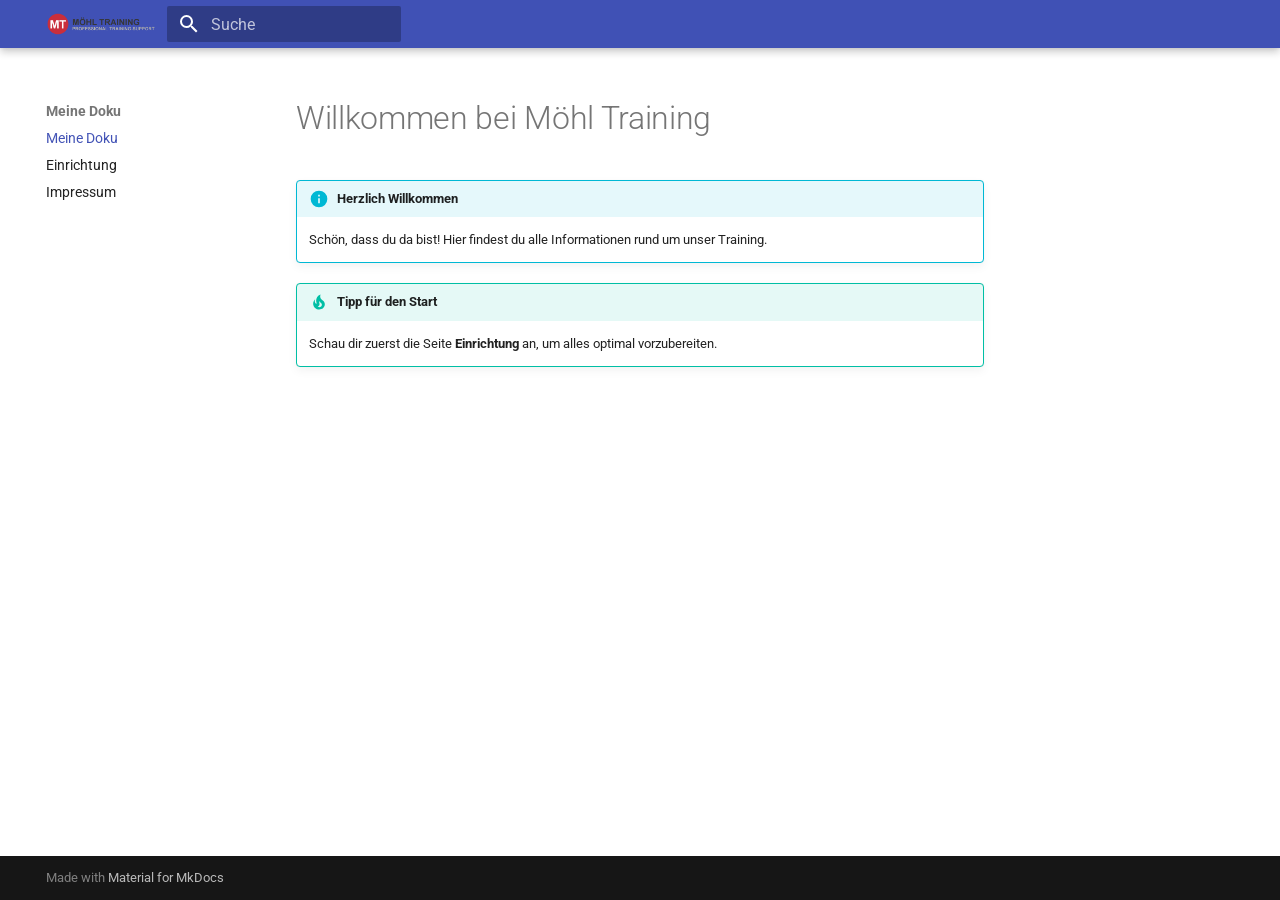
<file: index.html>
<!doctype html>
<html lang="de" class="no-js">
  <head>
    
      <meta charset="utf-8">
      <meta name="viewport" content="width=device-width,initial-scale=1">
      
      
      
      
      
        <link rel="next" href="setup/">
      
      
        
      
      
      <link rel="icon" href="assets/images/favicon.png">
      <meta name="generator" content="mkdocs-1.6.1, mkdocs-material-9.7.3">
    
    
      
        <title>Meine Doku</title>
      
    
    
      <link rel="stylesheet" href="assets/stylesheets/main.484c7ddc.min.css">
      
        
        <link rel="stylesheet" href="assets/stylesheets/palette.ab4e12ef.min.css">
      
      


    
    
      
    
    
      
        
        
        <link rel="preconnect" href="https://fonts.gstatic.com" crossorigin>
        <link rel="stylesheet" href="https://fonts.googleapis.com/css?family=Roboto:300,300i,400,400i,700,700i%7CRoboto+Mono:400,400i,700,700i&display=fallback">
        <style>:root{--md-text-font:"Roboto";--md-code-font:"Roboto Mono"}</style>
      
    
    
      <link rel="stylesheet" href="stylesheets/extra.css">
    
    <script>__md_scope=new URL(".",location),__md_hash=e=>[...e].reduce(((e,_)=>(e<<5)-e+_.charCodeAt(0)),0),__md_get=(e,_=localStorage,t=__md_scope)=>JSON.parse(_.getItem(t.pathname+"."+e)),__md_set=(e,_,t=localStorage,a=__md_scope)=>{try{t.setItem(a.pathname+"."+e,JSON.stringify(_))}catch(e){}}</script>
    
      

    
    
  </head>
  
  
    
    
    
    
    
    <body dir="ltr" data-md-color-scheme="default" data-md-color-primary="indigo" data-md-color-accent="indigo">
  
    
    <input class="md-toggle" data-md-toggle="drawer" type="checkbox" id="__drawer" autocomplete="off">
    <input class="md-toggle" data-md-toggle="search" type="checkbox" id="__search" autocomplete="off">
    <label class="md-overlay" for="__drawer"></label>
    <div data-md-component="skip">
      
        
        <a href="#willkommen-bei-mohl-training" class="md-skip">
          Zum Inhalt
        </a>
      
    </div>
    <div data-md-component="announce">
      
    </div>
    
    
      

  

<header class="md-header md-header--shadow" data-md-component="header">
  <nav class="md-header__inner md-grid" aria-label="Kopfzeile">
    <a href="." title="Meine Doku" class="md-header__button md-logo" aria-label="Meine Doku" data-md-component="logo">
      
  <img src="assets/logo.png" alt="logo">

    </a>
    <label class="md-header__button md-icon" for="__drawer">
      
      <svg xmlns="http://www.w3.org/2000/svg" viewBox="0 0 24 24"><path d="M3 6h18v2H3zm0 5h18v2H3zm0 5h18v2H3z"/></svg>
    </label>
    <div class="md-header__title" data-md-component="header-title">
      <div class="md-header__ellipsis">
        <div class="md-header__topic">
          <span class="md-ellipsis">
            Meine Doku
          </span>
        </div>
        <div class="md-header__topic" data-md-component="header-topic">
          <span class="md-ellipsis">
            
              Meine Doku
            
          </span>
        </div>
      </div>
    </div>
    
      
    
    
    
    
      
      
        <label class="md-header__button md-icon" for="__search">
          
          <svg xmlns="http://www.w3.org/2000/svg" viewBox="0 0 24 24"><path d="M9.5 3A6.5 6.5 0 0 1 16 9.5c0 1.61-.59 3.09-1.56 4.23l.27.27h.79l5 5-1.5 1.5-5-5v-.79l-.27-.27A6.52 6.52 0 0 1 9.5 16 6.5 6.5 0 0 1 3 9.5 6.5 6.5 0 0 1 9.5 3m0 2C7 5 5 7 5 9.5S7 14 9.5 14 14 12 14 9.5 12 5 9.5 5"/></svg>
        </label>
        <div class="md-search" data-md-component="search" role="dialog">
  <label class="md-search__overlay" for="__search"></label>
  <div class="md-search__inner" role="search">
    <form class="md-search__form" name="search">
      <input type="text" class="md-search__input" name="query" aria-label="Suche" placeholder="Suche" autocapitalize="off" autocorrect="off" autocomplete="off" spellcheck="false" data-md-component="search-query" required>
      <label class="md-search__icon md-icon" for="__search">
        
        <svg xmlns="http://www.w3.org/2000/svg" viewBox="0 0 24 24"><path d="M9.5 3A6.5 6.5 0 0 1 16 9.5c0 1.61-.59 3.09-1.56 4.23l.27.27h.79l5 5-1.5 1.5-5-5v-.79l-.27-.27A6.52 6.52 0 0 1 9.5 16 6.5 6.5 0 0 1 3 9.5 6.5 6.5 0 0 1 9.5 3m0 2C7 5 5 7 5 9.5S7 14 9.5 14 14 12 14 9.5 12 5 9.5 5"/></svg>
        
        <svg xmlns="http://www.w3.org/2000/svg" viewBox="0 0 24 24"><path d="M20 11v2H8l5.5 5.5-1.42 1.42L4.16 12l7.92-7.92L13.5 5.5 8 11z"/></svg>
      </label>
      <nav class="md-search__options" aria-label="Suche">
        
        <button type="reset" class="md-search__icon md-icon" title="Zurücksetzen" aria-label="Zurücksetzen" tabindex="-1">
          
          <svg xmlns="http://www.w3.org/2000/svg" viewBox="0 0 24 24"><path d="M19 6.41 17.59 5 12 10.59 6.41 5 5 6.41 10.59 12 5 17.59 6.41 19 12 13.41 17.59 19 19 17.59 13.41 12z"/></svg>
        </button>
      </nav>
      
    </form>
    <div class="md-search__output">
      <div class="md-search__scrollwrap" tabindex="0" data-md-scrollfix>
        <div class="md-search-result" data-md-component="search-result">
          <div class="md-search-result__meta">
            Suche wird initialisiert
          </div>
          <ol class="md-search-result__list" role="presentation"></ol>
        </div>
      </div>
    </div>
  </div>
</div>
      
    
    
  </nav>
  
</header>
    
    <div class="md-container" data-md-component="container">
      
      
        
          
        
      
      <main class="md-main" data-md-component="main">
        <div class="md-main__inner md-grid">
          
            
              
              <div class="md-sidebar md-sidebar--primary" data-md-component="sidebar" data-md-type="navigation" >
                <div class="md-sidebar__scrollwrap">
                  <div class="md-sidebar__inner">
                    



<nav class="md-nav md-nav--primary" aria-label="Navigation" data-md-level="0">
  <label class="md-nav__title" for="__drawer">
    <a href="." title="Meine Doku" class="md-nav__button md-logo" aria-label="Meine Doku" data-md-component="logo">
      
  <img src="assets/logo.png" alt="logo">

    </a>
    Meine Doku
  </label>
  
  <ul class="md-nav__list" data-md-scrollfix>
    
      
      
  
  
    
  
  
  
    <li class="md-nav__item md-nav__item--active">
      
      <input class="md-nav__toggle md-toggle" type="checkbox" id="__toc">
      
      
        
      
      
      <a href="." class="md-nav__link md-nav__link--active">
        
  
  
  <span class="md-ellipsis">
    
  
    Meine Doku
  

    
  </span>
  
  

      </a>
      
    </li>
  

    
      
      
  
  
  
  
    <li class="md-nav__item">
      <a href="setup/" class="md-nav__link">
        
  
  
  <span class="md-ellipsis">
    
  
    Einrichtung
  

    
  </span>
  
  

      </a>
    </li>
  

    
      
      
  
  
  
  
    <li class="md-nav__item">
      <a href="impressum/" class="md-nav__link">
        
  
  
  <span class="md-ellipsis">
    
  
    Impressum
  

    
  </span>
  
  

      </a>
    </li>
  

    
  </ul>
</nav>
                  </div>
                </div>
              </div>
            
            
              
              <div class="md-sidebar md-sidebar--secondary" data-md-component="sidebar" data-md-type="toc" >
                <div class="md-sidebar__scrollwrap">
                  <div class="md-sidebar__inner">
                    

<nav class="md-nav md-nav--secondary" aria-label="Inhaltsverzeichnis">
  
  
  
    
  
  
</nav>
                  </div>
                </div>
              </div>
            
          
          
            <div class="md-content" data-md-component="content">
              
              <article class="md-content__inner md-typeset">
                
                  



<h1 id="willkommen-bei-mohl-training">Willkommen bei Möhl Training</h1>
<div class="admonition info">
<p class="admonition-title">Herzlich Willkommen</p>
<p>Schön, dass du da bist! Hier findest du alle Informationen rund um unser Training.</p>
</div>
<div class="admonition tip">
<p class="admonition-title">Tipp für den Start</p>
<p>Schau dir zuerst die Seite <strong>Einrichtung</strong> an, um alles optimal vorzubereiten.</p>
</div>












                
              </article>
            </div>
          
          
<script>var target=document.getElementById(location.hash.slice(1));target&&target.name&&(target.checked=target.name.startsWith("__tabbed_"))</script>
        </div>
        
      </main>
      
        <footer class="md-footer">
  
  <div class="md-footer-meta md-typeset">
    <div class="md-footer-meta__inner md-grid">
      <div class="md-copyright">
  
  
    Made with
    <a href="https://squidfunk.github.io/mkdocs-material/" target="_blank" rel="noopener">
      Material for MkDocs
    </a>
  
</div>
      
    </div>
  </div>
</footer>
      
    </div>
    <div class="md-dialog" data-md-component="dialog">
      <div class="md-dialog__inner md-typeset"></div>
    </div>
    
    
    
      
      
      <script id="__config" type="application/json">{"annotate": null, "base": ".", "features": ["navigation.expand", "content.code.copy", "header.autohide", "navigation.sections"], "search": "assets/javascripts/workers/search.2c215733.min.js", "tags": null, "translations": {"clipboard.copied": "In Zwischenablage kopiert", "clipboard.copy": "In Zwischenablage kopieren", "search.result.more.one": "1 weiteres Suchergebnis auf dieser Seite", "search.result.more.other": "# weitere Suchergebnisse auf dieser Seite", "search.result.none": "Keine Suchergebnisse", "search.result.one": "1 Suchergebnis", "search.result.other": "# Suchergebnisse", "search.result.placeholder": "Suchbegriff eingeben", "search.result.term.missing": "Es fehlt", "select.version": "Version ausw\u00e4hlen"}, "version": null}</script>
    
    
      <script src="assets/javascripts/bundle.79ae519e.min.js"></script>
      
    
  </body>
</html>
</file>
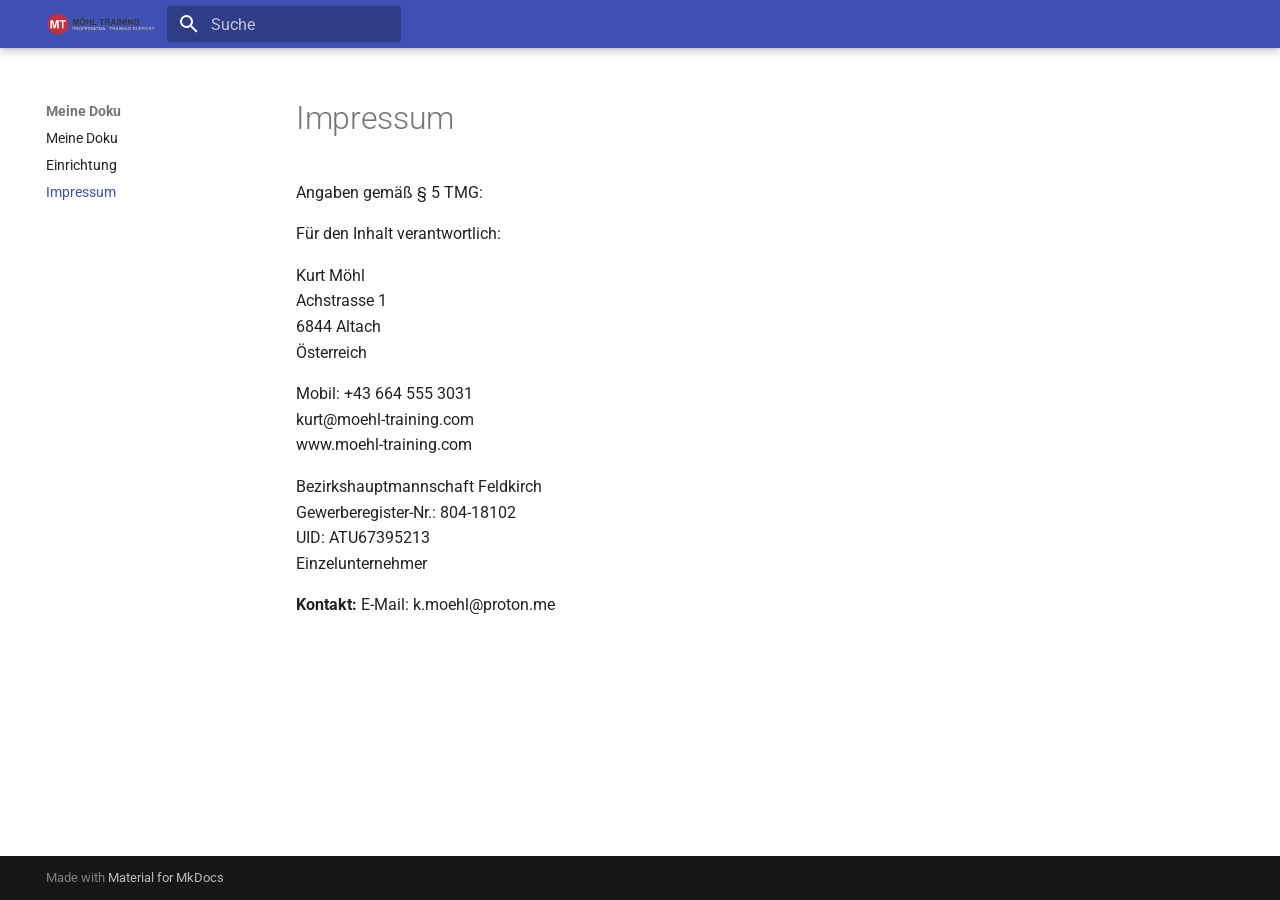
<file: impressum/index.html>
<!doctype html>
<html lang="de" class="no-js">
  <head>
    
      <meta charset="utf-8">
      <meta name="viewport" content="width=device-width,initial-scale=1">
      
      
      
      
        <link rel="prev" href="../setup/">
      
      
      
        
      
      
      <link rel="icon" href="../assets/images/favicon.png">
      <meta name="generator" content="mkdocs-1.6.1, mkdocs-material-9.7.3">
    
    
      
        <title>Impressum - Meine Doku</title>
      
    
    
      <link rel="stylesheet" href="../assets/stylesheets/main.484c7ddc.min.css">
      
        
        <link rel="stylesheet" href="../assets/stylesheets/palette.ab4e12ef.min.css">
      
      


    
    
      
    
    
      
        
        
        <link rel="preconnect" href="https://fonts.gstatic.com" crossorigin>
        <link rel="stylesheet" href="https://fonts.googleapis.com/css?family=Roboto:300,300i,400,400i,700,700i%7CRoboto+Mono:400,400i,700,700i&display=fallback">
        <style>:root{--md-text-font:"Roboto";--md-code-font:"Roboto Mono"}</style>
      
    
    
      <link rel="stylesheet" href="../stylesheets/extra.css">
    
    <script>__md_scope=new URL("..",location),__md_hash=e=>[...e].reduce(((e,_)=>(e<<5)-e+_.charCodeAt(0)),0),__md_get=(e,_=localStorage,t=__md_scope)=>JSON.parse(_.getItem(t.pathname+"."+e)),__md_set=(e,_,t=localStorage,a=__md_scope)=>{try{t.setItem(a.pathname+"."+e,JSON.stringify(_))}catch(e){}}</script>
    
      

    
    
  </head>
  
  
    
    
    
    
    
    <body dir="ltr" data-md-color-scheme="default" data-md-color-primary="indigo" data-md-color-accent="indigo">
  
    
    <input class="md-toggle" data-md-toggle="drawer" type="checkbox" id="__drawer" autocomplete="off">
    <input class="md-toggle" data-md-toggle="search" type="checkbox" id="__search" autocomplete="off">
    <label class="md-overlay" for="__drawer"></label>
    <div data-md-component="skip">
      
        
        <a href="#impressum" class="md-skip">
          Zum Inhalt
        </a>
      
    </div>
    <div data-md-component="announce">
      
    </div>
    
    
      

  

<header class="md-header md-header--shadow" data-md-component="header">
  <nav class="md-header__inner md-grid" aria-label="Kopfzeile">
    <a href=".." title="Meine Doku" class="md-header__button md-logo" aria-label="Meine Doku" data-md-component="logo">
      
  <img src="../assets/logo.png" alt="logo">

    </a>
    <label class="md-header__button md-icon" for="__drawer">
      
      <svg xmlns="http://www.w3.org/2000/svg" viewBox="0 0 24 24"><path d="M3 6h18v2H3zm0 5h18v2H3zm0 5h18v2H3z"/></svg>
    </label>
    <div class="md-header__title" data-md-component="header-title">
      <div class="md-header__ellipsis">
        <div class="md-header__topic">
          <span class="md-ellipsis">
            Meine Doku
          </span>
        </div>
        <div class="md-header__topic" data-md-component="header-topic">
          <span class="md-ellipsis">
            
              Impressum
            
          </span>
        </div>
      </div>
    </div>
    
      
    
    
    
    
      
      
        <label class="md-header__button md-icon" for="__search">
          
          <svg xmlns="http://www.w3.org/2000/svg" viewBox="0 0 24 24"><path d="M9.5 3A6.5 6.5 0 0 1 16 9.5c0 1.61-.59 3.09-1.56 4.23l.27.27h.79l5 5-1.5 1.5-5-5v-.79l-.27-.27A6.52 6.52 0 0 1 9.5 16 6.5 6.5 0 0 1 3 9.5 6.5 6.5 0 0 1 9.5 3m0 2C7 5 5 7 5 9.5S7 14 9.5 14 14 12 14 9.5 12 5 9.5 5"/></svg>
        </label>
        <div class="md-search" data-md-component="search" role="dialog">
  <label class="md-search__overlay" for="__search"></label>
  <div class="md-search__inner" role="search">
    <form class="md-search__form" name="search">
      <input type="text" class="md-search__input" name="query" aria-label="Suche" placeholder="Suche" autocapitalize="off" autocorrect="off" autocomplete="off" spellcheck="false" data-md-component="search-query" required>
      <label class="md-search__icon md-icon" for="__search">
        
        <svg xmlns="http://www.w3.org/2000/svg" viewBox="0 0 24 24"><path d="M9.5 3A6.5 6.5 0 0 1 16 9.5c0 1.61-.59 3.09-1.56 4.23l.27.27h.79l5 5-1.5 1.5-5-5v-.79l-.27-.27A6.52 6.52 0 0 1 9.5 16 6.5 6.5 0 0 1 3 9.5 6.5 6.5 0 0 1 9.5 3m0 2C7 5 5 7 5 9.5S7 14 9.5 14 14 12 14 9.5 12 5 9.5 5"/></svg>
        
        <svg xmlns="http://www.w3.org/2000/svg" viewBox="0 0 24 24"><path d="M20 11v2H8l5.5 5.5-1.42 1.42L4.16 12l7.92-7.92L13.5 5.5 8 11z"/></svg>
      </label>
      <nav class="md-search__options" aria-label="Suche">
        
        <button type="reset" class="md-search__icon md-icon" title="Zurücksetzen" aria-label="Zurücksetzen" tabindex="-1">
          
          <svg xmlns="http://www.w3.org/2000/svg" viewBox="0 0 24 24"><path d="M19 6.41 17.59 5 12 10.59 6.41 5 5 6.41 10.59 12 5 17.59 6.41 19 12 13.41 17.59 19 19 17.59 13.41 12z"/></svg>
        </button>
      </nav>
      
    </form>
    <div class="md-search__output">
      <div class="md-search__scrollwrap" tabindex="0" data-md-scrollfix>
        <div class="md-search-result" data-md-component="search-result">
          <div class="md-search-result__meta">
            Suche wird initialisiert
          </div>
          <ol class="md-search-result__list" role="presentation"></ol>
        </div>
      </div>
    </div>
  </div>
</div>
      
    
    
  </nav>
  
</header>
    
    <div class="md-container" data-md-component="container">
      
      
        
          
        
      
      <main class="md-main" data-md-component="main">
        <div class="md-main__inner md-grid">
          
            
              
              <div class="md-sidebar md-sidebar--primary" data-md-component="sidebar" data-md-type="navigation" >
                <div class="md-sidebar__scrollwrap">
                  <div class="md-sidebar__inner">
                    



<nav class="md-nav md-nav--primary" aria-label="Navigation" data-md-level="0">
  <label class="md-nav__title" for="__drawer">
    <a href=".." title="Meine Doku" class="md-nav__button md-logo" aria-label="Meine Doku" data-md-component="logo">
      
  <img src="../assets/logo.png" alt="logo">

    </a>
    Meine Doku
  </label>
  
  <ul class="md-nav__list" data-md-scrollfix>
    
      
      
  
  
  
  
    <li class="md-nav__item">
      <a href=".." class="md-nav__link">
        
  
  
  <span class="md-ellipsis">
    
  
    Meine Doku
  

    
  </span>
  
  

      </a>
    </li>
  

    
      
      
  
  
  
  
    <li class="md-nav__item">
      <a href="../setup/" class="md-nav__link">
        
  
  
  <span class="md-ellipsis">
    
  
    Einrichtung
  

    
  </span>
  
  

      </a>
    </li>
  

    
      
      
  
  
    
  
  
  
    <li class="md-nav__item md-nav__item--active">
      
      <input class="md-nav__toggle md-toggle" type="checkbox" id="__toc">
      
      
        
      
      
      <a href="./" class="md-nav__link md-nav__link--active">
        
  
  
  <span class="md-ellipsis">
    
  
    Impressum
  

    
  </span>
  
  

      </a>
      
    </li>
  

    
  </ul>
</nav>
                  </div>
                </div>
              </div>
            
            
              
              <div class="md-sidebar md-sidebar--secondary" data-md-component="sidebar" data-md-type="toc" >
                <div class="md-sidebar__scrollwrap">
                  <div class="md-sidebar__inner">
                    

<nav class="md-nav md-nav--secondary" aria-label="Inhaltsverzeichnis">
  
  
  
    
  
  
</nav>
                  </div>
                </div>
              </div>
            
          
          
            <div class="md-content" data-md-component="content">
              
              <article class="md-content__inner md-typeset">
                
                  



<h1 id="impressum">Impressum</h1>
<p>Angaben gemäß § 5 TMG:</p>
<p>Für den Inhalt verantwortlich:</p>
<p>Kurt Möhl<br />
Achstrasse 1<br />
6844 Altach<br />
Österreich  </p>
<p>Mobil: +43 664 555 3031<br />
kurt@moehl-training.com<br />
www.moehl-training.com  </p>
<p>Bezirkshauptmannschaft Feldkirch<br />
Gewerberegister-Nr.: 804-18102<br />
UID: ATU67395213<br />
Einzelunternehmer  </p>
<p><strong>Kontakt:</strong>
E-Mail: k.moehl@proton.me</p>












                
              </article>
            </div>
          
          
<script>var target=document.getElementById(location.hash.slice(1));target&&target.name&&(target.checked=target.name.startsWith("__tabbed_"))</script>
        </div>
        
      </main>
      
        <footer class="md-footer">
  
  <div class="md-footer-meta md-typeset">
    <div class="md-footer-meta__inner md-grid">
      <div class="md-copyright">
  
  
    Made with
    <a href="https://squidfunk.github.io/mkdocs-material/" target="_blank" rel="noopener">
      Material for MkDocs
    </a>
  
</div>
      
    </div>
  </div>
</footer>
      
    </div>
    <div class="md-dialog" data-md-component="dialog">
      <div class="md-dialog__inner md-typeset"></div>
    </div>
    
    
    
      
      
      <script id="__config" type="application/json">{"annotate": null, "base": "..", "features": ["navigation.expand", "content.code.copy", "header.autohide", "navigation.sections"], "search": "../assets/javascripts/workers/search.2c215733.min.js", "tags": null, "translations": {"clipboard.copied": "In Zwischenablage kopiert", "clipboard.copy": "In Zwischenablage kopieren", "search.result.more.one": "1 weiteres Suchergebnis auf dieser Seite", "search.result.more.other": "# weitere Suchergebnisse auf dieser Seite", "search.result.none": "Keine Suchergebnisse", "search.result.one": "1 Suchergebnis", "search.result.other": "# Suchergebnisse", "search.result.placeholder": "Suchbegriff eingeben", "search.result.term.missing": "Es fehlt", "select.version": "Version ausw\u00e4hlen"}, "version": null}</script>
    
    
      <script src="../assets/javascripts/bundle.79ae519e.min.js"></script>
      
    
  </body>
</html>
</file>
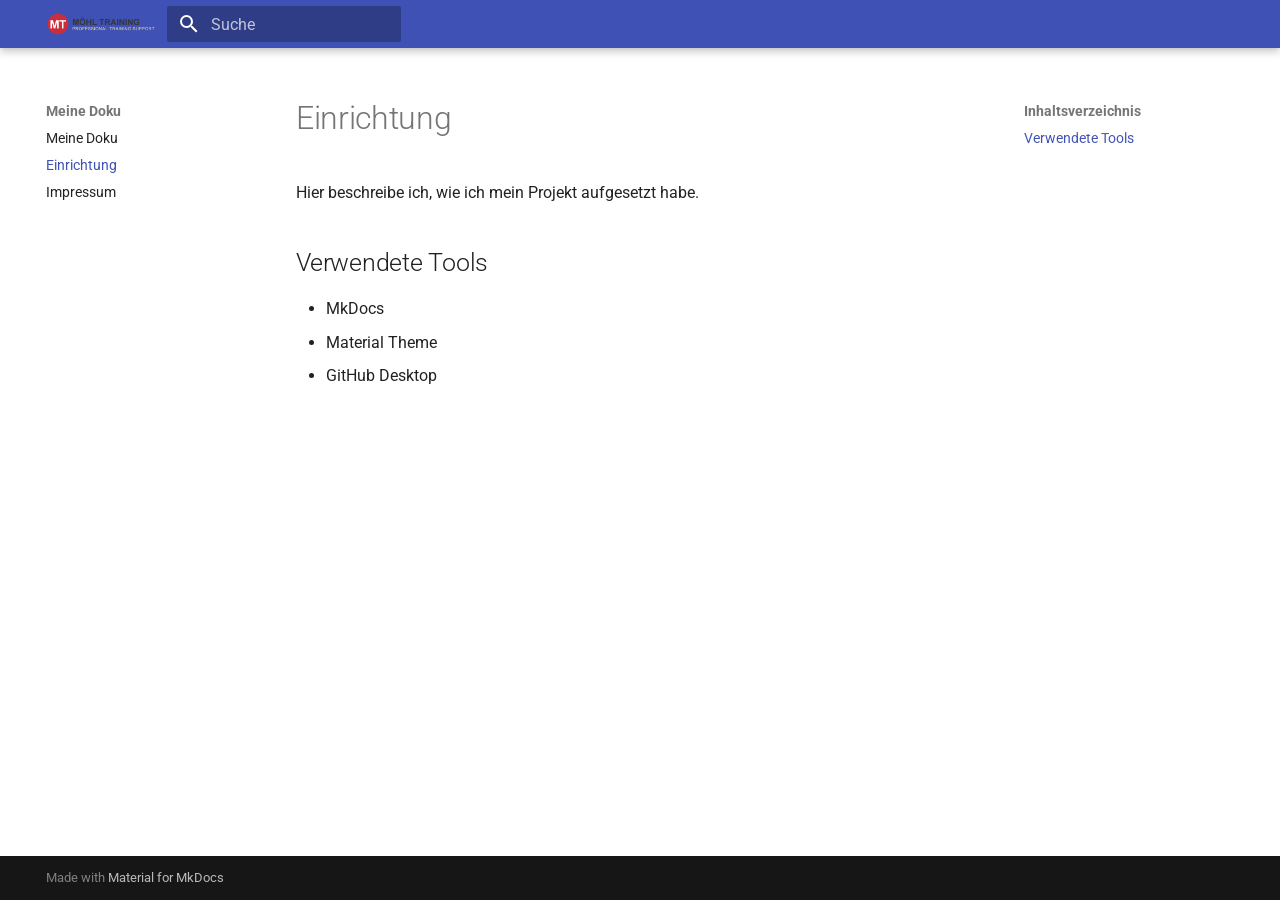
<file: setup/index.html>
<!doctype html>
<html lang="de" class="no-js">
  <head>
    
      <meta charset="utf-8">
      <meta name="viewport" content="width=device-width,initial-scale=1">
      
      
      
      
        <link rel="prev" href="..">
      
      
        <link rel="next" href="../impressum/">
      
      
        
      
      
      <link rel="icon" href="../assets/images/favicon.png">
      <meta name="generator" content="mkdocs-1.6.1, mkdocs-material-9.7.3">
    
    
      
        <title>Einrichtung - Meine Doku</title>
      
    
    
      <link rel="stylesheet" href="../assets/stylesheets/main.484c7ddc.min.css">
      
        
        <link rel="stylesheet" href="../assets/stylesheets/palette.ab4e12ef.min.css">
      
      


    
    
      
    
    
      
        
        
        <link rel="preconnect" href="https://fonts.gstatic.com" crossorigin>
        <link rel="stylesheet" href="https://fonts.googleapis.com/css?family=Roboto:300,300i,400,400i,700,700i%7CRoboto+Mono:400,400i,700,700i&display=fallback">
        <style>:root{--md-text-font:"Roboto";--md-code-font:"Roboto Mono"}</style>
      
    
    
      <link rel="stylesheet" href="../stylesheets/extra.css">
    
    <script>__md_scope=new URL("..",location),__md_hash=e=>[...e].reduce(((e,_)=>(e<<5)-e+_.charCodeAt(0)),0),__md_get=(e,_=localStorage,t=__md_scope)=>JSON.parse(_.getItem(t.pathname+"."+e)),__md_set=(e,_,t=localStorage,a=__md_scope)=>{try{t.setItem(a.pathname+"."+e,JSON.stringify(_))}catch(e){}}</script>
    
      

    
    
  </head>
  
  
    
    
    
    
    
    <body dir="ltr" data-md-color-scheme="default" data-md-color-primary="indigo" data-md-color-accent="indigo">
  
    
    <input class="md-toggle" data-md-toggle="drawer" type="checkbox" id="__drawer" autocomplete="off">
    <input class="md-toggle" data-md-toggle="search" type="checkbox" id="__search" autocomplete="off">
    <label class="md-overlay" for="__drawer"></label>
    <div data-md-component="skip">
      
        
        <a href="#einrichtung" class="md-skip">
          Zum Inhalt
        </a>
      
    </div>
    <div data-md-component="announce">
      
    </div>
    
    
      

  

<header class="md-header md-header--shadow" data-md-component="header">
  <nav class="md-header__inner md-grid" aria-label="Kopfzeile">
    <a href=".." title="Meine Doku" class="md-header__button md-logo" aria-label="Meine Doku" data-md-component="logo">
      
  <img src="../assets/logo.png" alt="logo">

    </a>
    <label class="md-header__button md-icon" for="__drawer">
      
      <svg xmlns="http://www.w3.org/2000/svg" viewBox="0 0 24 24"><path d="M3 6h18v2H3zm0 5h18v2H3zm0 5h18v2H3z"/></svg>
    </label>
    <div class="md-header__title" data-md-component="header-title">
      <div class="md-header__ellipsis">
        <div class="md-header__topic">
          <span class="md-ellipsis">
            Meine Doku
          </span>
        </div>
        <div class="md-header__topic" data-md-component="header-topic">
          <span class="md-ellipsis">
            
              Einrichtung
            
          </span>
        </div>
      </div>
    </div>
    
      
    
    
    
    
      
      
        <label class="md-header__button md-icon" for="__search">
          
          <svg xmlns="http://www.w3.org/2000/svg" viewBox="0 0 24 24"><path d="M9.5 3A6.5 6.5 0 0 1 16 9.5c0 1.61-.59 3.09-1.56 4.23l.27.27h.79l5 5-1.5 1.5-5-5v-.79l-.27-.27A6.52 6.52 0 0 1 9.5 16 6.5 6.5 0 0 1 3 9.5 6.5 6.5 0 0 1 9.5 3m0 2C7 5 5 7 5 9.5S7 14 9.5 14 14 12 14 9.5 12 5 9.5 5"/></svg>
        </label>
        <div class="md-search" data-md-component="search" role="dialog">
  <label class="md-search__overlay" for="__search"></label>
  <div class="md-search__inner" role="search">
    <form class="md-search__form" name="search">
      <input type="text" class="md-search__input" name="query" aria-label="Suche" placeholder="Suche" autocapitalize="off" autocorrect="off" autocomplete="off" spellcheck="false" data-md-component="search-query" required>
      <label class="md-search__icon md-icon" for="__search">
        
        <svg xmlns="http://www.w3.org/2000/svg" viewBox="0 0 24 24"><path d="M9.5 3A6.5 6.5 0 0 1 16 9.5c0 1.61-.59 3.09-1.56 4.23l.27.27h.79l5 5-1.5 1.5-5-5v-.79l-.27-.27A6.52 6.52 0 0 1 9.5 16 6.5 6.5 0 0 1 3 9.5 6.5 6.5 0 0 1 9.5 3m0 2C7 5 5 7 5 9.5S7 14 9.5 14 14 12 14 9.5 12 5 9.5 5"/></svg>
        
        <svg xmlns="http://www.w3.org/2000/svg" viewBox="0 0 24 24"><path d="M20 11v2H8l5.5 5.5-1.42 1.42L4.16 12l7.92-7.92L13.5 5.5 8 11z"/></svg>
      </label>
      <nav class="md-search__options" aria-label="Suche">
        
        <button type="reset" class="md-search__icon md-icon" title="Zurücksetzen" aria-label="Zurücksetzen" tabindex="-1">
          
          <svg xmlns="http://www.w3.org/2000/svg" viewBox="0 0 24 24"><path d="M19 6.41 17.59 5 12 10.59 6.41 5 5 6.41 10.59 12 5 17.59 6.41 19 12 13.41 17.59 19 19 17.59 13.41 12z"/></svg>
        </button>
      </nav>
      
    </form>
    <div class="md-search__output">
      <div class="md-search__scrollwrap" tabindex="0" data-md-scrollfix>
        <div class="md-search-result" data-md-component="search-result">
          <div class="md-search-result__meta">
            Suche wird initialisiert
          </div>
          <ol class="md-search-result__list" role="presentation"></ol>
        </div>
      </div>
    </div>
  </div>
</div>
      
    
    
  </nav>
  
</header>
    
    <div class="md-container" data-md-component="container">
      
      
        
          
        
      
      <main class="md-main" data-md-component="main">
        <div class="md-main__inner md-grid">
          
            
              
              <div class="md-sidebar md-sidebar--primary" data-md-component="sidebar" data-md-type="navigation" >
                <div class="md-sidebar__scrollwrap">
                  <div class="md-sidebar__inner">
                    



<nav class="md-nav md-nav--primary" aria-label="Navigation" data-md-level="0">
  <label class="md-nav__title" for="__drawer">
    <a href=".." title="Meine Doku" class="md-nav__button md-logo" aria-label="Meine Doku" data-md-component="logo">
      
  <img src="../assets/logo.png" alt="logo">

    </a>
    Meine Doku
  </label>
  
  <ul class="md-nav__list" data-md-scrollfix>
    
      
      
  
  
  
  
    <li class="md-nav__item">
      <a href=".." class="md-nav__link">
        
  
  
  <span class="md-ellipsis">
    
  
    Meine Doku
  

    
  </span>
  
  

      </a>
    </li>
  

    
      
      
  
  
    
  
  
  
    <li class="md-nav__item md-nav__item--active">
      
      <input class="md-nav__toggle md-toggle" type="checkbox" id="__toc">
      
      
        
      
      
        <label class="md-nav__link md-nav__link--active" for="__toc">
          
  
  
  <span class="md-ellipsis">
    
  
    Einrichtung
  

    
  </span>
  
  

          <span class="md-nav__icon md-icon"></span>
        </label>
      
      <a href="./" class="md-nav__link md-nav__link--active">
        
  
  
  <span class="md-ellipsis">
    
  
    Einrichtung
  

    
  </span>
  
  

      </a>
      
        

<nav class="md-nav md-nav--secondary" aria-label="Inhaltsverzeichnis">
  
  
  
    
  
  
    <label class="md-nav__title" for="__toc">
      <span class="md-nav__icon md-icon"></span>
      Inhaltsverzeichnis
    </label>
    <ul class="md-nav__list" data-md-component="toc" data-md-scrollfix>
      
        <li class="md-nav__item">
  <a href="#verwendete-tools" class="md-nav__link">
    <span class="md-ellipsis">
      
        Verwendete Tools
      
    </span>
  </a>
  
</li>
      
    </ul>
  
</nav>
      
    </li>
  

    
      
      
  
  
  
  
    <li class="md-nav__item">
      <a href="../impressum/" class="md-nav__link">
        
  
  
  <span class="md-ellipsis">
    
  
    Impressum
  

    
  </span>
  
  

      </a>
    </li>
  

    
  </ul>
</nav>
                  </div>
                </div>
              </div>
            
            
              
              <div class="md-sidebar md-sidebar--secondary" data-md-component="sidebar" data-md-type="toc" >
                <div class="md-sidebar__scrollwrap">
                  <div class="md-sidebar__inner">
                    

<nav class="md-nav md-nav--secondary" aria-label="Inhaltsverzeichnis">
  
  
  
    
  
  
    <label class="md-nav__title" for="__toc">
      <span class="md-nav__icon md-icon"></span>
      Inhaltsverzeichnis
    </label>
    <ul class="md-nav__list" data-md-component="toc" data-md-scrollfix>
      
        <li class="md-nav__item">
  <a href="#verwendete-tools" class="md-nav__link">
    <span class="md-ellipsis">
      
        Verwendete Tools
      
    </span>
  </a>
  
</li>
      
    </ul>
  
</nav>
                  </div>
                </div>
              </div>
            
          
          
            <div class="md-content" data-md-component="content">
              
              <article class="md-content__inner md-typeset">
                
                  



<h1 id="einrichtung">Einrichtung</h1>
<p>Hier beschreibe ich, wie ich mein Projekt aufgesetzt habe.</p>
<h2 id="verwendete-tools">Verwendete Tools</h2>
<ul>
<li>MkDocs</li>
<li>Material Theme</li>
<li>GitHub Desktop</li>
</ul>












                
              </article>
            </div>
          
          
<script>var target=document.getElementById(location.hash.slice(1));target&&target.name&&(target.checked=target.name.startsWith("__tabbed_"))</script>
        </div>
        
      </main>
      
        <footer class="md-footer">
  
  <div class="md-footer-meta md-typeset">
    <div class="md-footer-meta__inner md-grid">
      <div class="md-copyright">
  
  
    Made with
    <a href="https://squidfunk.github.io/mkdocs-material/" target="_blank" rel="noopener">
      Material for MkDocs
    </a>
  
</div>
      
    </div>
  </div>
</footer>
      
    </div>
    <div class="md-dialog" data-md-component="dialog">
      <div class="md-dialog__inner md-typeset"></div>
    </div>
    
    
    
      
      
      <script id="__config" type="application/json">{"annotate": null, "base": "..", "features": ["navigation.expand", "content.code.copy", "header.autohide", "navigation.sections"], "search": "../assets/javascripts/workers/search.2c215733.min.js", "tags": null, "translations": {"clipboard.copied": "In Zwischenablage kopiert", "clipboard.copy": "In Zwischenablage kopieren", "search.result.more.one": "1 weiteres Suchergebnis auf dieser Seite", "search.result.more.other": "# weitere Suchergebnisse auf dieser Seite", "search.result.none": "Keine Suchergebnisse", "search.result.one": "1 Suchergebnis", "search.result.other": "# Suchergebnisse", "search.result.placeholder": "Suchbegriff eingeben", "search.result.term.missing": "Es fehlt", "select.version": "Version ausw\u00e4hlen"}, "version": null}</script>
    
    
      <script src="../assets/javascripts/bundle.79ae519e.min.js"></script>
      
    
  </body>
</html>
</file>
<file: stylesheets/extra.css>
.md-header__title {
  display: none !important;
}
</file>
<file: assets/stylesheets/main.484c7ddc.min.css>
@charset "UTF-8";html{-webkit-text-size-adjust:none;-moz-text-size-adjust:none;text-size-adjust:none;box-sizing:border-box}*,:after,:before{box-sizing:inherit}@media (prefers-reduced-motion){*,:after,:before{transition:none!important}}body{margin:0}a,button,input,label{-webkit-tap-highlight-color:transparent}a{color:inherit;text-decoration:none}hr{border:0;box-sizing:initial;display:block;height:.05rem;overflow:visible;padding:0}small{font-size:80%}sub,sup{line-height:1em}img{border-style:none}table{border-collapse:initial;border-spacing:0}td,th{font-weight:400;vertical-align:top}button{background:#0000;border:0;font-family:inherit;font-size:inherit;margin:0;padding:0}input{border:0;outline:none}:root{--md-primary-fg-color:#4051b5;--md-primary-fg-color--light:#5d6cc0;--md-primary-fg-color--dark:#303fa1;--md-primary-bg-color:#fff;--md-primary-bg-color--light:#ffffffb3;--md-accent-fg-color:#526cfe;--md-accent-fg-color--transparent:#526cfe1a;--md-accent-bg-color:#fff;--md-accent-bg-color--light:#ffffffb3}[data-md-color-scheme=default]{color-scheme:light}[data-md-color-scheme=default] img[src$="#gh-dark-mode-only"],[data-md-color-scheme=default] img[src$="#only-dark"]{display:none}:root,[data-md-color-scheme=default]{--md-hue:225deg;--md-default-fg-color:#000000de;--md-default-fg-color--light:#0000008a;--md-default-fg-color--lighter:#00000052;--md-default-fg-color--lightest:#00000012;--md-default-bg-color:#fff;--md-default-bg-color--light:#ffffffb3;--md-default-bg-color--lighter:#ffffff4d;--md-default-bg-color--lightest:#ffffff1f;--md-code-fg-color:#36464e;--md-code-bg-color:#f5f5f5;--md-code-bg-color--light:#f5f5f5b3;--md-code-bg-color--lighter:#f5f5f54d;--md-code-hl-color:#4287ff;--md-code-hl-color--light:#4287ff1a;--md-code-hl-number-color:#d52a2a;--md-code-hl-special-color:#db1457;--md-code-hl-function-color:#a846b9;--md-code-hl-constant-color:#6e59d9;--md-code-hl-keyword-color:#3f6ec6;--md-code-hl-string-color:#1c7d4d;--md-code-hl-name-color:var(--md-code-fg-color);--md-code-hl-operator-color:var(--md-default-fg-color--light);--md-code-hl-punctuation-color:var(--md-default-fg-color--light);--md-code-hl-comment-color:var(--md-default-fg-color--light);--md-code-hl-generic-color:var(--md-default-fg-color--light);--md-code-hl-variable-color:var(--md-default-fg-color--light);--md-typeset-color:var(--md-default-fg-color);--md-typeset-a-color:var(--md-primary-fg-color);--md-typeset-del-color:#f5503d26;--md-typeset-ins-color:#0bd57026;--md-typeset-kbd-color:#fafafa;--md-typeset-kbd-accent-color:#fff;--md-typeset-kbd-border-color:#b8b8b8;--md-typeset-mark-color:#ffff0080;--md-typeset-table-color:#0000001f;--md-typeset-table-color--light:rgba(0,0,0,.035);--md-admonition-fg-color:var(--md-default-fg-color);--md-admonition-bg-color:var(--md-default-bg-color);--md-warning-fg-color:#000000de;--md-warning-bg-color:#ff9;--md-footer-fg-color:#fff;--md-footer-fg-color--light:#ffffffb3;--md-footer-fg-color--lighter:#ffffff73;--md-footer-bg-color:#000000de;--md-footer-bg-color--dark:#00000052;--md-shadow-z1:0 0.2rem 0.5rem #0000000d,0 0 0.05rem #0000001a;--md-shadow-z2:0 0.2rem 0.5rem #0000001a,0 0 0.05rem #00000040;--md-shadow-z3:0 0.2rem 0.5rem #0003,0 0 0.05rem #00000059}.md-icon svg{fill:currentcolor;display:block;height:1.2rem;width:1.2rem}body{-webkit-font-smoothing:antialiased;-moz-osx-font-smoothing:grayscale;--md-text-font-family:var(--md-text-font,_),-apple-system,BlinkMacSystemFont,Helvetica,Arial,sans-serif;--md-code-font-family:var(--md-code-font,_),SFMono-Regular,Consolas,Menlo,monospace}aside,body,input{font-feature-settings:"kern","liga";color:var(--md-typeset-color);font-family:var(--md-text-font-family)}code,kbd,pre{font-feature-settings:"kern";font-family:var(--md-code-font-family)}:root{--md-typeset-table-sort-icon:url('data:image/svg+xml;charset=utf-8,<svg xmlns="http://www.w3.org/2000/svg" viewBox="0 0 24 24"><path d="m18 21-4-4h3V7h-3l4-4 4 4h-3v10h3M2 19v-2h10v2M2 13v-2h7v2M2 7V5h4v2z"/></svg>');--md-typeset-table-sort-icon--asc:url('data:image/svg+xml;charset=utf-8,<svg xmlns="http://www.w3.org/2000/svg" viewBox="0 0 24 24"><path d="M19 17h3l-4 4-4-4h3V3h2M2 17h10v2H2M6 5v2H2V5m0 6h7v2H2z"/></svg>');--md-typeset-table-sort-icon--desc:url('data:image/svg+xml;charset=utf-8,<svg xmlns="http://www.w3.org/2000/svg" viewBox="0 0 24 24"><path d="M19 7h3l-4-4-4 4h3v14h2M2 17h10v2H2M6 5v2H2V5m0 6h7v2H2z"/></svg>')}.md-typeset{-webkit-print-color-adjust:exact;color-adjust:exact;font-size:.8rem;line-height:1.6;overflow-wrap:break-word}@media print{.md-typeset{font-size:.68rem}}.md-typeset blockquote,.md-typeset dl,.md-typeset figure,.md-typeset ol,.md-typeset pre,.md-typeset ul{margin-bottom:1em;margin-top:1em}.md-typeset h1{color:var(--md-default-fg-color--light);font-size:2em;line-height:1.3;margin:0 0 1.25em}.md-typeset h1,.md-typeset h2{font-weight:300;letter-spacing:-.01em}.md-typeset h2{font-size:1.5625em;line-height:1.4;margin:1.6em 0 .64em}.md-typeset h3{font-size:1.25em;font-weight:400;letter-spacing:-.01em;line-height:1.5;margin:1.6em 0 .8em}.md-typeset h2+h3{margin-top:.8em}.md-typeset h4{font-weight:700;letter-spacing:-.01em;margin:1em 0}.md-typeset h5,.md-typeset h6{color:var(--md-default-fg-color--light);font-size:.8em;font-weight:700;letter-spacing:-.01em;margin:1.25em 0}.md-typeset h5{text-transform:uppercase}.md-typeset h5 code{text-transform:none}.md-typeset hr{border-bottom:.05rem solid var(--md-default-fg-color--lightest);display:flow-root;margin:1.5em 0}.md-typeset a{color:var(--md-typeset-a-color);word-break:break-word}.md-typeset a,.md-typeset a:before{transition:color 125ms}.md-typeset a:focus,.md-typeset a:hover{color:var(--md-accent-fg-color)}.md-typeset a:focus code,.md-typeset a:hover code{background-color:var(--md-accent-fg-color--transparent);color:var(--md-accent-fg-color)}.md-typeset a code{color:var(--md-typeset-a-color)}.md-typeset a.focus-visible{outline-color:var(--md-accent-fg-color);outline-offset:.2rem}.md-typeset code,.md-typeset kbd,.md-typeset pre{color:var(--md-code-fg-color);direction:ltr;font-variant-ligatures:none;transition:background-color 125ms}@media print{.md-typeset code,.md-typeset kbd,.md-typeset pre{white-space:pre-wrap}}.md-typeset code{background-color:var(--md-code-bg-color);border-radius:.1rem;-webkit-box-decoration-break:clone;box-decoration-break:clone;font-size:.85em;padding:0 .2941176471em;transition:color 125ms,background-color 125ms;word-break:break-word}.md-typeset code:not(.focus-visible){-webkit-tap-highlight-color:transparent;outline:none}.md-typeset pre{display:flow-root;line-height:1.4;position:relative}.md-typeset pre>code{-webkit-box-decoration-break:slice;box-decoration-break:slice;box-shadow:none;display:block;margin:0;outline-color:var(--md-accent-fg-color);overflow:auto;padding:.7720588235em 1.1764705882em;scrollbar-color:var(--md-default-fg-color--lighter) #0000;scrollbar-width:thin;touch-action:auto;word-break:normal}.md-typeset pre>code:hover{scrollbar-color:var(--md-accent-fg-color) #0000}.md-typeset pre>code::-webkit-scrollbar{height:.2rem;width:.2rem}.md-typeset pre>code::-webkit-scrollbar-thumb{background-color:var(--md-default-fg-color--lighter)}.md-typeset pre>code::-webkit-scrollbar-thumb:hover{background-color:var(--md-accent-fg-color)}.md-typeset kbd{background-color:var(--md-typeset-kbd-color);border-radius:.1rem;box-shadow:0 .1rem 0 .05rem var(--md-typeset-kbd-border-color),0 .1rem 0 var(--md-typeset-kbd-border-color),0 -.1rem .2rem var(--md-typeset-kbd-accent-color) inset;color:var(--md-default-fg-color);display:inline-block;font-size:.75em;padding:0 .6666666667em;vertical-align:text-top;word-break:break-word}.md-typeset mark{background-color:var(--md-typeset-mark-color);-webkit-box-decoration-break:clone;box-decoration-break:clone;color:inherit;word-break:break-word}.md-typeset abbr{cursor:help;text-decoration:none}.md-typeset [data-preview],.md-typeset abbr{border-bottom:.05rem dotted var(--md-default-fg-color--light)}.md-typeset small{opacity:.75}[dir=ltr] .md-typeset sub,[dir=ltr] .md-typeset sup{margin-left:.078125em}[dir=rtl] .md-typeset sub,[dir=rtl] .md-typeset sup{margin-right:.078125em}[dir=ltr] .md-typeset blockquote{padding-left:.6rem}[dir=rtl] .md-typeset blockquote{padding-right:.6rem}[dir=ltr] .md-typeset blockquote{border-left:.2rem solid var(--md-default-fg-color--lighter)}[dir=rtl] .md-typeset blockquote{border-right:.2rem solid var(--md-default-fg-color--lighter)}.md-typeset blockquote{color:var(--md-default-fg-color--light);margin-left:0;margin-right:0}.md-typeset ul{list-style-type:disc}.md-typeset ul[type]{list-style-type:revert-layer}[dir=ltr] .md-typeset ol,[dir=ltr] .md-typeset ul{margin-left:.625em}[dir=rtl] .md-typeset ol,[dir=rtl] .md-typeset ul{margin-right:.625em}.md-typeset ol,.md-typeset ul{padding:0}.md-typeset ol:not([hidden]),.md-typeset ul:not([hidden]){display:flow-root}.md-typeset ol ol,.md-typeset ul ol{list-style-type:lower-alpha}.md-typeset ol ol ol,.md-typeset ul ol ol{list-style-type:lower-roman}.md-typeset ol ol ol ol,.md-typeset ul ol ol ol{list-style-type:upper-alpha}.md-typeset ol ol ol ol ol,.md-typeset ul ol ol ol ol{list-style-type:upper-roman}.md-typeset ol[type],.md-typeset ul[type]{list-style-type:revert-layer}[dir=ltr] .md-typeset ol li,[dir=ltr] .md-typeset ul li{margin-left:1.25em}[dir=rtl] .md-typeset ol li,[dir=rtl] .md-typeset ul li{margin-right:1.25em}.md-typeset ol li,.md-typeset ul li{margin-bottom:.5em}.md-typeset ol li blockquote,.md-typeset ol li p,.md-typeset ul li blockquote,.md-typeset ul li p{margin:.5em 0}.md-typeset ol li:last-child,.md-typeset ul li:last-child{margin-bottom:0}[dir=ltr] .md-typeset ol li ol,[dir=ltr] .md-typeset ol li ul,[dir=ltr] .md-typeset ul li ol,[dir=ltr] .md-typeset ul li ul{margin-left:.625em}[dir=rtl] .md-typeset ol li ol,[dir=rtl] .md-typeset ol li ul,[dir=rtl] .md-typeset ul li ol,[dir=rtl] .md-typeset ul li ul{margin-right:.625em}.md-typeset ol li ol,.md-typeset ol li ul,.md-typeset ul li ol,.md-typeset ul li ul{margin-bottom:.5em;margin-top:.5em}[dir=ltr] .md-typeset dd{margin-left:1.875em}[dir=rtl] .md-typeset dd{margin-right:1.875em}.md-typeset dd{margin-bottom:1.5em;margin-top:1em}.md-typeset img,.md-typeset svg,.md-typeset video{height:auto;max-width:100%}.md-typeset img[align=left]{margin:1em 1em 1em 0}.md-typeset img[align=right]{margin:1em 0 1em 1em}.md-typeset img[align]:only-child{margin-top:0}.md-typeset figure{display:flow-root;margin:1em auto;max-width:100%;text-align:center;width:fit-content}.md-typeset figure img{display:block;margin:0 auto}.md-typeset figcaption{font-style:italic;margin:1em auto;max-width:24rem}.md-typeset iframe{max-width:100%}.md-typeset table:not([class]){background-color:var(--md-default-bg-color);border:.05rem solid var(--md-typeset-table-color);border-radius:.1rem;display:inline-block;font-size:.64rem;max-width:100%;overflow:auto;touch-action:auto}@media print{.md-typeset table:not([class]){display:table}}.md-typeset table:not([class])+*{margin-top:1.5em}.md-typeset table:not([class]) td>:first-child,.md-typeset table:not([class]) th>:first-child{margin-top:0}.md-typeset table:not([class]) td>:last-child,.md-typeset table:not([class]) th>:last-child{margin-bottom:0}.md-typeset table:not([class]) td:not([align]),.md-typeset table:not([class]) th:not([align]){text-align:left}[dir=rtl] .md-typeset table:not([class]) td:not([align]),[dir=rtl] .md-typeset table:not([class]) th:not([align]){text-align:right}.md-typeset table:not([class]) th{font-weight:700;min-width:5rem;padding:.9375em 1.25em;vertical-align:top}.md-typeset table:not([class]) td{border-top:.05rem solid var(--md-typeset-table-color);padding:.9375em 1.25em;vertical-align:top}.md-typeset table:not([class]) tbody tr{transition:background-color 125ms}.md-typeset table:not([class]) tbody tr:hover{background-color:var(--md-typeset-table-color--light);box-shadow:0 .05rem 0 var(--md-default-bg-color) inset}.md-typeset table:not([class]) a{word-break:normal}.md-typeset table th[role=columnheader]{cursor:pointer}[dir=ltr] .md-typeset table th[role=columnheader]:after{margin-left:.5em}[dir=rtl] .md-typeset table th[role=columnheader]:after{margin-right:.5em}.md-typeset table th[role=columnheader]:after{content:"";display:inline-block;height:1.2em;-webkit-mask-image:var(--md-typeset-table-sort-icon);mask-image:var(--md-typeset-table-sort-icon);-webkit-mask-repeat:no-repeat;mask-repeat:no-repeat;-webkit-mask-size:contain;mask-size:contain;transition:background-color 125ms;vertical-align:text-bottom;width:1.2em}.md-typeset table th[role=columnheader]:hover:after{background-color:var(--md-default-fg-color--lighter)}.md-typeset table th[role=columnheader][aria-sort=ascending]:after{background-color:var(--md-default-fg-color--light);-webkit-mask-image:var(--md-typeset-table-sort-icon--asc);mask-image:var(--md-typeset-table-sort-icon--asc)}.md-typeset table th[role=columnheader][aria-sort=descending]:after{background-color:var(--md-default-fg-color--light);-webkit-mask-image:var(--md-typeset-table-sort-icon--desc);mask-image:var(--md-typeset-table-sort-icon--desc)}.md-typeset__scrollwrap{margin:1em -.8rem;overflow-x:auto;touch-action:auto}.md-typeset__table{display:inline-block;margin-bottom:.5em;padding:0 .8rem}@media print{.md-typeset__table{display:block}}html .md-typeset__table table{display:table;margin:0;overflow:hidden;width:100%}@media screen and (max-width:44.984375em){.md-content__inner>pre{margin:1em -.8rem}.md-content__inner>pre code{border-radius:0}}.md-typeset .md-author{border-radius:100%;display:block;flex-shrink:0;height:1.6rem;overflow:hidden;position:relative;transition:color 125ms,transform 125ms;width:1.6rem}.md-typeset .md-author img{display:block}.md-typeset .md-author--more{background:var(--md-default-fg-color--lightest);color:var(--md-default-fg-color--lighter);font-size:.6rem;font-weight:700;line-height:1.6rem;text-align:center}.md-typeset .md-author--long{height:2.4rem;width:2.4rem}.md-typeset a.md-author{transform:scale(1)}.md-typeset a.md-author img{border-radius:100%;filter:grayscale(100%) opacity(75%);transition:filter 125ms}.md-typeset a.md-author:focus,.md-typeset a.md-author:hover{transform:scale(1.1);z-index:1}.md-typeset a.md-author:focus img,.md-typeset a.md-author:hover img{filter:grayscale(0)}.md-banner{background-color:var(--md-footer-bg-color);color:var(--md-footer-fg-color);overflow:auto}@media print{.md-banner{display:none}}.md-banner--warning{background-color:var(--md-warning-bg-color);color:var(--md-warning-fg-color)}.md-banner__inner{font-size:.7rem;margin:.6rem auto;padding:0 .8rem}[dir=ltr] .md-banner__button{float:right}[dir=rtl] .md-banner__button{float:left}.md-banner__button{color:inherit;cursor:pointer;transition:opacity .25s}.no-js .md-banner__button{display:none}.md-banner__button:hover{opacity:.7}html{font-size:125%;height:100%;overflow-x:hidden}@media screen and (min-width:100em){html{font-size:137.5%}}@media screen and (min-width:125em){html{font-size:150%}}body{background-color:var(--md-default-bg-color);display:flex;flex-direction:column;font-size:.5rem;min-height:100%;position:relative;width:100%}@media print{body{display:block}}@media screen and (max-width:59.984375em){body[data-md-scrolllock]{position:fixed}}.md-grid{margin-left:auto;margin-right:auto;max-width:61rem}.md-container{display:flex;flex-direction:column;flex-grow:1}@media print{.md-container{display:block}}.md-main{flex-grow:1}.md-main__inner{display:flex;height:100%;margin-top:1.5rem}.md-ellipsis{overflow:hidden;text-overflow:ellipsis}.md-toggle{display:none}.md-option{height:0;opacity:0;position:absolute;width:0}.md-option:checked+label:not([hidden]){display:block}.md-option.focus-visible+label{outline-color:var(--md-accent-fg-color);outline-style:auto}.md-skip{background-color:var(--md-default-fg-color);border-radius:.1rem;color:var(--md-default-bg-color);font-size:.64rem;margin:.5rem;opacity:0;outline-color:var(--md-accent-fg-color);padding:.3rem .5rem;position:fixed;transform:translateY(.4rem);z-index:-1}.md-skip:focus{opacity:1;transform:translateY(0);transition:transform .25s cubic-bezier(.4,0,.2,1),opacity 175ms 75ms;z-index:10}@page{margin:25mm}:root{--md-clipboard-icon:url('data:image/svg+xml;charset=utf-8,<svg xmlns="http://www.w3.org/2000/svg" viewBox="0 0 24 24"><path d="M19 21H8V7h11m0-2H8a2 2 0 0 0-2 2v14a2 2 0 0 0 2 2h11a2 2 0 0 0 2-2V7a2 2 0 0 0-2-2m-3-4H4a2 2 0 0 0-2 2v14h2V3h12z"/></svg>')}.md-clipboard{border-radius:.1rem;color:var(--md-default-fg-color--lightest);cursor:pointer;height:1.5em;outline-color:var(--md-accent-fg-color);outline-offset:.1rem;transition:color .25s;width:1.5em;z-index:1}@media print{.md-clipboard{display:none}}.md-clipboard:not(.focus-visible){-webkit-tap-highlight-color:transparent;outline:none}:hover>.md-clipboard{color:var(--md-default-fg-color--light)}.md-clipboard:focus,.md-clipboard:hover{color:var(--md-accent-fg-color)}.md-clipboard:after{background-color:currentcolor;content:"";display:block;height:1.125em;margin:0 auto;-webkit-mask-image:var(--md-clipboard-icon);mask-image:var(--md-clipboard-icon);-webkit-mask-position:center;mask-position:center;-webkit-mask-repeat:no-repeat;mask-repeat:no-repeat;-webkit-mask-size:contain;mask-size:contain;width:1.125em}.md-clipboard--inline{cursor:pointer}.md-clipboard--inline code{transition:color .25s,background-color .25s}.md-clipboard--inline:focus code,.md-clipboard--inline:hover code{background-color:var(--md-accent-fg-color--transparent);color:var(--md-accent-fg-color)}:root{--md-code-select-icon:url('data:image/svg+xml;charset=utf-8,<svg xmlns="http://www.w3.org/2000/svg" viewBox="0 0 24 24"><path d="M19 19h-4v2h4c1.1 0 2-.9 2-2v-4h-2m0-12h-4v2h4v4h2V5c0-1.1-.9-2-2-2M5 5h4V3H5c-1.1 0-2 .9-2 2v4h2m0 6H3v4c0 1.1.9 2 2 2h4v-2H5zm2-4h2v2H7zm4 0h2v2h-2zm4 0h2v2h-2zM7 7h2v2H7zm4 0h2v2h-2zm4 0h2v2h-2zm-8 8h2v2H7zm4 0h2v2h-2zm4 0h2v2h-2z"/></svg>');--md-code-copy-icon:url('data:image/svg+xml;charset=utf-8,<svg xmlns="http://www.w3.org/2000/svg" viewBox="0 0 24 24"><path d="M19 21H8V7h11m0-2H8a2 2 0 0 0-2 2v14a2 2 0 0 0 2 2h11a2 2 0 0 0 2-2V7a2 2 0 0 0-2-2m-3-4H4a2 2 0 0 0-2 2v14h2V3h12z"/></svg>')}.md-typeset .md-code__content{display:grid}.md-code__nav{background-color:var(--md-code-bg-color--lighter);border-radius:.1rem;display:flex;gap:.2rem;padding:.2rem;position:absolute;right:.25em;top:.25em;transition:background-color .25s;z-index:1}:hover>.md-code__nav{background-color:var(--md-code-bg-color--light)}.md-code__button{color:var(--md-default-fg-color--lightest);cursor:pointer;display:block;height:1.5em;outline-color:var(--md-accent-fg-color);outline-offset:.1rem;transition:color .25s;width:1.5em}:hover>*>.md-code__button{color:var(--md-default-fg-color--light)}.md-code__button.focus-visible,.md-code__button:hover{color:var(--md-accent-fg-color)}.md-code__button--active{color:var(--md-default-fg-color)!important}.md-code__button:after{background-color:currentcolor;content:"";display:block;height:1.125em;margin:0 auto;-webkit-mask-position:center;mask-position:center;-webkit-mask-repeat:no-repeat;mask-repeat:no-repeat;-webkit-mask-size:contain;mask-size:contain;width:1.125em}.md-code__button[data-md-type=select]:after{-webkit-mask-image:var(--md-code-select-icon);mask-image:var(--md-code-select-icon)}.md-code__button[data-md-type=copy]:after{-webkit-mask-image:var(--md-code-copy-icon);mask-image:var(--md-code-copy-icon)}@keyframes consent{0%{opacity:0;transform:translateY(100%)}to{opacity:1;transform:translateY(0)}}@keyframes overlay{0%{opacity:0}to{opacity:1}}.md-consent__overlay{animation:overlay .25s both;-webkit-backdrop-filter:blur(.1rem);backdrop-filter:blur(.1rem);background-color:#0000008a;height:100%;opacity:1;position:fixed;top:0;width:100%;z-index:5}.md-consent__inner{animation:consent .5s cubic-bezier(.1,.7,.1,1) both;background-color:var(--md-default-bg-color);border:0;border-radius:.1rem;bottom:0;box-shadow:0 0 .2rem #0000001a,0 .2rem .4rem #0003;max-height:100%;overflow:auto;padding:0;position:fixed;width:100%;z-index:5}.md-consent__form{padding:.8rem}.md-consent__settings{display:none;margin:1em 0}input:checked+.md-consent__settings{display:block}.md-consent__controls{margin-bottom:.8rem}.md-typeset .md-consent__controls .md-button{display:inline}@media screen and (max-width:44.984375em){.md-typeset .md-consent__controls .md-button{display:block;margin-top:.4rem;text-align:center;width:100%}}.md-consent label{cursor:pointer}.md-content{flex-grow:1;min-width:0}.md-content__inner{margin:0 .8rem 1.2rem;padding-top:.6rem}@media screen and (min-width:76.25em){[dir=ltr] .md-sidebar--primary:not([hidden])~.md-content>.md-content__inner{margin-left:1.2rem}[dir=ltr] .md-sidebar--secondary:not([hidden])~.md-content>.md-content__inner,[dir=rtl] .md-sidebar--primary:not([hidden])~.md-content>.md-content__inner{margin-right:1.2rem}[dir=rtl] .md-sidebar--secondary:not([hidden])~.md-content>.md-content__inner{margin-left:1.2rem}}.md-content__inner:before{content:"";display:block;height:.4rem}.md-content__inner>:last-child{margin-bottom:0}[dir=ltr] .md-content__button{float:right}[dir=rtl] .md-content__button{float:left}[dir=ltr] .md-content__button{margin-left:.4rem}[dir=rtl] .md-content__button{margin-right:.4rem}.md-content__button{margin:.4rem 0;padding:0}@media print{.md-content__button{display:none}}.md-typeset .md-content__button{color:var(--md-default-fg-color--lighter)}.md-content__button svg{display:inline;vertical-align:top}[dir=rtl] .md-content__button svg{transform:scaleX(-1)}[dir=ltr] .md-dialog{right:.8rem}[dir=rtl] .md-dialog{left:.8rem}.md-dialog{background-color:var(--md-default-fg-color);border-radius:.1rem;bottom:.8rem;box-shadow:var(--md-shadow-z3);min-width:11.1rem;opacity:0;padding:.4rem .6rem;pointer-events:none;position:fixed;transform:translateY(100%);transition:transform 0ms .4s,opacity .4s;z-index:4}@media print{.md-dialog{display:none}}.md-dialog--active{opacity:1;pointer-events:auto;transform:translateY(0);transition:transform .4s cubic-bezier(.075,.85,.175,1),opacity .4s}.md-dialog__inner{color:var(--md-default-bg-color);font-size:.7rem}.md-feedback{margin:2em 0 1em;text-align:center}.md-feedback fieldset{border:none;margin:0;padding:0}.md-feedback__title{font-weight:700;margin:1em auto}.md-feedback__inner{position:relative}.md-feedback__list{display:flex;flex-wrap:wrap;place-content:baseline center;position:relative}.md-feedback__list:hover .md-icon:not(:disabled){color:var(--md-default-fg-color--lighter)}:disabled .md-feedback__list{min-height:1.8rem}.md-feedback__icon{color:var(--md-default-fg-color--light);cursor:pointer;flex-shrink:0;margin:0 .1rem;transition:color 125ms}.md-feedback__icon:not(:disabled).md-icon:hover{color:var(--md-accent-fg-color)}.md-feedback__icon:disabled{color:var(--md-default-fg-color--lightest);pointer-events:none}.md-feedback__note{opacity:0;position:relative;transform:translateY(.4rem);transition:transform .4s cubic-bezier(.1,.7,.1,1),opacity .15s}.md-feedback__note>*{margin:0 auto;max-width:16rem}:disabled .md-feedback__note{opacity:1;transform:translateY(0)}@media print{.md-feedback{display:none}}.md-footer{background-color:var(--md-footer-bg-color);color:var(--md-footer-fg-color)}@media print{.md-footer{display:none}}.md-footer__inner{justify-content:space-between;overflow:auto;padding:.2rem}.md-footer__inner:not([hidden]){display:flex}.md-footer__link{align-items:end;display:flex;flex-grow:0.01;margin-bottom:.4rem;margin-top:1rem;max-width:100%;outline-color:var(--md-accent-fg-color);overflow:hidden;transition:opacity .25s}.md-footer__link:focus,.md-footer__link:hover{opacity:.7}[dir=rtl] .md-footer__link svg{transform:scaleX(-1)}@media screen and (max-width:44.984375em){.md-footer__link--prev{flex-shrink:0}.md-footer__link--prev .md-footer__title{display:none}}[dir=ltr] .md-footer__link--next{margin-left:auto}[dir=rtl] .md-footer__link--next{margin-right:auto}.md-footer__link--next{text-align:right}[dir=rtl] .md-footer__link--next{text-align:left}.md-footer__title{flex-grow:1;font-size:.9rem;margin-bottom:.7rem;max-width:calc(100% - 2.4rem);padding:0 1rem;white-space:nowrap}.md-footer__button{margin:.2rem;padding:.4rem}.md-footer__direction{font-size:.64rem;opacity:.7}.md-footer-meta{background-color:var(--md-footer-bg-color--dark)}.md-footer-meta__inner{display:flex;flex-wrap:wrap;justify-content:space-between;padding:.2rem}html .md-footer-meta.md-typeset a{color:var(--md-footer-fg-color--light)}html .md-footer-meta.md-typeset a:focus,html .md-footer-meta.md-typeset a:hover{color:var(--md-footer-fg-color)}.md-copyright{color:var(--md-footer-fg-color--lighter);font-size:.64rem;margin:auto .6rem;padding:.4rem 0;width:100%}@media screen and (min-width:45em){.md-copyright{width:auto}}.md-copyright__highlight{color:var(--md-footer-fg-color--light)}.md-social{display:inline-flex;gap:.2rem;margin:0 .4rem;padding:.2rem 0 .6rem}@media screen and (min-width:45em){.md-social{padding:.6rem 0}}.md-social__link{display:inline-block;height:1.6rem;text-align:center;width:1.6rem}.md-social__link:before{line-height:1.9}.md-social__link svg{fill:currentcolor;max-height:.8rem;vertical-align:-25%}.md-typeset .md-button{border:.1rem solid;border-radius:.1rem;color:var(--md-primary-fg-color);cursor:pointer;display:inline-block;font-weight:700;padding:.625em 2em;transition:color 125ms,background-color 125ms,border-color 125ms}.md-typeset .md-button--primary{background-color:var(--md-primary-fg-color);border-color:var(--md-primary-fg-color);color:var(--md-primary-bg-color)}.md-typeset .md-button:focus,.md-typeset .md-button:hover{background-color:var(--md-accent-fg-color);border-color:var(--md-accent-fg-color);color:var(--md-accent-bg-color)}[dir=ltr] .md-typeset .md-input{border-top-left-radius:.1rem}[dir=ltr] .md-typeset .md-input,[dir=rtl] .md-typeset .md-input{border-top-right-radius:.1rem}[dir=rtl] .md-typeset .md-input{border-top-left-radius:.1rem}.md-typeset .md-input{border-bottom:.1rem solid var(--md-default-fg-color--lighter);box-shadow:var(--md-shadow-z1);font-size:.8rem;height:1.8rem;padding:0 .6rem;transition:border .25s,box-shadow .25s}.md-typeset .md-input:focus,.md-typeset .md-input:hover{border-bottom-color:var(--md-accent-fg-color);box-shadow:var(--md-shadow-z2)}.md-typeset .md-input--stretch{width:100%}.md-header{background-color:var(--md-primary-fg-color);box-shadow:0 0 .2rem #0000,0 .2rem .4rem #0000;color:var(--md-primary-bg-color);display:block;left:0;position:sticky;right:0;top:0;z-index:4}@media print{.md-header{display:none}}.md-header[hidden]{transform:translateY(-100%);transition:transform .25s cubic-bezier(.8,0,.6,1),box-shadow .25s}.md-header--shadow{box-shadow:0 0 .2rem #0000001a,0 .2rem .4rem #0003;transition:transform .25s cubic-bezier(.1,.7,.1,1),box-shadow .25s}.md-header__inner{align-items:center;display:flex;padding:0 .2rem}.md-header__button{color:currentcolor;cursor:pointer;margin:.2rem;outline-color:var(--md-accent-fg-color);padding:.4rem;position:relative;transition:opacity .25s;vertical-align:middle;z-index:1}.md-header__button:hover{opacity:.7}.md-header__button:not([hidden]){display:inline-block}.md-header__button:not(.focus-visible){-webkit-tap-highlight-color:transparent;outline:none}.md-header__button.md-logo{margin:.2rem;padding:.4rem}@media screen and (max-width:76.234375em){.md-header__button.md-logo{display:none}}.md-header__button.md-logo img,.md-header__button.md-logo svg{fill:currentcolor;display:block;height:1.2rem;width:auto}@media screen and (min-width:60em){.md-header__button[for=__search]{display:none}}.no-js .md-header__button[for=__search]{display:none}[dir=rtl] .md-header__button[for=__search] svg{transform:scaleX(-1)}@media screen and (min-width:76.25em){.md-header__button[for=__drawer]{display:none}}.md-header__topic{display:flex;max-width:100%;position:absolute;transition:transform .4s cubic-bezier(.1,.7,.1,1),opacity .15s;white-space:nowrap}.md-header__topic+.md-header__topic{opacity:0;pointer-events:none;transform:translateX(1.25rem);transition:transform .4s cubic-bezier(1,.7,.1,.1),opacity .15s;z-index:-1}[dir=rtl] .md-header__topic+.md-header__topic{transform:translateX(-1.25rem)}.md-header__topic:first-child{font-weight:700}[dir=ltr] .md-header__title{margin-left:1rem;margin-right:.4rem}[dir=rtl] .md-header__title{margin-left:.4rem;margin-right:1rem}.md-header__title{flex-grow:1;font-size:.9rem;height:2.4rem;line-height:2.4rem}.md-header__title--active .md-header__topic{opacity:0;pointer-events:none;transform:translateX(-1.25rem);transition:transform .4s cubic-bezier(1,.7,.1,.1),opacity .15s;z-index:-1}[dir=rtl] .md-header__title--active .md-header__topic{transform:translateX(1.25rem)}.md-header__title--active .md-header__topic+.md-header__topic{opacity:1;pointer-events:auto;transform:translateX(0);transition:transform .4s cubic-bezier(.1,.7,.1,1),opacity .15s;z-index:0}.md-header__title>.md-header__ellipsis{height:100%;position:relative;width:100%}.md-header__option{display:flex;flex-shrink:0;max-width:100%;transition:max-width 0ms .25s,opacity .25s .25s;white-space:nowrap}[data-md-toggle=search]:checked~.md-header .md-header__option{max-width:0;opacity:0;transition:max-width 0ms,opacity 0ms}.md-header__option>input{bottom:0}.md-header__source{display:none}@media screen and (min-width:60em){[dir=ltr] .md-header__source{margin-left:1rem}[dir=rtl] .md-header__source{margin-right:1rem}.md-header__source{display:block;max-width:11.7rem;width:11.7rem}}@media screen and (min-width:76.25em){[dir=ltr] .md-header__source{margin-left:1.4rem}[dir=rtl] .md-header__source{margin-right:1.4rem}}.md-meta{color:var(--md-default-fg-color--light);font-size:.7rem;line-height:1.3}.md-meta__list{display:inline-flex;flex-wrap:wrap;list-style:none;margin:0;padding:0}.md-meta__item:not(:last-child):after{content:"·";margin-left:.2rem;margin-right:.2rem}.md-meta__link{color:var(--md-typeset-a-color)}.md-meta__link:focus,.md-meta__link:hover{color:var(--md-accent-fg-color)}.md-draft{background-color:#ff1744;border-radius:.125em;color:#fff;display:inline-block;font-weight:700;padding-left:.5714285714em;padding-right:.5714285714em}:root{--md-nav-icon--prev:url('data:image/svg+xml;charset=utf-8,<svg xmlns="http://www.w3.org/2000/svg" viewBox="0 0 24 24"><path d="M20 11v2H8l5.5 5.5-1.42 1.42L4.16 12l7.92-7.92L13.5 5.5 8 11z"/></svg>');--md-nav-icon--next:url('data:image/svg+xml;charset=utf-8,<svg xmlns="http://www.w3.org/2000/svg" viewBox="0 0 24 24"><path d="M8.59 16.58 13.17 12 8.59 7.41 10 6l6 6-6 6z"/></svg>');--md-toc-icon:url('data:image/svg+xml;charset=utf-8,<svg xmlns="http://www.w3.org/2000/svg" viewBox="0 0 24 24"><path d="M3 9h14V7H3zm0 4h14v-2H3zm0 4h14v-2H3zm16 0h2v-2h-2zm0-10v2h2V7zm0 6h2v-2h-2z"/></svg>')}.md-nav{font-size:.7rem;line-height:1.3}.md-nav__title{color:var(--md-default-fg-color--light);display:block;font-weight:700;overflow:hidden;padding:0 .6rem;text-overflow:ellipsis}.md-nav__title .md-nav__button{display:none}.md-nav__title .md-nav__button img{height:100%;width:auto}.md-nav__title .md-nav__button.md-logo img,.md-nav__title .md-nav__button.md-logo svg{fill:currentcolor;display:block;height:2.4rem;max-width:100%;object-fit:contain;width:auto}.md-nav__list{list-style:none;margin:0;padding:0}.md-nav__link{align-items:flex-start;display:flex;gap:.4rem;margin-top:.625em;scroll-snap-align:start;transition:color 125ms}.md-nav__link--passed,.md-nav__link--passed code{color:var(--md-default-fg-color--light)}.md-nav__item .md-nav__link--active,.md-nav__item .md-nav__link--active code{color:var(--md-typeset-a-color)}.md-nav__link .md-ellipsis{position:relative}.md-nav__link .md-ellipsis code{word-break:normal}[dir=ltr] .md-nav__link .md-icon:last-child{margin-left:auto}[dir=rtl] .md-nav__link .md-icon:last-child{margin-right:auto}.md-nav__link .md-typeset{font-size:.7rem;line-height:1.3}.md-nav__link svg{fill:currentcolor;flex-shrink:0;height:1.3em;position:relative}.md-nav__link[for]:focus,.md-nav__link[for]:hover,.md-nav__link[href]:focus,.md-nav__link[href]:hover{color:var(--md-accent-fg-color);cursor:pointer}.md-nav__link[for]:focus code,.md-nav__link[for]:hover code,.md-nav__link[href]:focus code,.md-nav__link[href]:hover code{background-color:var(--md-accent-fg-color--transparent);color:var(--md-accent-fg-color)}.md-nav__link.focus-visible{outline-color:var(--md-accent-fg-color);outline-offset:.2rem}.md-nav--primary .md-nav__link[for=__toc]{display:none}.md-nav--primary .md-nav__link[for=__toc] .md-icon:after{background-color:currentcolor;display:block;height:100%;-webkit-mask-image:var(--md-toc-icon);mask-image:var(--md-toc-icon);width:100%}.md-nav--primary .md-nav__link[for=__toc]~.md-nav{display:none}.md-nav__container>.md-nav__link{margin-top:0}.md-nav__container>.md-nav__link:first-child{flex-grow:1;min-width:0}.md-nav__icon{flex-shrink:0}.md-nav__source{display:none}@media screen and (max-width:76.234375em){.md-nav--primary,.md-nav--primary .md-nav{background-color:var(--md-default-bg-color);display:flex;flex-direction:column;height:100%;left:0;position:absolute;right:0;top:0;z-index:1}.md-nav--primary .md-nav__item,.md-nav--primary .md-nav__title{font-size:.8rem;line-height:1.5}.md-nav--primary .md-nav__title{background-color:var(--md-default-fg-color--lightest);color:var(--md-default-fg-color--light);cursor:pointer;height:5.6rem;line-height:2.4rem;padding:3rem .8rem .2rem;position:relative;white-space:nowrap}[dir=ltr] .md-nav--primary .md-nav__title .md-nav__icon{left:.4rem}[dir=rtl] .md-nav--primary .md-nav__title .md-nav__icon{right:.4rem}.md-nav--primary .md-nav__title .md-nav__icon{display:block;height:1.2rem;margin:.2rem;position:absolute;top:.4rem;width:1.2rem}.md-nav--primary .md-nav__title .md-nav__icon:after{background-color:currentcolor;content:"";display:block;height:100%;-webkit-mask-image:var(--md-nav-icon--prev);mask-image:var(--md-nav-icon--prev);-webkit-mask-position:center;mask-position:center;-webkit-mask-repeat:no-repeat;mask-repeat:no-repeat;-webkit-mask-size:contain;mask-size:contain;width:100%}.md-nav--primary .md-nav__title~.md-nav__list{background-color:var(--md-default-bg-color);box-shadow:0 .05rem 0 var(--md-default-fg-color--lightest) inset;overflow-y:auto;scroll-snap-type:y mandatory;touch-action:pan-y}.md-nav--primary .md-nav__title~.md-nav__list>:first-child{border-top:0}.md-nav--primary .md-nav__title[for=__drawer]{background-color:var(--md-primary-fg-color);color:var(--md-primary-bg-color);font-weight:700}.md-nav--primary .md-nav__title .md-logo{display:block;left:.2rem;margin:.2rem;padding:.4rem;position:absolute;right:.2rem;top:.2rem}.md-nav--primary .md-nav__list{flex:1}.md-nav--primary .md-nav__item{border-top:.05rem solid var(--md-default-fg-color--lightest)}.md-nav--primary .md-nav__item--active>.md-nav__link{color:var(--md-typeset-a-color)}.md-nav--primary .md-nav__item--active>.md-nav__link:focus,.md-nav--primary .md-nav__item--active>.md-nav__link:hover{color:var(--md-accent-fg-color)}.md-nav--primary .md-nav__link{margin-top:0;padding:.6rem .8rem}.md-nav--primary .md-nav__link svg{margin-top:.1em}.md-nav--primary .md-nav__link>.md-nav__link{padding:0}[dir=ltr] .md-nav--primary .md-nav__link .md-nav__icon{margin-right:-.2rem}[dir=rtl] .md-nav--primary .md-nav__link .md-nav__icon{margin-left:-.2rem}.md-nav--primary .md-nav__link .md-nav__icon{font-size:1.2rem;height:1.2rem;width:1.2rem}.md-nav--primary .md-nav__link .md-nav__icon:after{background-color:currentcolor;content:"";display:block;height:100%;-webkit-mask-image:var(--md-nav-icon--next);mask-image:var(--md-nav-icon--next);-webkit-mask-position:center;mask-position:center;-webkit-mask-repeat:no-repeat;mask-repeat:no-repeat;-webkit-mask-size:contain;mask-size:contain;width:100%}[dir=rtl] .md-nav--primary .md-nav__icon:after{transform:scale(-1)}.md-nav--primary .md-nav--secondary .md-nav{background-color:initial;position:static}[dir=ltr] .md-nav--primary .md-nav--secondary .md-nav .md-nav__link{padding-left:1.4rem}[dir=rtl] .md-nav--primary .md-nav--secondary .md-nav .md-nav__link{padding-right:1.4rem}[dir=ltr] .md-nav--primary .md-nav--secondary .md-nav .md-nav .md-nav__link{padding-left:2rem}[dir=rtl] .md-nav--primary .md-nav--secondary .md-nav .md-nav .md-nav__link{padding-right:2rem}[dir=ltr] .md-nav--primary .md-nav--secondary .md-nav .md-nav .md-nav .md-nav__link{padding-left:2.6rem}[dir=rtl] .md-nav--primary .md-nav--secondary .md-nav .md-nav .md-nav .md-nav__link{padding-right:2.6rem}[dir=ltr] .md-nav--primary .md-nav--secondary .md-nav .md-nav .md-nav .md-nav .md-nav__link{padding-left:3.2rem}[dir=rtl] .md-nav--primary .md-nav--secondary .md-nav .md-nav .md-nav .md-nav .md-nav__link{padding-right:3.2rem}.md-nav--secondary{background-color:initial}.md-nav__toggle~.md-nav{display:flex;opacity:0;transform:translateX(100%);transition:transform .25s cubic-bezier(.8,0,.6,1),opacity 125ms 50ms}[dir=rtl] .md-nav__toggle~.md-nav{transform:translateX(-100%)}.md-nav__toggle:checked~.md-nav{opacity:1;transform:translateX(0);transition:transform .25s cubic-bezier(.4,0,.2,1),opacity 125ms 125ms}.md-nav__toggle:checked~.md-nav>.md-nav__list{backface-visibility:hidden}}@media screen and (max-width:59.984375em){.md-nav--primary .md-nav__link[for=__toc]{display:flex}.md-nav--primary .md-nav__link[for=__toc] .md-icon:after{content:""}.md-nav--primary .md-nav__link[for=__toc]+.md-nav__link{display:none}.md-nav--primary .md-nav__link[for=__toc]~.md-nav{display:flex}.md-nav__source{background-color:var(--md-primary-fg-color--dark);color:var(--md-primary-bg-color);display:block;padding:0 .2rem}}@media screen and (min-width:60em) and (max-width:76.234375em){.md-nav--integrated .md-nav__link[for=__toc]{display:flex}.md-nav--integrated .md-nav__link[for=__toc] .md-icon:after{content:""}.md-nav--integrated .md-nav__link[for=__toc]+.md-nav__link{display:none}.md-nav--integrated .md-nav__link[for=__toc]~.md-nav{display:flex}}@media screen and (min-width:60em){.md-nav{margin-bottom:-.4rem}.md-nav--secondary .md-nav__title{background:var(--md-default-bg-color);box-shadow:0 0 .4rem .4rem var(--md-default-bg-color);position:sticky;top:0;z-index:1}.md-nav--secondary .md-nav__title[for=__toc]{scroll-snap-align:start}.md-nav--secondary .md-nav__title .md-nav__icon{display:none}[dir=ltr] .md-nav--secondary .md-nav__list{padding-left:.6rem}[dir=rtl] .md-nav--secondary .md-nav__list{padding-right:.6rem}.md-nav--secondary .md-nav__list{padding-bottom:.4rem}[dir=ltr] .md-nav--secondary .md-nav__item>.md-nav__link{margin-right:.4rem}[dir=rtl] .md-nav--secondary .md-nav__item>.md-nav__link{margin-left:.4rem}}@media screen and (min-width:76.25em){.md-nav{margin-bottom:-.4rem;transition:max-height .25s cubic-bezier(.86,0,.07,1)}.md-nav--primary .md-nav__title{background:var(--md-default-bg-color);box-shadow:0 0 .4rem .4rem var(--md-default-bg-color);position:sticky;top:0;z-index:1}.md-nav--primary .md-nav__title[for=__drawer]{scroll-snap-align:start}.md-nav--primary .md-nav__title .md-nav__icon{display:none}[dir=ltr] .md-nav--primary .md-nav__list{padding-left:.6rem}[dir=rtl] .md-nav--primary .md-nav__list{padding-right:.6rem}.md-nav--primary .md-nav__list{padding-bottom:.4rem}[dir=ltr] .md-nav--primary .md-nav__item>.md-nav__link{margin-right:.4rem}[dir=rtl] .md-nav--primary .md-nav__item>.md-nav__link{margin-left:.4rem}.md-nav__toggle~.md-nav{display:grid;grid-template-rows:minmax(.4rem,0fr);opacity:0;transition:grid-template-rows .25s cubic-bezier(.86,0,.07,1),opacity .25s,visibility 0ms .25s;visibility:collapse}.md-nav__toggle~.md-nav>.md-nav__list{overflow:hidden}.md-nav__toggle.md-toggle--indeterminate~.md-nav,.md-nav__toggle:checked~.md-nav{grid-template-rows:minmax(.4rem,1fr);opacity:1;transition:grid-template-rows .25s cubic-bezier(.86,0,.07,1),opacity .15s .1s,visibility 0ms;visibility:visible}.md-nav__toggle.md-toggle--indeterminate~.md-nav{transition:none}.md-nav__item--nested>.md-nav>.md-nav__title{display:none}.md-nav__item--section{display:block;margin:1.25em 0}.md-nav__item--section:last-child{margin-bottom:0}.md-nav__item--section>.md-nav__link{font-weight:700}.md-nav__item--section>.md-nav__link[for]{color:var(--md-default-fg-color--light)}.md-nav__item--section>.md-nav__link:not(.md-nav__container){pointer-events:none}.md-nav__item--section>.md-nav__link .md-icon,.md-nav__item--section>.md-nav__link>[for]{display:none}[dir=ltr] .md-nav__item--section>.md-nav{margin-left:-.6rem}[dir=rtl] .md-nav__item--section>.md-nav{margin-right:-.6rem}.md-nav__item--section>.md-nav{display:block;opacity:1;visibility:visible}.md-nav__item--section>.md-nav>.md-nav__list>.md-nav__item{padding:0}.md-nav__icon{border-radius:100%;height:.9rem;transition:background-color .25s;width:.9rem}.md-nav__icon:hover{background-color:var(--md-accent-fg-color--transparent)}.md-nav__icon:after{background-color:currentcolor;border-radius:100%;content:"";display:inline-block;height:100%;-webkit-mask-image:var(--md-nav-icon--next);mask-image:var(--md-nav-icon--next);-webkit-mask-position:center;mask-position:center;-webkit-mask-repeat:no-repeat;mask-repeat:no-repeat;-webkit-mask-size:contain;mask-size:contain;transition:transform .25s;vertical-align:-.1rem;width:100%}[dir=rtl] .md-nav__icon:after{transform:rotate(180deg)}.md-nav__item--nested .md-nav__toggle:checked~.md-nav__link .md-nav__icon:after,.md-nav__item--nested .md-toggle--indeterminate~.md-nav__link .md-nav__icon:after{transform:rotate(90deg)}.md-nav--lifted>.md-nav__list>.md-nav__item,.md-nav--lifted>.md-nav__title{display:none}.md-nav--lifted>.md-nav__list>.md-nav__item--active{display:block}.md-nav--lifted>.md-nav__list>.md-nav__item--active>.md-nav__link{background:var(--md-default-bg-color);box-shadow:0 0 .4rem .4rem var(--md-default-bg-color);margin-top:0;position:sticky;top:0;z-index:1}.md-nav--lifted>.md-nav__list>.md-nav__item--active>.md-nav__link:not(.md-nav__container){pointer-events:none}.md-nav--lifted>.md-nav__list>.md-nav__item--active.md-nav__item--section{margin:0}[dir=ltr] .md-nav--lifted>.md-nav__list>.md-nav__item>.md-nav:not(.md-nav--secondary){margin-left:-.6rem}[dir=rtl] .md-nav--lifted>.md-nav__list>.md-nav__item>.md-nav:not(.md-nav--secondary){margin-right:-.6rem}.md-nav--lifted>.md-nav__list>.md-nav__item>[for]{color:var(--md-default-fg-color--light)}.md-nav--lifted .md-nav[data-md-level="1"]{grid-template-rows:minmax(.4rem,1fr);opacity:1;visibility:visible}[dir=ltr] .md-nav--integrated>.md-nav__list>.md-nav__item--active .md-nav--secondary{border-left:.05rem solid var(--md-primary-fg-color)}[dir=rtl] .md-nav--integrated>.md-nav__list>.md-nav__item--active .md-nav--secondary{border-right:.05rem solid var(--md-primary-fg-color)}.md-nav--integrated>.md-nav__list>.md-nav__item--active .md-nav--secondary{display:block;margin-bottom:1.25em;opacity:1;visibility:visible}.md-nav--integrated>.md-nav__list>.md-nav__item--active .md-nav--secondary>.md-nav__list{overflow:visible;padding-bottom:0}.md-nav--integrated>.md-nav__list>.md-nav__item--active .md-nav--secondary>.md-nav__title{display:none}}.md-pagination{font-size:.8rem;font-weight:700;gap:.4rem}.md-pagination,.md-pagination>*{align-items:center;display:flex;justify-content:center}.md-pagination>*{border-radius:.2rem;height:1.8rem;min-width:1.8rem;text-align:center}.md-pagination__current{background-color:var(--md-default-fg-color--lightest);color:var(--md-default-fg-color--light)}.md-pagination__link{transition:color 125ms,background-color 125ms}.md-pagination__link:focus,.md-pagination__link:hover{background-color:var(--md-accent-fg-color--transparent);color:var(--md-accent-fg-color)}.md-pagination__link:focus svg,.md-pagination__link:hover svg{color:var(--md-accent-fg-color)}.md-pagination__link.focus-visible{outline-color:var(--md-accent-fg-color);outline-offset:.2rem}.md-pagination__link svg{fill:currentcolor;color:var(--md-default-fg-color--lighter);display:block;max-height:100%;width:1.2rem}:root{--md-path-icon:url('data:image/svg+xml;charset=utf-8,<svg xmlns="http://www.w3.org/2000/svg" viewBox="0 0 24 24"><path d="M8.59 16.58 13.17 12 8.59 7.41 10 6l6 6-6 6z"/></svg>')}.md-path{font-size:.7rem;margin:0 .8rem;overflow:auto;padding-top:1.2rem}.md-path:not([hidden]){display:block}@media screen and (min-width:76.25em){.md-path{margin:0 1.2rem}}.md-path__list{align-items:center;display:flex;gap:.2rem;list-style:none;margin:0;padding:0}.md-path__item:not(:first-child){display:inline-flex;gap:.2rem;white-space:nowrap}.md-path__item:not(:first-child):before{background-color:var(--md-default-fg-color--lighter);content:"";display:inline;height:.8rem;-webkit-mask-image:var(--md-path-icon);mask-image:var(--md-path-icon);width:.8rem}.md-path__link{align-items:center;color:var(--md-default-fg-color--light);display:flex}.md-path__link:focus,.md-path__link:hover{color:var(--md-accent-fg-color)}:root{--md-post-pin-icon:url('data:image/svg+xml;charset=utf-8,<svg xmlns="http://www.w3.org/2000/svg" viewBox="0 0 24 24"><path d="M16 12V4h1V2H7v2h1v8l-2 2v2h5.2v6h1.6v-6H18v-2z"/></svg>')}.md-post__back{border-bottom:.05rem solid var(--md-default-fg-color--lightest);margin-bottom:1.2rem;padding-bottom:1.2rem}@media screen and (max-width:76.234375em){.md-post__back{display:none}}[dir=rtl] .md-post__back svg{transform:scaleX(-1)}.md-post__authors{display:flex;flex-direction:column;gap:.6rem;margin:0 .6rem 1.2rem}.md-post .md-post__meta a{transition:color 125ms}.md-post .md-post__meta a:focus,.md-post .md-post__meta a:hover{color:var(--md-accent-fg-color)}.md-post__title{color:var(--md-default-fg-color--light);font-weight:700}.md-post--excerpt{margin-bottom:3.2rem}.md-post--excerpt .md-post__header{align-items:center;display:flex;gap:.6rem;min-height:1.6rem}.md-post--excerpt .md-post__authors{align-items:center;display:inline-flex;flex-direction:row;gap:.2rem;margin:0;min-height:2.4rem}[dir=ltr] .md-post--excerpt .md-post__meta .md-meta__list{margin-right:.4rem}[dir=rtl] .md-post--excerpt .md-post__meta .md-meta__list{margin-left:.4rem}.md-post--excerpt .md-post__content>:first-child{--md-scroll-margin:6rem;margin-top:0}.md-post>.md-nav--secondary{margin:1em 0}.md-pin{background:var(--md-default-fg-color--lightest);border-radius:1rem;margin-top:-.05rem;padding:.2rem}.md-pin:after{background-color:currentcolor;content:"";display:block;height:.6rem;margin:0 auto;-webkit-mask-image:var(--md-post-pin-icon);mask-image:var(--md-post-pin-icon);-webkit-mask-position:center;mask-position:center;-webkit-mask-repeat:no-repeat;mask-repeat:no-repeat;-webkit-mask-size:contain;mask-size:contain;width:.6rem}.md-profile{align-items:center;display:flex;font-size:.7rem;gap:.6rem;line-height:1.4;width:100%}.md-profile__description{flex-grow:1}.md-content--post{display:flex}@media screen and (max-width:76.234375em){.md-content--post{flex-flow:column-reverse}}.md-content--post>.md-content__inner{flex-grow:1;min-width:0}@media screen and (min-width:76.25em){[dir=ltr] .md-content--post>.md-content__inner{margin-left:1.2rem}[dir=rtl] .md-content--post>.md-content__inner{margin-right:1.2rem}}@media screen and (max-width:76.234375em){.md-sidebar.md-sidebar--post{padding:0;position:static;width:100%}.md-sidebar.md-sidebar--post .md-sidebar__scrollwrap{overflow:visible}.md-sidebar.md-sidebar--post .md-sidebar__inner{padding:0}.md-sidebar.md-sidebar--post .md-post__meta{margin-left:.6rem;margin-right:.6rem}.md-sidebar.md-sidebar--post .md-nav__item{border:none;display:inline}.md-sidebar.md-sidebar--post .md-nav__list{display:inline-flex;flex-wrap:wrap;gap:.6rem;padding-bottom:.6rem;padding-top:.6rem}.md-sidebar.md-sidebar--post .md-nav__link{padding:0}.md-sidebar.md-sidebar--post .md-nav{height:auto;margin-bottom:0;position:static}}:root{--md-progress-value:0;--md-progress-delay:400ms}.md-progress{background:var(--md-primary-bg-color);height:.075rem;opacity:min(clamp(0,var(--md-progress-value),1),clamp(0,100 - var(--md-progress-value),1));position:fixed;top:0;transform:scaleX(calc(var(--md-progress-value)*1%));transform-origin:left;transition:transform .5s cubic-bezier(.19,1,.22,1),opacity .25s var(--md-progress-delay);width:100%;z-index:4}:root{--md-search-result-icon:url('data:image/svg+xml;charset=utf-8,<svg xmlns="http://www.w3.org/2000/svg" viewBox="0 0 24 24"><path d="M14 2H6a2 2 0 0 0-2 2v16a2 2 0 0 0 2 2h7c-.41-.25-.8-.56-1.14-.9-.33-.33-.61-.7-.86-1.1H6V4h7v5h5v1.18c.71.16 1.39.43 2 .82V8zm6.31 16.9c1.33-2.11.69-4.9-1.4-6.22-2.11-1.33-4.91-.68-6.22 1.4-1.34 2.11-.69 4.89 1.4 6.22 1.46.93 3.32.93 4.79.02L22 23.39 23.39 22zm-3.81.1a2.5 2.5 0 0 1-2.5-2.5 2.5 2.5 0 0 1 2.5-2.5 2.5 2.5 0 0 1 2.5 2.5 2.5 2.5 0 0 1-2.5 2.5"/></svg>')}.md-search{position:relative}@media screen and (min-width:60em){.md-search{padding:.2rem 0}}.no-js .md-search{display:none}.md-search__overlay{opacity:0;z-index:1}@media screen and (max-width:59.984375em){[dir=ltr] .md-search__overlay{left:-2.2rem}[dir=rtl] .md-search__overlay{right:-2.2rem}.md-search__overlay{background-color:var(--md-default-bg-color);border-radius:1rem;height:2rem;overflow:hidden;pointer-events:none;position:absolute;top:-1rem;transform-origin:center;transition:transform .3s .1s,opacity .2s .2s;width:2rem}[data-md-toggle=search]:checked~.md-header .md-search__overlay{opacity:1;transition:transform .4s,opacity .1s}}@media screen and (min-width:60em){[dir=ltr] .md-search__overlay{left:0}[dir=rtl] .md-search__overlay{right:0}.md-search__overlay{background-color:#0000008a;cursor:pointer;height:0;position:fixed;top:0;transition:width 0ms .25s,height 0ms .25s,opacity .25s;width:0}[data-md-toggle=search]:checked~.md-header .md-search__overlay{height:200vh;opacity:1;transition:width 0ms,height 0ms,opacity .25s;width:100%}}@media screen and (max-width:29.984375em){[data-md-toggle=search]:checked~.md-header .md-search__overlay{transform:scale(45)}}@media screen and (min-width:30em) and (max-width:44.984375em){[data-md-toggle=search]:checked~.md-header .md-search__overlay{transform:scale(60)}}@media screen and (min-width:45em) and (max-width:59.984375em){[data-md-toggle=search]:checked~.md-header .md-search__overlay{transform:scale(75)}}.md-search__inner{backface-visibility:hidden}@media screen and (max-width:59.984375em){[dir=ltr] .md-search__inner{left:0}[dir=rtl] .md-search__inner{right:0}.md-search__inner{height:0;opacity:0;overflow:hidden;position:fixed;top:0;transform:translateX(5%);transition:width 0ms .3s,height 0ms .3s,transform .15s cubic-bezier(.4,0,.2,1) .15s,opacity .15s .15s;width:0;z-index:2}[dir=rtl] .md-search__inner{transform:translateX(-5%)}[data-md-toggle=search]:checked~.md-header .md-search__inner{height:100%;opacity:1;transform:translateX(0);transition:width 0ms 0ms,height 0ms 0ms,transform .15s cubic-bezier(.1,.7,.1,1) .15s,opacity .15s .15s;width:100%}}@media screen and (min-width:60em){[dir=ltr] .md-search__inner{float:right}[dir=rtl] .md-search__inner{float:left}.md-search__inner{padding:.1rem 0;position:relative;transition:width .25s cubic-bezier(.1,.7,.1,1);width:11.7rem}}@media screen and (min-width:60em) and (max-width:76.234375em){[data-md-toggle=search]:checked~.md-header .md-search__inner{width:23.4rem}}@media screen and (min-width:76.25em){[data-md-toggle=search]:checked~.md-header .md-search__inner{width:34.4rem}}.md-search__form{background-color:var(--md-default-bg-color);box-shadow:0 0 .6rem #0000;height:2.4rem;position:relative;transition:color .25s,background-color .25s;z-index:2}@media screen and (min-width:60em){.md-search__form{background-color:#00000042;border-radius:.1rem;height:1.8rem}.md-search__form:hover{background-color:#ffffff1f}}[data-md-toggle=search]:checked~.md-header .md-search__form{background-color:var(--md-default-bg-color);border-radius:.1rem .1rem 0 0;box-shadow:0 0 .6rem #00000012;color:var(--md-default-fg-color)}[dir=ltr] .md-search__input{padding-left:3.6rem;padding-right:2.2rem}[dir=rtl] .md-search__input{padding-left:2.2rem;padding-right:3.6rem}.md-search__input{background:#0000;font-size:.9rem;height:100%;position:relative;text-overflow:ellipsis;width:100%;z-index:2}.md-search__input::placeholder{transition:color .25s}.md-search__input::placeholder,.md-search__input~.md-search__icon{color:var(--md-default-fg-color--light)}.md-search__input::-ms-clear{display:none}@media screen and (max-width:59.984375em){.md-search__input{font-size:.9rem;height:2.4rem;width:100%}}@media screen and (min-width:60em){[dir=ltr] .md-search__input{padding-left:2.2rem}[dir=rtl] .md-search__input{padding-right:2.2rem}.md-search__input{color:inherit;font-size:.8rem}.md-search__input::placeholder{color:var(--md-primary-bg-color--light)}.md-search__input+.md-search__icon{color:var(--md-primary-bg-color)}[data-md-toggle=search]:checked~.md-header .md-search__input{text-overflow:clip}[data-md-toggle=search]:checked~.md-header .md-search__input+.md-search__icon{color:var(--md-default-fg-color--light)}[data-md-toggle=search]:checked~.md-header .md-search__input::placeholder{color:#0000}}.md-search__icon{cursor:pointer;display:inline-block;height:1.2rem;transition:color .25s,opacity .25s;width:1.2rem}.md-search__icon:hover{opacity:.7}[dir=ltr] .md-search__icon[for=__search]{left:.5rem}[dir=rtl] .md-search__icon[for=__search]{right:.5rem}.md-search__icon[for=__search]{position:absolute;top:.3rem;z-index:2}[dir=rtl] .md-search__icon[for=__search] svg{transform:scaleX(-1)}@media screen and (max-width:59.984375em){[dir=ltr] .md-search__icon[for=__search]{left:.8rem}[dir=rtl] .md-search__icon[for=__search]{right:.8rem}.md-search__icon[for=__search]{top:.6rem}.md-search__icon[for=__search] svg:first-child{display:none}}@media screen and (min-width:60em){.md-search__icon[for=__search]{pointer-events:none}.md-search__icon[for=__search] svg:last-child{display:none}}[dir=ltr] .md-search__options{right:.5rem}[dir=rtl] .md-search__options{left:.5rem}.md-search__options{pointer-events:none;position:absolute;top:.3rem;z-index:2}@media screen and (max-width:59.984375em){[dir=ltr] .md-search__options{right:.8rem}[dir=rtl] .md-search__options{left:.8rem}.md-search__options{top:.6rem}}[dir=ltr] .md-search__options>.md-icon{margin-left:.2rem}[dir=rtl] .md-search__options>.md-icon{margin-right:.2rem}.md-search__options>.md-icon{color:var(--md-default-fg-color--light);opacity:0;transform:scale(.75);transition:transform .15s cubic-bezier(.1,.7,.1,1),opacity .15s}.md-search__options>.md-icon:not(.focus-visible){-webkit-tap-highlight-color:transparent;outline:none}[data-md-toggle=search]:checked~.md-header .md-search__input:valid~.md-search__options>.md-icon{opacity:1;pointer-events:auto;transform:scale(1)}[data-md-toggle=search]:checked~.md-header .md-search__input:valid~.md-search__options>.md-icon:hover{opacity:.7}[dir=ltr] .md-search__suggest{padding-left:3.6rem;padding-right:2.2rem}[dir=rtl] .md-search__suggest{padding-left:2.2rem;padding-right:3.6rem}.md-search__suggest{align-items:center;color:var(--md-default-fg-color--lighter);display:flex;font-size:.9rem;height:100%;opacity:0;position:absolute;top:0;transition:opacity 50ms;white-space:nowrap;width:100%}@media screen and (min-width:60em){[dir=ltr] .md-search__suggest{padding-left:2.2rem}[dir=rtl] .md-search__suggest{padding-right:2.2rem}.md-search__suggest{font-size:.8rem}}[data-md-toggle=search]:checked~.md-header .md-search__suggest{opacity:1;transition:opacity .3s .1s}[dir=ltr] .md-search__output{border-bottom-left-radius:.1rem}[dir=ltr] .md-search__output,[dir=rtl] .md-search__output{border-bottom-right-radius:.1rem}[dir=rtl] .md-search__output{border-bottom-left-radius:.1rem}.md-search__output{overflow:hidden;position:absolute;width:100%;z-index:1}@media screen and (max-width:59.984375em){.md-search__output{bottom:0;top:2.4rem}}@media screen and (min-width:60em){.md-search__output{opacity:0;top:1.9rem;transition:opacity .4s}[data-md-toggle=search]:checked~.md-header .md-search__output{box-shadow:var(--md-shadow-z3);opacity:1}}.md-search__scrollwrap{backface-visibility:hidden;background-color:var(--md-default-bg-color);height:100%;overflow-y:auto;touch-action:pan-y}@media (-webkit-max-device-pixel-ratio:1),(max-resolution:1dppx){.md-search__scrollwrap{transform:translateZ(0)}}@media screen and (min-width:60em) and (max-width:76.234375em){.md-search__scrollwrap{width:23.4rem}}@media screen and (min-width:76.25em){.md-search__scrollwrap{width:34.4rem}}@media screen and (min-width:60em){.md-search__scrollwrap{max-height:0;scrollbar-color:var(--md-default-fg-color--lighter) #0000;scrollbar-width:thin}[data-md-toggle=search]:checked~.md-header .md-search__scrollwrap{max-height:75vh}.md-search__scrollwrap:hover{scrollbar-color:var(--md-accent-fg-color) #0000}.md-search__scrollwrap::-webkit-scrollbar{height:.2rem;width:.2rem}.md-search__scrollwrap::-webkit-scrollbar-thumb{background-color:var(--md-default-fg-color--lighter)}.md-search__scrollwrap::-webkit-scrollbar-thumb:hover{background-color:var(--md-accent-fg-color)}}.md-search-result{color:var(--md-default-fg-color);word-break:break-word}.md-search-result__meta{background-color:var(--md-default-fg-color--lightest);color:var(--md-default-fg-color--light);font-size:.64rem;line-height:1.8rem;padding:0 .8rem;scroll-snap-align:start}@media screen and (min-width:60em){[dir=ltr] .md-search-result__meta{padding-left:2.2rem}[dir=rtl] .md-search-result__meta{padding-right:2.2rem}}.md-search-result__list{list-style:none;margin:0;padding:0;-webkit-user-select:none;user-select:none}.md-search-result__item{box-shadow:0 -.05rem var(--md-default-fg-color--lightest)}.md-search-result__item:first-child{box-shadow:none}.md-search-result__link{display:block;outline:none;scroll-snap-align:start;transition:background-color .25s}.md-search-result__link:focus,.md-search-result__link:hover{background-color:var(--md-accent-fg-color--transparent)}.md-search-result__link:last-child p:last-child{margin-bottom:.6rem}.md-search-result__more>summary{cursor:pointer;display:block;outline:none;position:sticky;scroll-snap-align:start;top:0;z-index:1}.md-search-result__more>summary::marker{display:none}.md-search-result__more>summary::-webkit-details-marker{display:none}.md-search-result__more>summary>div{color:var(--md-typeset-a-color);font-size:.64rem;padding:.75em .8rem;transition:color .25s,background-color .25s}@media screen and (min-width:60em){[dir=ltr] .md-search-result__more>summary>div{padding-left:2.2rem}[dir=rtl] .md-search-result__more>summary>div{padding-right:2.2rem}}.md-search-result__more>summary:focus>div,.md-search-result__more>summary:hover>div{background-color:var(--md-accent-fg-color--transparent);color:var(--md-accent-fg-color)}.md-search-result__more[open]>summary{background-color:var(--md-default-bg-color)}.md-search-result__article{overflow:hidden;padding:0 .8rem;position:relative}@media screen and (min-width:60em){[dir=ltr] .md-search-result__article{padding-left:2.2rem}[dir=rtl] .md-search-result__article{padding-right:2.2rem}}[dir=ltr] .md-search-result__icon{left:0}[dir=rtl] .md-search-result__icon{right:0}.md-search-result__icon{color:var(--md-default-fg-color--light);height:1.2rem;margin:.5rem;position:absolute;width:1.2rem}@media screen and (max-width:59.984375em){.md-search-result__icon{display:none}}.md-search-result__icon:after{background-color:currentcolor;content:"";display:inline-block;height:100%;-webkit-mask-image:var(--md-search-result-icon);mask-image:var(--md-search-result-icon);-webkit-mask-position:center;mask-position:center;-webkit-mask-repeat:no-repeat;mask-repeat:no-repeat;-webkit-mask-size:contain;mask-size:contain;width:100%}[dir=rtl] .md-search-result__icon:after{transform:scaleX(-1)}.md-search-result .md-typeset{color:var(--md-default-fg-color--light);font-size:.64rem;line-height:1.6}.md-search-result .md-typeset h1{color:var(--md-default-fg-color);font-size:.8rem;font-weight:400;line-height:1.4;margin:.55rem 0}.md-search-result .md-typeset h1 mark{text-decoration:none}.md-search-result .md-typeset h2{color:var(--md-default-fg-color);font-size:.64rem;font-weight:700;line-height:1.6;margin:.5em 0}.md-search-result .md-typeset h2 mark{text-decoration:none}.md-search-result__terms{color:var(--md-default-fg-color);display:block;font-size:.64rem;font-style:italic;margin:.5em 0}.md-search-result mark{background-color:initial;color:var(--md-accent-fg-color);text-decoration:underline}.md-select{position:relative;z-index:1}.md-select__inner{background-color:var(--md-default-bg-color);border-radius:.1rem;box-shadow:var(--md-shadow-z2);color:var(--md-default-fg-color);left:50%;margin-top:.2rem;max-height:0;opacity:0;position:absolute;top:calc(100% - .2rem);transform:translate3d(-50%,.3rem,0);transition:transform .25s 375ms,opacity .25s .25s,max-height 0ms .5s}.md-select:focus-within .md-select__inner,.md-select:hover .md-select__inner{max-height:10rem;opacity:1;transform:translate3d(-50%,0,0);transition:transform .25s cubic-bezier(.1,.7,.1,1),opacity .25s,max-height 0ms}.md-select__inner:after{border-bottom:.2rem solid #0000;border-bottom-color:var(--md-default-bg-color);border-left:.2rem solid #0000;border-right:.2rem solid #0000;border-top:0;content:"";height:0;left:50%;margin-left:-.2rem;margin-top:-.2rem;position:absolute;top:0;width:0}.md-select__list{border-radius:.1rem;font-size:.8rem;list-style-type:none;margin:0;max-height:inherit;overflow:auto;padding:0}.md-select__item{line-height:1.8rem}[dir=ltr] .md-select__link{padding-left:.6rem;padding-right:1.2rem}[dir=rtl] .md-select__link{padding-left:1.2rem;padding-right:.6rem}.md-select__link{cursor:pointer;display:block;outline:none;scroll-snap-align:start;transition:background-color .25s,color .25s;width:100%}.md-select__link:focus,.md-select__link:hover{color:var(--md-accent-fg-color)}.md-select__link:focus{background-color:var(--md-default-fg-color--lightest)}.md-sidebar{align-self:flex-start;flex-shrink:0;padding:1.2rem 0;position:sticky;top:2.4rem;width:12.1rem}@media print{.md-sidebar{display:none}}@media screen and (max-width:76.234375em){[dir=ltr] .md-sidebar--primary{left:-12.1rem}[dir=rtl] .md-sidebar--primary{right:-12.1rem}.md-sidebar--primary{background-color:var(--md-default-bg-color);display:block;height:100%;position:fixed;top:0;transform:translateX(0);transition:transform .25s cubic-bezier(.4,0,.2,1),box-shadow .25s;width:12.1rem;z-index:5}[data-md-toggle=drawer]:checked~.md-container .md-sidebar--primary{box-shadow:var(--md-shadow-z3);transform:translateX(12.1rem)}[dir=rtl] [data-md-toggle=drawer]:checked~.md-container .md-sidebar--primary{transform:translateX(-12.1rem)}.md-sidebar--primary .md-sidebar__scrollwrap{bottom:0;left:0;margin:0;overflow:hidden;position:absolute;right:0;scroll-snap-type:none;top:0}}@media screen and (min-width:76.25em){.md-sidebar{height:0}.no-js .md-sidebar{height:auto}.md-header--lifted~.md-container .md-sidebar{top:4.8rem}}.md-sidebar--secondary{display:none;order:2}@media screen and (min-width:60em){.md-sidebar--secondary{height:0}.no-js .md-sidebar--secondary{height:auto}.md-sidebar--secondary:not([hidden]){display:block}.md-sidebar--secondary .md-sidebar__scrollwrap{touch-action:pan-y}}.md-sidebar__scrollwrap{backface-visibility:hidden;margin:0 .2rem;overflow-y:auto;scrollbar-color:var(--md-default-fg-color--lighter) #0000}@media screen and (min-width:60em){.md-sidebar__scrollwrap{scrollbar-gutter:stable;scrollbar-width:thin}}.md-sidebar__scrollwrap::-webkit-scrollbar{height:.2rem;width:.2rem}.md-sidebar__scrollwrap:focus-within,.md-sidebar__scrollwrap:hover{scrollbar-color:var(--md-accent-fg-color) #0000}.md-sidebar__scrollwrap:focus-within::-webkit-scrollbar-thumb,.md-sidebar__scrollwrap:hover::-webkit-scrollbar-thumb{background-color:var(--md-default-fg-color--lighter)}.md-sidebar__scrollwrap:focus-within::-webkit-scrollbar-thumb:hover,.md-sidebar__scrollwrap:hover::-webkit-scrollbar-thumb:hover{background-color:var(--md-accent-fg-color)}@supports selector(::-webkit-scrollbar){.md-sidebar__scrollwrap{scrollbar-gutter:auto}[dir=ltr] .md-sidebar__inner{padding-right:calc(100% - 11.5rem)}[dir=rtl] .md-sidebar__inner{padding-left:calc(100% - 11.5rem)}}@media screen and (max-width:76.234375em){.md-overlay{background-color:#0000008a;height:0;opacity:0;position:fixed;top:0;transition:width 0ms .25s,height 0ms .25s,opacity .25s;width:0;z-index:5}[data-md-toggle=drawer]:checked~.md-overlay{height:100%;opacity:1;transition:width 0ms,height 0ms,opacity .25s;width:100%}}@keyframes facts{0%{height:0}to{height:.65rem}}@keyframes fact{0%{opacity:0;transform:translateY(100%)}50%{opacity:0}to{opacity:1;transform:translateY(0)}}:root{--md-source-forks-icon:url('data:image/svg+xml;charset=utf-8,<svg xmlns="http://www.w3.org/2000/svg" viewBox="0 0 16 16"><path d="M5 5.372v.878c0 .414.336.75.75.75h4.5a.75.75 0 0 0 .75-.75v-.878a2.25 2.25 0 1 1 1.5 0v.878a2.25 2.25 0 0 1-2.25 2.25h-1.5v2.128a2.251 2.251 0 1 1-1.5 0V8.5h-1.5A2.25 2.25 0 0 1 3.5 6.25v-.878a2.25 2.25 0 1 1 1.5 0M5 3.25a.75.75 0 1 0-1.5 0 .75.75 0 0 0 1.5 0m6.75.75a.75.75 0 1 0 0-1.5.75.75 0 0 0 0 1.5m-3 8.75a.75.75 0 1 0-1.5 0 .75.75 0 0 0 1.5 0"/></svg>');--md-source-repositories-icon:url('data:image/svg+xml;charset=utf-8,<svg xmlns="http://www.w3.org/2000/svg" viewBox="0 0 16 16"><path d="M2 2.5A2.5 2.5 0 0 1 4.5 0h8.75a.75.75 0 0 1 .75.75v12.5a.75.75 0 0 1-.75.75h-2.5a.75.75 0 0 1 0-1.5h1.75v-2h-8a1 1 0 0 0-.714 1.7.75.75 0 1 1-1.072 1.05A2.5 2.5 0 0 1 2 11.5Zm10.5-1h-8a1 1 0 0 0-1 1v6.708A2.5 2.5 0 0 1 4.5 9h8ZM5 12.25a.25.25 0 0 1 .25-.25h3.5a.25.25 0 0 1 .25.25v3.25a.25.25 0 0 1-.4.2l-1.45-1.087a.25.25 0 0 0-.3 0L5.4 15.7a.25.25 0 0 1-.4-.2Z"/></svg>');--md-source-stars-icon:url('data:image/svg+xml;charset=utf-8,<svg xmlns="http://www.w3.org/2000/svg" viewBox="0 0 16 16"><path d="M8 .25a.75.75 0 0 1 .673.418l1.882 3.815 4.21.612a.75.75 0 0 1 .416 1.279l-3.046 2.97.719 4.192a.751.751 0 0 1-1.088.791L8 12.347l-3.766 1.98a.75.75 0 0 1-1.088-.79l.72-4.194L.818 6.374a.75.75 0 0 1 .416-1.28l4.21-.611L7.327.668A.75.75 0 0 1 8 .25m0 2.445L6.615 5.5a.75.75 0 0 1-.564.41l-3.097.45 2.24 2.184a.75.75 0 0 1 .216.664l-.528 3.084 2.769-1.456a.75.75 0 0 1 .698 0l2.77 1.456-.53-3.084a.75.75 0 0 1 .216-.664l2.24-2.183-3.096-.45a.75.75 0 0 1-.564-.41z"/></svg>');--md-source-version-icon:url('data:image/svg+xml;charset=utf-8,<svg xmlns="http://www.w3.org/2000/svg" viewBox="0 0 16 16"><path d="M1 7.775V2.75C1 1.784 1.784 1 2.75 1h5.025c.464 0 .91.184 1.238.513l6.25 6.25a1.75 1.75 0 0 1 0 2.474l-5.026 5.026a1.75 1.75 0 0 1-2.474 0l-6.25-6.25A1.75 1.75 0 0 1 1 7.775m1.5 0c0 .066.026.13.073.177l6.25 6.25a.25.25 0 0 0 .354 0l5.025-5.025a.25.25 0 0 0 0-.354l-6.25-6.25a.25.25 0 0 0-.177-.073H2.75a.25.25 0 0 0-.25.25ZM6 5a1 1 0 1 1 0 2 1 1 0 0 1 0-2"/></svg>')}.md-source{backface-visibility:hidden;display:block;font-size:.65rem;line-height:1.2;outline-color:var(--md-accent-fg-color);transition:opacity .25s;white-space:nowrap}.md-source:hover{opacity:.7}.md-source__icon{display:inline-block;height:2.4rem;vertical-align:middle;width:2rem}[dir=ltr] .md-source__icon svg{margin-left:.6rem}[dir=rtl] .md-source__icon svg{margin-right:.6rem}.md-source__icon svg{margin-top:.6rem}[dir=ltr] .md-source__icon+.md-source__repository{padding-left:2rem}[dir=rtl] .md-source__icon+.md-source__repository{padding-right:2rem}[dir=ltr] .md-source__icon+.md-source__repository{margin-left:-2rem}[dir=rtl] .md-source__icon+.md-source__repository{margin-right:-2rem}[dir=ltr] .md-source__repository{margin-left:.6rem}[dir=rtl] .md-source__repository{margin-right:.6rem}.md-source__repository{display:inline-block;max-width:calc(100% - 1.2rem);overflow:hidden;text-overflow:ellipsis;vertical-align:middle}.md-source__facts{display:flex;font-size:.55rem;gap:.4rem;list-style-type:none;margin:.1rem 0 0;opacity:.75;overflow:hidden;padding:0;width:100%}.md-source__repository--active .md-source__facts{animation:facts .25s ease-in}.md-source__fact{overflow:hidden;text-overflow:ellipsis}.md-source__repository--active .md-source__fact{animation:fact .4s ease-out}[dir=ltr] .md-source__fact:before{margin-right:.1rem}[dir=rtl] .md-source__fact:before{margin-left:.1rem}.md-source__fact:before{background-color:currentcolor;content:"";display:inline-block;height:.6rem;-webkit-mask-position:center;mask-position:center;-webkit-mask-repeat:no-repeat;mask-repeat:no-repeat;-webkit-mask-size:contain;mask-size:contain;vertical-align:text-top;width:.6rem}.md-source__fact:nth-child(1n+2){flex-shrink:0}.md-source__fact--version:before{-webkit-mask-image:var(--md-source-version-icon);mask-image:var(--md-source-version-icon)}.md-source__fact--stars:before{-webkit-mask-image:var(--md-source-stars-icon);mask-image:var(--md-source-stars-icon)}.md-source__fact--forks:before{-webkit-mask-image:var(--md-source-forks-icon);mask-image:var(--md-source-forks-icon)}.md-source__fact--repositories:before{-webkit-mask-image:var(--md-source-repositories-icon);mask-image:var(--md-source-repositories-icon)}.md-source-file{margin:1em 0}[dir=ltr] .md-source-file__fact{margin-right:.6rem}[dir=rtl] .md-source-file__fact{margin-left:.6rem}.md-source-file__fact{align-items:center;color:var(--md-default-fg-color--light);display:inline-flex;font-size:.68rem;gap:.3rem}.md-source-file__fact .md-icon{flex-shrink:0;margin-bottom:.05rem}[dir=ltr] .md-source-file__fact .md-author{float:left}[dir=rtl] .md-source-file__fact .md-author{float:right}.md-source-file__fact .md-author{margin-right:.2rem}.md-source-file__fact svg{width:.9rem}:root{--md-status:url('data:image/svg+xml;charset=utf-8,<svg xmlns="http://www.w3.org/2000/svg" viewBox="0 0 24 24"><path d="M11 9h2V7h-2m1 13c-4.41 0-8-3.59-8-8s3.59-8 8-8 8 3.59 8 8-3.59 8-8 8m0-18A10 10 0 0 0 2 12a10 10 0 0 0 10 10 10 10 0 0 0 10-10A10 10 0 0 0 12 2m-1 15h2v-6h-2z"/></svg>');--md-status--new:url('data:image/svg+xml;charset=utf-8,<svg xmlns="http://www.w3.org/2000/svg" viewBox="0 0 24 24"><path d="m23 12-2.44-2.78.34-3.68-3.61-.82-1.89-3.18L12 3 8.6 1.54 6.71 4.72l-3.61.81.34 3.68L1 12l2.44 2.78-.34 3.69 3.61.82 1.89 3.18L12 21l3.4 1.46 1.89-3.18 3.61-.82-.34-3.68zm-10 5h-2v-2h2zm0-4h-2V7h2z"/></svg>');--md-status--deprecated:url('data:image/svg+xml;charset=utf-8,<svg xmlns="http://www.w3.org/2000/svg" viewBox="0 0 24 24"><path d="M9 3v1H4v2h1v13a2 2 0 0 0 2 2h10a2 2 0 0 0 2-2V6h1V4h-5V3zm0 5h2v9H9zm4 0h2v9h-2z"/></svg>');--md-status--encrypted:url('data:image/svg+xml;charset=utf-8,<svg xmlns="http://www.w3.org/2000/svg" viewBox="0 0 24 24"><path d="M12 1 3 5v6c0 5.55 3.84 10.74 9 12 5.16-1.26 9-6.45 9-12V5zm0 6c1.4 0 2.8 1.1 2.8 2.5V11c.6 0 1.2.6 1.2 1.3v3.5c0 .6-.6 1.2-1.3 1.2H9.2c-.6 0-1.2-.6-1.2-1.3v-3.5c0-.6.6-1.2 1.2-1.2V9.5C9.2 8.1 10.6 7 12 7m0 1.2c-.8 0-1.5.5-1.5 1.3V11h3V9.5c0-.8-.7-1.3-1.5-1.3"/></svg>')}.md-status:after{background-color:var(--md-default-fg-color--light);content:"";display:inline-block;height:1.125em;-webkit-mask-image:var(--md-status);mask-image:var(--md-status);-webkit-mask-position:center;mask-position:center;-webkit-mask-repeat:no-repeat;mask-repeat:no-repeat;-webkit-mask-size:contain;mask-size:contain;vertical-align:text-bottom;width:1.125em}.md-status:hover:after{background-color:currentcolor}.md-status--new:after{-webkit-mask-image:var(--md-status--new);mask-image:var(--md-status--new)}.md-status--deprecated:after{-webkit-mask-image:var(--md-status--deprecated);mask-image:var(--md-status--deprecated)}.md-status--encrypted:after{-webkit-mask-image:var(--md-status--encrypted);mask-image:var(--md-status--encrypted)}.md-tabs{background-color:var(--md-primary-fg-color);color:var(--md-primary-bg-color);display:block;line-height:1.3;overflow:auto;width:100%;z-index:3}@media print{.md-tabs{display:none}}@media screen and (max-width:76.234375em){.md-tabs{display:none}}.md-tabs[hidden]{pointer-events:none}[dir=ltr] .md-tabs__list{margin-left:.2rem}[dir=rtl] .md-tabs__list{margin-right:.2rem}.md-tabs__list{contain:content;display:flex;list-style:none;margin:0;overflow:auto;padding:0;scrollbar-width:none;white-space:nowrap}.md-tabs__list::-webkit-scrollbar{display:none}.md-tabs__item{height:2.4rem;padding-left:.6rem;padding-right:.6rem}.md-tabs__item--active .md-tabs__link{color:inherit;opacity:1}.md-tabs__link{backface-visibility:hidden;display:flex;font-size:.7rem;margin-top:.8rem;opacity:.7;outline-color:var(--md-accent-fg-color);outline-offset:.2rem;transition:transform .4s cubic-bezier(.1,.7,.1,1),opacity .25s}.md-tabs__link:focus,.md-tabs__link:hover{color:inherit;opacity:1}[dir=ltr] .md-tabs__link svg{margin-right:.4rem}[dir=rtl] .md-tabs__link svg{margin-left:.4rem}.md-tabs__link svg{fill:currentcolor;height:1.3em}.md-tabs__item:nth-child(2) .md-tabs__link{transition-delay:20ms}.md-tabs__item:nth-child(3) .md-tabs__link{transition-delay:40ms}.md-tabs__item:nth-child(4) .md-tabs__link{transition-delay:60ms}.md-tabs__item:nth-child(5) .md-tabs__link{transition-delay:80ms}.md-tabs__item:nth-child(6) .md-tabs__link{transition-delay:.1s}.md-tabs__item:nth-child(7) .md-tabs__link{transition-delay:.12s}.md-tabs__item:nth-child(8) .md-tabs__link{transition-delay:.14s}.md-tabs__item:nth-child(9) .md-tabs__link{transition-delay:.16s}.md-tabs__item:nth-child(10) .md-tabs__link{transition-delay:.18s}.md-tabs__item:nth-child(11) .md-tabs__link{transition-delay:.2s}.md-tabs__item:nth-child(12) .md-tabs__link{transition-delay:.22s}.md-tabs__item:nth-child(13) .md-tabs__link{transition-delay:.24s}.md-tabs__item:nth-child(14) .md-tabs__link{transition-delay:.26s}.md-tabs__item:nth-child(15) .md-tabs__link{transition-delay:.28s}.md-tabs__item:nth-child(16) .md-tabs__link{transition-delay:.3s}.md-tabs[hidden] .md-tabs__link{opacity:0;transform:translateY(50%);transition:transform 0ms .1s,opacity .1s}:root{--md-tag-icon:url('data:image/svg+xml;charset=utf-8,<svg xmlns="http://www.w3.org/2000/svg" viewBox="0 0 24 24"><path d="m5.41 21 .71-4h-4l.35-2h4l1.06-6h-4l.35-2h4l.71-4h2l-.71 4h6l.71-4h2l-.71 4h4l-.35 2h-4l-1.06 6h4l-.35 2h-4l-.71 4h-2l.71-4h-6l-.71 4zM9.53 9l-1.06 6h6l1.06-6z"/></svg>')}.md-typeset .md-tags:not([hidden]){display:inline-flex;flex-wrap:wrap;gap:.5em;margin-bottom:.75em;margin-top:-.125em}.md-typeset .md-tag{align-items:center;background:var(--md-default-fg-color--lightest);border-radius:2.4rem;display:inline-flex;font-size:.64rem;font-size:min(.8em,.64rem);font-weight:700;gap:.5em;letter-spacing:normal;line-height:1.6;padding:.3125em .78125em}.md-typeset .md-tag[href]{-webkit-tap-highlight-color:transparent;color:inherit;outline:none;transition:color 125ms,background-color 125ms}.md-typeset .md-tag[href]:focus,.md-typeset .md-tag[href]:hover{background-color:var(--md-accent-fg-color);color:var(--md-accent-bg-color)}[id]>.md-typeset .md-tag{vertical-align:text-top}.md-typeset .md-tag-shadow{opacity:.5}.md-typeset .md-tag-icon:before{background-color:var(--md-default-fg-color--lighter);content:"";display:inline-block;height:1.2em;-webkit-mask-image:var(--md-tag-icon);mask-image:var(--md-tag-icon);-webkit-mask-position:center;mask-position:center;-webkit-mask-repeat:no-repeat;mask-repeat:no-repeat;-webkit-mask-size:contain;mask-size:contain;transition:background-color 125ms;vertical-align:text-bottom;width:1.2em}.md-typeset .md-tag-icon[href]:focus:before,.md-typeset .md-tag-icon[href]:hover:before{background-color:var(--md-accent-bg-color)}@keyframes pulse{0%{transform:scale(.95)}75%{transform:scale(1)}to{transform:scale(.95)}}:root{--md-annotation-bg-icon:url('data:image/svg+xml;charset=utf-8,<svg xmlns="http://www.w3.org/2000/svg" viewBox="0 0 24 24"><path d="M12 2A10 10 0 0 0 2 12a10 10 0 0 0 10 10 10 10 0 0 0 10-10A10 10 0 0 0 12 2"/></svg>');--md-annotation-icon:url('data:image/svg+xml;charset=utf-8,<svg xmlns="http://www.w3.org/2000/svg" viewBox="0 0 24 24"><path d="M17 13h-4v4h-2v-4H7v-2h4V7h2v4h4m-5-9A10 10 0 0 0 2 12a10 10 0 0 0 10 10 10 10 0 0 0 10-10A10 10 0 0 0 12 2"/></svg>')}.md-tooltip{backface-visibility:hidden;background-color:var(--md-default-bg-color);border-radius:.1rem;box-shadow:var(--md-shadow-z2);color:var(--md-default-fg-color);font-family:var(--md-text-font-family);left:clamp(var(--md-tooltip-0,0rem) + .8rem,var(--md-tooltip-x),100vw + var(--md-tooltip-0,0rem) + .8rem - var(--md-tooltip-width) - 2 * .8rem);max-width:calc(100vw - 1.6rem);opacity:0;position:absolute;top:var(--md-tooltip-y);transform:translateY(-.4rem);transition:transform 0ms .25s,opacity .25s,z-index .25s;width:var(--md-tooltip-width);z-index:0}.md-tooltip--active{opacity:1;transform:translateY(0);transition:transform .25s cubic-bezier(.1,.7,.1,1),opacity .25s,z-index 0ms;z-index:2}.md-tooltip--inline{font-weight:700;-webkit-user-select:none;user-select:none;width:auto}.md-tooltip--inline:not(.md-tooltip--active){transform:translateY(.2rem) scale(.9)}.md-tooltip--inline .md-tooltip__inner{font-size:.5rem;padding:.2rem .4rem}[hidden]+.md-tooltip--inline{display:none}.focus-visible>.md-tooltip,.md-tooltip:target{outline:var(--md-accent-fg-color) auto}.md-tooltip__inner{font-size:.64rem;padding:.8rem}.md-tooltip__inner.md-typeset>:first-child{margin-top:0}.md-tooltip__inner.md-typeset>:last-child{margin-bottom:0}.md-annotation{font-style:normal;font-weight:400;outline:none;text-align:initial;vertical-align:text-bottom;white-space:normal}[dir=rtl] .md-annotation{direction:rtl}code .md-annotation{font-family:var(--md-code-font-family);font-size:inherit}.md-annotation:not([hidden]){display:inline-block;line-height:1.25}.md-annotation__index{border-radius:.01px;cursor:pointer;display:inline-block;margin-left:.4ch;margin-right:.4ch;outline:none;overflow:hidden;position:relative;-webkit-user-select:none;user-select:none;vertical-align:text-top;z-index:0}.md-annotation .md-annotation__index{transition:z-index .25s}@media screen{.md-annotation__index{width:2.2ch}[data-md-visible]>.md-annotation__index{animation:pulse 2s infinite}.md-annotation__index:before{background:var(--md-default-bg-color);-webkit-mask-image:var(--md-annotation-bg-icon);mask-image:var(--md-annotation-bg-icon)}.md-annotation__index:after,.md-annotation__index:before{content:"";height:2.2ch;-webkit-mask-position:center;mask-position:center;-webkit-mask-repeat:no-repeat;mask-repeat:no-repeat;-webkit-mask-size:contain;mask-size:contain;position:absolute;top:-.1ch;width:2.2ch;z-index:-1}.md-annotation__index:after{background-color:var(--md-default-fg-color--lighter);-webkit-mask-image:var(--md-annotation-icon);mask-image:var(--md-annotation-icon);transform:scale(1.0001);transition:background-color .25s,transform .25s}.md-tooltip--active+.md-annotation__index:after{transform:rotate(45deg)}.md-tooltip--active+.md-annotation__index:after,:hover>.md-annotation__index:after{background-color:var(--md-accent-fg-color)}}.md-tooltip--active+.md-annotation__index{animation-play-state:paused;transition-duration:0ms;z-index:2}.md-annotation__index [data-md-annotation-id]{display:inline-block}@media print{.md-annotation__index [data-md-annotation-id]{background:var(--md-default-fg-color--lighter);border-radius:2ch;color:var(--md-default-bg-color);font-weight:700;padding:0 .6ch;white-space:nowrap}.md-annotation__index [data-md-annotation-id]:after{content:attr(data-md-annotation-id)}}.md-typeset .md-annotation-list{counter-reset:annotation;list-style:none!important}.md-typeset .md-annotation-list li{position:relative}[dir=ltr] .md-typeset .md-annotation-list li:before{left:-2.125em}[dir=rtl] .md-typeset .md-annotation-list li:before{right:-2.125em}.md-typeset .md-annotation-list li:before{background:var(--md-default-fg-color--lighter);border-radius:2ch;color:var(--md-default-bg-color);content:counter(annotation);counter-increment:annotation;font-size:.8875em;font-weight:700;height:2ch;line-height:1.25;min-width:2ch;padding:0 .6ch;position:absolute;text-align:center;top:.25em}:root{--md-tooltip-width:20rem;--md-tooltip-tail:0.3rem}.md-tooltip2{backface-visibility:hidden;color:var(--md-default-fg-color);font-family:var(--md-text-font-family);opacity:0;pointer-events:none;position:absolute;top:calc(var(--md-tooltip-host-y) + var(--md-tooltip-y));transform:translateY(-.4rem);transform-origin:calc(var(--md-tooltip-host-x) + var(--md-tooltip-x)) 0;transition:transform 0ms .25s,opacity .25s,z-index .25s;width:100%;z-index:0}.md-tooltip2:before{border-left:var(--md-tooltip-tail) solid #0000;border-right:var(--md-tooltip-tail) solid #0000;content:"";display:block;left:clamp(1.5 * .8rem,var(--md-tooltip-host-x) + var(--md-tooltip-x) - var(--md-tooltip-tail),100vw - 2 * var(--md-tooltip-tail) - 1.5 * .8rem);position:absolute;z-index:1}.md-tooltip2--top:before{border-top:var(--md-tooltip-tail) solid var(--md-default-bg-color);bottom:calc(var(--md-tooltip-tail)*-1 + .025rem);filter:drop-shadow(0 1px 0 hsla(0,0%,0%,.05))}.md-tooltip2--bottom:before{border-bottom:var(--md-tooltip-tail) solid var(--md-default-bg-color);filter:drop-shadow(0 -1px 0 hsla(0,0%,0%,.05));top:calc(var(--md-tooltip-tail)*-1 + .025rem)}.md-tooltip2--active{opacity:1;transform:translateY(0);transition:transform .4s cubic-bezier(0,1,.5,1),opacity .25s,z-index 0ms;z-index:2}.md-tooltip2__inner{scrollbar-gutter:stable;background-color:var(--md-default-bg-color);border-radius:.1rem;box-shadow:var(--md-shadow-z2);left:clamp(.8rem,var(--md-tooltip-host-x) - .8rem,100vw - var(--md-tooltip-width) - .8rem);max-height:40vh;max-width:calc(100vw - 1.6rem);position:relative;scrollbar-width:thin}.md-tooltip2__inner::-webkit-scrollbar{height:.2rem;width:.2rem}.md-tooltip2__inner::-webkit-scrollbar-thumb{background-color:var(--md-default-fg-color--lighter)}.md-tooltip2__inner::-webkit-scrollbar-thumb:hover{background-color:var(--md-accent-fg-color)}[role=dialog]>.md-tooltip2__inner{font-size:.64rem;overflow:auto;padding:0 .8rem;pointer-events:auto;width:var(--md-tooltip-width)}[role=dialog]>.md-tooltip2__inner:after,[role=dialog]>.md-tooltip2__inner:before{content:"";display:block;height:.8rem;position:sticky;width:100%;z-index:10}[role=dialog]>.md-tooltip2__inner:before{background:linear-gradient(var(--md-default-bg-color),#0000 75%);top:0}[role=dialog]>.md-tooltip2__inner:after{background:linear-gradient(#0000,var(--md-default-bg-color) 75%);bottom:0}[role=tooltip]>.md-tooltip2__inner{font-size:.5rem;font-weight:700;left:clamp(.8rem,var(--md-tooltip-host-x) + var(--md-tooltip-x) - var(--md-tooltip-width)/2,100vw - var(--md-tooltip-width) - .8rem);max-width:min(100vw - 2 * .8rem,400px);padding:.2rem .4rem;-webkit-user-select:none;user-select:none;width:fit-content}.md-tooltip2__inner.md-typeset>:first-child{margin-top:0}.md-tooltip2__inner.md-typeset>:last-child{margin-bottom:0}[dir=ltr] .md-top{margin-left:50%}[dir=rtl] .md-top{margin-right:50%}.md-top{background-color:var(--md-default-bg-color);border-radius:1.6rem;box-shadow:var(--md-shadow-z2);color:var(--md-default-fg-color--light);cursor:pointer;display:block;font-size:.7rem;outline:none;padding:.4rem .8rem;position:fixed;top:3.2rem;transform:translate(-50%);transition:color 125ms,background-color 125ms,transform 125ms cubic-bezier(.4,0,.2,1),opacity 125ms;z-index:2}@media print{.md-top{display:none}}[dir=rtl] .md-top{transform:translate(50%)}.md-top[hidden]{opacity:0;pointer-events:none;transform:translate(-50%,.2rem);transition-duration:0ms}[dir=rtl] .md-top[hidden]{transform:translate(50%,.2rem)}.md-top:focus,.md-top:hover{background-color:var(--md-accent-fg-color);color:var(--md-accent-bg-color)}.md-top svg{display:inline-block;vertical-align:-.5em}@keyframes hoverfix{0%{pointer-events:none}}:root{--md-version-icon:url('data:image/svg+xml;charset=utf-8,<svg xmlns="http://www.w3.org/2000/svg" viewBox="0 0 320 512"><!--! Font Awesome Free 7.1.0 by @fontawesome - https://fontawesome.com License - https://fontawesome.com/license/free (Icons: CC BY 4.0, Fonts: SIL OFL 1.1, Code: MIT License) Copyright 2025 Fonticons, Inc.--><path d="M140.3 376.8c12.6 10.2 31.1 9.5 42.8-2.2l128-128c9.2-9.2 11.9-22.9 6.9-34.9S301.4 192 288.5 192h-256c-12.9 0-24.6 7.8-29.6 19.8s-2.2 25.7 7 34.8l128 128z"/></svg>')}.md-version{flex-shrink:0;font-size:.8rem;height:2.4rem}[dir=ltr] .md-version__current{margin-left:1.4rem;margin-right:.4rem}[dir=rtl] .md-version__current{margin-left:.4rem;margin-right:1.4rem}.md-version__current{color:inherit;cursor:pointer;outline:none;position:relative;top:.05rem}[dir=ltr] .md-version__current:after{margin-left:.4rem}[dir=rtl] .md-version__current:after{margin-right:.4rem}.md-version__current:after{background-color:currentcolor;content:"";display:inline-block;height:.6rem;-webkit-mask-image:var(--md-version-icon);mask-image:var(--md-version-icon);-webkit-mask-position:center;mask-position:center;-webkit-mask-repeat:no-repeat;mask-repeat:no-repeat;-webkit-mask-size:contain;mask-size:contain;width:.4rem}.md-version__alias{margin-left:.3rem;opacity:.7}.md-version__list{background-color:var(--md-default-bg-color);border-radius:.1rem;box-shadow:var(--md-shadow-z2);color:var(--md-default-fg-color);list-style-type:none;margin:.2rem .8rem;max-height:0;opacity:0;overflow:auto;padding:0;position:absolute;scroll-snap-type:y mandatory;top:.15rem;transition:max-height 0ms .5s,opacity .25s .25s;z-index:3}.md-version:focus-within .md-version__list,.md-version:hover .md-version__list{max-height:10rem;opacity:1;transition:max-height 0ms,opacity .25s}@media (hover:none),(pointer:coarse){.md-version:hover .md-version__list{animation:hoverfix .25s forwards}.md-version:focus-within .md-version__list{animation:none}}.md-version__item{line-height:1.8rem}[dir=ltr] .md-version__link{padding-left:.6rem;padding-right:1.2rem}[dir=rtl] .md-version__link{padding-left:1.2rem;padding-right:.6rem}.md-version__link{cursor:pointer;display:block;outline:none;scroll-snap-align:start;transition:color .25s,background-color .25s;white-space:nowrap;width:100%}.md-version__link:focus,.md-version__link:hover{color:var(--md-accent-fg-color)}.md-version__link:focus{background-color:var(--md-default-fg-color--lightest)}:root{--md-admonition-icon--note:url('data:image/svg+xml;charset=utf-8,<svg xmlns="http://www.w3.org/2000/svg" viewBox="0 0 24 24"><path d="M12 2C6.47 2 2 6.47 2 12s4.47 10 10 10 10-4.47 10-10S17.53 2 12 2m3.1 5.07c.14 0 .28.05.4.16l1.27 1.27c.23.22.23.57 0 .78l-1 1-2.05-2.05 1-1c.1-.11.24-.16.38-.16m-1.97 1.74 2.06 2.06-6.06 6.06H7.07v-2.06z"/></svg>');--md-admonition-icon--abstract:url('data:image/svg+xml;charset=utf-8,<svg xmlns="http://www.w3.org/2000/svg" viewBox="0 0 24 24"><path d="M17 9H7V7h10m0 6H7v-2h10m-3 6H7v-2h7M12 3a1 1 0 0 1 1 1 1 1 0 0 1-1 1 1 1 0 0 1-1-1 1 1 0 0 1 1-1m7 0h-4.18C14.4 1.84 13.3 1 12 1s-2.4.84-2.82 2H5a2 2 0 0 0-2 2v14a2 2 0 0 0 2 2h14a2 2 0 0 0 2-2V5a2 2 0 0 0-2-2"/></svg>');--md-admonition-icon--info:url('data:image/svg+xml;charset=utf-8,<svg xmlns="http://www.w3.org/2000/svg" viewBox="0 0 24 24"><path d="M13 9h-2V7h2m0 10h-2v-6h2m-1-9A10 10 0 0 0 2 12a10 10 0 0 0 10 10 10 10 0 0 0 10-10A10 10 0 0 0 12 2"/></svg>');--md-admonition-icon--tip:url('data:image/svg+xml;charset=utf-8,<svg xmlns="http://www.w3.org/2000/svg" viewBox="0 0 24 24"><path d="M17.66 11.2c-.23-.3-.51-.56-.77-.82-.67-.6-1.43-1.03-2.07-1.66C13.33 7.26 13 4.85 13.95 3c-.95.23-1.78.75-2.49 1.32-2.59 2.08-3.61 5.75-2.39 8.9.04.1.08.2.08.33 0 .22-.15.42-.35.5-.23.1-.47.04-.66-.12a.6.6 0 0 1-.14-.17c-1.13-1.43-1.31-3.48-.55-5.12C5.78 10 4.87 12.3 5 14.47c.06.5.12 1 .29 1.5.14.6.41 1.2.71 1.73 1.08 1.73 2.95 2.97 4.96 3.22 2.14.27 4.43-.12 6.07-1.6 1.83-1.66 2.47-4.32 1.53-6.6l-.13-.26c-.21-.46-.77-1.26-.77-1.26m-3.16 6.3c-.28.24-.74.5-1.1.6-1.12.4-2.24-.16-2.9-.82 1.19-.28 1.9-1.16 2.11-2.05.17-.8-.15-1.46-.28-2.23-.12-.74-.1-1.37.17-2.06.19.38.39.76.63 1.06.77 1 1.98 1.44 2.24 2.8.04.14.06.28.06.43.03.82-.33 1.72-.93 2.27"/></svg>');--md-admonition-icon--success:url('data:image/svg+xml;charset=utf-8,<svg xmlns="http://www.w3.org/2000/svg" viewBox="0 0 24 24"><path d="M21 7 9 19l-5.5-5.5 1.41-1.41L9 16.17 19.59 5.59z"/></svg>');--md-admonition-icon--question:url('data:image/svg+xml;charset=utf-8,<svg xmlns="http://www.w3.org/2000/svg" viewBox="0 0 24 24"><path d="m15.07 11.25-.9.92C13.45 12.89 13 13.5 13 15h-2v-.5c0-1.11.45-2.11 1.17-2.83l1.24-1.26c.37-.36.59-.86.59-1.41a2 2 0 0 0-2-2 2 2 0 0 0-2 2H8a4 4 0 0 1 4-4 4 4 0 0 1 4 4 3.2 3.2 0 0 1-.93 2.25M13 19h-2v-2h2M12 2A10 10 0 0 0 2 12a10 10 0 0 0 10 10 10 10 0 0 0 10-10c0-5.53-4.5-10-10-10"/></svg>');--md-admonition-icon--warning:url('data:image/svg+xml;charset=utf-8,<svg xmlns="http://www.w3.org/2000/svg" viewBox="0 0 24 24"><path d="M13 14h-2V9h2m0 9h-2v-2h2M1 21h22L12 2z"/></svg>');--md-admonition-icon--failure:url('data:image/svg+xml;charset=utf-8,<svg xmlns="http://www.w3.org/2000/svg" viewBox="0 0 24 24"><path d="M19 6.41 17.59 5 12 10.59 6.41 5 5 6.41 10.59 12 5 17.59 6.41 19 12 13.41 17.59 19 19 17.59 13.41 12z"/></svg>');--md-admonition-icon--danger:url('data:image/svg+xml;charset=utf-8,<svg xmlns="http://www.w3.org/2000/svg" viewBox="0 0 24 24"><path d="m11.5 20 4.86-9.73H13V4l-5 9.73h3.5zM12 2c2.75 0 5.1 1 7.05 2.95S22 9.25 22 12s-1 5.1-2.95 7.05S14.75 22 12 22s-5.1-1-7.05-2.95S2 14.75 2 12s1-5.1 2.95-7.05S9.25 2 12 2"/></svg>');--md-admonition-icon--bug:url('data:image/svg+xml;charset=utf-8,<svg xmlns="http://www.w3.org/2000/svg" viewBox="0 0 24 24"><path d="M11 13h2v1h-2zm10-8v6c0 5.5-3.8 10.7-9 12-5.2-1.3-9-6.5-9-12V5l9-4zm-4 5h-2.2c-.2-.6-.6-1.1-1.1-1.5l1.2-1.2-.7-.7L12.8 8H12c-.2 0-.5 0-.7.1L9.9 6.6l-.8.8 1.2 1.2c-.5.3-.9.8-1.1 1.4H7v1h2v1H7v1h2v1H7v1h2.2c.4 1.2 1.5 2 2.8 2s2.4-.8 2.8-2H17v-1h-2v-1h2v-1h-2v-1h2zm-6 2h2v-1h-2z"/></svg>');--md-admonition-icon--example:url('data:image/svg+xml;charset=utf-8,<svg xmlns="http://www.w3.org/2000/svg" viewBox="0 0 24 24"><path d="M7 2v2h1v14a4 4 0 0 0 4 4 4 4 0 0 0 4-4V4h1V2zm4 14c-.6 0-1-.4-1-1s.4-1 1-1 1 .4 1 1-.4 1-1 1m2-4c-.6 0-1-.4-1-1s.4-1 1-1 1 .4 1 1-.4 1-1 1m1-5h-4V4h4z"/></svg>');--md-admonition-icon--quote:url('data:image/svg+xml;charset=utf-8,<svg xmlns="http://www.w3.org/2000/svg" viewBox="0 0 24 24"><path d="M14 17h3l2-4V7h-6v6h3M6 17h3l2-4V7H5v6h3z"/></svg>')}.md-typeset .admonition,.md-typeset details{background-color:var(--md-admonition-bg-color);border:.075rem solid #448aff;border-radius:.2rem;box-shadow:var(--md-shadow-z1);color:var(--md-admonition-fg-color);display:flow-root;font-size:.64rem;margin:1.5625em 0;padding:0 .6rem;page-break-inside:avoid;transition:box-shadow 125ms}@media print{.md-typeset .admonition,.md-typeset details{box-shadow:none}}.md-typeset .admonition:focus-within,.md-typeset details:focus-within{box-shadow:0 0 0 .2rem #448aff1a}.md-typeset .admonition>*,.md-typeset details>*{box-sizing:border-box}.md-typeset .admonition .admonition,.md-typeset .admonition details,.md-typeset details .admonition,.md-typeset details details{margin-bottom:1em;margin-top:1em}.md-typeset .admonition .md-typeset__scrollwrap,.md-typeset details .md-typeset__scrollwrap{margin:1em -.6rem}.md-typeset .admonition .md-typeset__table,.md-typeset details .md-typeset__table{padding:0 .6rem}.md-typeset .admonition>.tabbed-set:only-child,.md-typeset details>.tabbed-set:only-child{margin-top:0}html .md-typeset .admonition>:last-child,html .md-typeset details>:last-child{margin-bottom:.6rem}[dir=ltr] .md-typeset .admonition-title,[dir=ltr] .md-typeset summary{padding-left:2rem;padding-right:.6rem}[dir=rtl] .md-typeset .admonition-title,[dir=rtl] .md-typeset summary{padding-left:.6rem;padding-right:2rem}[dir=ltr] .md-typeset .admonition-title,[dir=ltr] .md-typeset summary{border-left-width:.2rem}[dir=rtl] .md-typeset .admonition-title,[dir=rtl] .md-typeset summary{border-right-width:.2rem}[dir=ltr] .md-typeset .admonition-title,[dir=ltr] .md-typeset summary{border-top-left-radius:.1rem}[dir=ltr] .md-typeset .admonition-title,[dir=ltr] .md-typeset summary,[dir=rtl] .md-typeset .admonition-title,[dir=rtl] .md-typeset summary{border-top-right-radius:.1rem}[dir=rtl] .md-typeset .admonition-title,[dir=rtl] .md-typeset summary{border-top-left-radius:.1rem}.md-typeset .admonition-title,.md-typeset summary{background-color:#448aff1a;border:none;font-weight:700;margin:0 -.6rem;padding-bottom:.4rem;padding-top:.4rem;position:relative}html .md-typeset .admonition-title:last-child,html .md-typeset summary:last-child{margin-bottom:0}[dir=ltr] .md-typeset .admonition-title:before,[dir=ltr] .md-typeset summary:before{left:.6rem}[dir=rtl] .md-typeset .admonition-title:before,[dir=rtl] .md-typeset summary:before{right:.6rem}.md-typeset .admonition-title:before,.md-typeset summary:before{background-color:#448aff;content:"";height:1rem;-webkit-mask-image:var(--md-admonition-icon--note);mask-image:var(--md-admonition-icon--note);-webkit-mask-position:center;mask-position:center;-webkit-mask-repeat:no-repeat;mask-repeat:no-repeat;-webkit-mask-size:contain;mask-size:contain;position:absolute;top:.625em;width:1rem}.md-typeset .admonition-title code,.md-typeset summary code{box-shadow:0 0 0 .05rem var(--md-default-fg-color--lightest)}.md-typeset .admonition.note,.md-typeset details.note{border-color:#448aff}.md-typeset .admonition.note:focus-within,.md-typeset details.note:focus-within{box-shadow:0 0 0 .2rem #448aff1a}.md-typeset .note>.admonition-title,.md-typeset .note>summary{background-color:#448aff1a}.md-typeset .note>.admonition-title:before,.md-typeset .note>summary:before{background-color:#448aff;-webkit-mask-image:var(--md-admonition-icon--note);mask-image:var(--md-admonition-icon--note)}.md-typeset .note>.admonition-title:after,.md-typeset .note>summary:after{color:#448aff}.md-typeset .admonition.abstract,.md-typeset details.abstract{border-color:#00b0ff}.md-typeset .admonition.abstract:focus-within,.md-typeset details.abstract:focus-within{box-shadow:0 0 0 .2rem #00b0ff1a}.md-typeset .abstract>.admonition-title,.md-typeset .abstract>summary{background-color:#00b0ff1a}.md-typeset .abstract>.admonition-title:before,.md-typeset .abstract>summary:before{background-color:#00b0ff;-webkit-mask-image:var(--md-admonition-icon--abstract);mask-image:var(--md-admonition-icon--abstract)}.md-typeset .abstract>.admonition-title:after,.md-typeset .abstract>summary:after{color:#00b0ff}.md-typeset .admonition.info,.md-typeset details.info{border-color:#00b8d4}.md-typeset .admonition.info:focus-within,.md-typeset details.info:focus-within{box-shadow:0 0 0 .2rem #00b8d41a}.md-typeset .info>.admonition-title,.md-typeset .info>summary{background-color:#00b8d41a}.md-typeset .info>.admonition-title:before,.md-typeset .info>summary:before{background-color:#00b8d4;-webkit-mask-image:var(--md-admonition-icon--info);mask-image:var(--md-admonition-icon--info)}.md-typeset .info>.admonition-title:after,.md-typeset .info>summary:after{color:#00b8d4}.md-typeset .admonition.tip,.md-typeset details.tip{border-color:#00bfa5}.md-typeset .admonition.tip:focus-within,.md-typeset details.tip:focus-within{box-shadow:0 0 0 .2rem #00bfa51a}.md-typeset .tip>.admonition-title,.md-typeset .tip>summary{background-color:#00bfa51a}.md-typeset .tip>.admonition-title:before,.md-typeset .tip>summary:before{background-color:#00bfa5;-webkit-mask-image:var(--md-admonition-icon--tip);mask-image:var(--md-admonition-icon--tip)}.md-typeset .tip>.admonition-title:after,.md-typeset .tip>summary:after{color:#00bfa5}.md-typeset .admonition.success,.md-typeset details.success{border-color:#00c853}.md-typeset .admonition.success:focus-within,.md-typeset details.success:focus-within{box-shadow:0 0 0 .2rem #00c8531a}.md-typeset .success>.admonition-title,.md-typeset .success>summary{background-color:#00c8531a}.md-typeset .success>.admonition-title:before,.md-typeset .success>summary:before{background-color:#00c853;-webkit-mask-image:var(--md-admonition-icon--success);mask-image:var(--md-admonition-icon--success)}.md-typeset .success>.admonition-title:after,.md-typeset .success>summary:after{color:#00c853}.md-typeset .admonition.question,.md-typeset details.question{border-color:#64dd17}.md-typeset .admonition.question:focus-within,.md-typeset details.question:focus-within{box-shadow:0 0 0 .2rem #64dd171a}.md-typeset .question>.admonition-title,.md-typeset .question>summary{background-color:#64dd171a}.md-typeset .question>.admonition-title:before,.md-typeset .question>summary:before{background-color:#64dd17;-webkit-mask-image:var(--md-admonition-icon--question);mask-image:var(--md-admonition-icon--question)}.md-typeset .question>.admonition-title:after,.md-typeset .question>summary:after{color:#64dd17}.md-typeset .admonition.warning,.md-typeset details.warning{border-color:#ff9100}.md-typeset .admonition.warning:focus-within,.md-typeset details.warning:focus-within{box-shadow:0 0 0 .2rem #ff91001a}.md-typeset .warning>.admonition-title,.md-typeset .warning>summary{background-color:#ff91001a}.md-typeset .warning>.admonition-title:before,.md-typeset .warning>summary:before{background-color:#ff9100;-webkit-mask-image:var(--md-admonition-icon--warning);mask-image:var(--md-admonition-icon--warning)}.md-typeset .warning>.admonition-title:after,.md-typeset .warning>summary:after{color:#ff9100}.md-typeset .admonition.failure,.md-typeset details.failure{border-color:#ff5252}.md-typeset .admonition.failure:focus-within,.md-typeset details.failure:focus-within{box-shadow:0 0 0 .2rem #ff52521a}.md-typeset .failure>.admonition-title,.md-typeset .failure>summary{background-color:#ff52521a}.md-typeset .failure>.admonition-title:before,.md-typeset .failure>summary:before{background-color:#ff5252;-webkit-mask-image:var(--md-admonition-icon--failure);mask-image:var(--md-admonition-icon--failure)}.md-typeset .failure>.admonition-title:after,.md-typeset .failure>summary:after{color:#ff5252}.md-typeset .admonition.danger,.md-typeset details.danger{border-color:#ff1744}.md-typeset .admonition.danger:focus-within,.md-typeset details.danger:focus-within{box-shadow:0 0 0 .2rem #ff17441a}.md-typeset .danger>.admonition-title,.md-typeset .danger>summary{background-color:#ff17441a}.md-typeset .danger>.admonition-title:before,.md-typeset .danger>summary:before{background-color:#ff1744;-webkit-mask-image:var(--md-admonition-icon--danger);mask-image:var(--md-admonition-icon--danger)}.md-typeset .danger>.admonition-title:after,.md-typeset .danger>summary:after{color:#ff1744}.md-typeset .admonition.bug,.md-typeset details.bug{border-color:#f50057}.md-typeset .admonition.bug:focus-within,.md-typeset details.bug:focus-within{box-shadow:0 0 0 .2rem #f500571a}.md-typeset .bug>.admonition-title,.md-typeset .bug>summary{background-color:#f500571a}.md-typeset .bug>.admonition-title:before,.md-typeset .bug>summary:before{background-color:#f50057;-webkit-mask-image:var(--md-admonition-icon--bug);mask-image:var(--md-admonition-icon--bug)}.md-typeset .bug>.admonition-title:after,.md-typeset .bug>summary:after{color:#f50057}.md-typeset .admonition.example,.md-typeset details.example{border-color:#7c4dff}.md-typeset .admonition.example:focus-within,.md-typeset details.example:focus-within{box-shadow:0 0 0 .2rem #7c4dff1a}.md-typeset .example>.admonition-title,.md-typeset .example>summary{background-color:#7c4dff1a}.md-typeset .example>.admonition-title:before,.md-typeset .example>summary:before{background-color:#7c4dff;-webkit-mask-image:var(--md-admonition-icon--example);mask-image:var(--md-admonition-icon--example)}.md-typeset .example>.admonition-title:after,.md-typeset .example>summary:after{color:#7c4dff}.md-typeset .admonition.quote,.md-typeset details.quote{border-color:#9e9e9e}.md-typeset .admonition.quote:focus-within,.md-typeset details.quote:focus-within{box-shadow:0 0 0 .2rem #9e9e9e1a}.md-typeset .quote>.admonition-title,.md-typeset .quote>summary{background-color:#9e9e9e1a}.md-typeset .quote>.admonition-title:before,.md-typeset .quote>summary:before{background-color:#9e9e9e;-webkit-mask-image:var(--md-admonition-icon--quote);mask-image:var(--md-admonition-icon--quote)}.md-typeset .quote>.admonition-title:after,.md-typeset .quote>summary:after{color:#9e9e9e}:root{--md-footnotes-icon:url('data:image/svg+xml;charset=utf-8,<svg xmlns="http://www.w3.org/2000/svg" viewBox="0 0 24 24"><path d="M19 7v4H5.83l3.58-3.59L8 6l-6 6 6 6 1.41-1.42L5.83 13H21V7z"/></svg>')}.md-typeset .footnote{color:var(--md-default-fg-color--light);font-size:.64rem}[dir=ltr] .md-typeset .footnote>ol{margin-left:0}[dir=rtl] .md-typeset .footnote>ol{margin-right:0}.md-typeset .footnote>ol>li{transition:color 125ms}.md-typeset .footnote>ol>li:target{color:var(--md-default-fg-color)}.md-typeset .footnote>ol>li:focus-within .footnote-backref{opacity:1;transform:translateX(0);transition:none}.md-typeset .footnote>ol>li:hover .footnote-backref,.md-typeset .footnote>ol>li:target .footnote-backref{opacity:1;transform:translateX(0)}.md-typeset .footnote>ol>li>:first-child{margin-top:0}.md-typeset .footnote-ref{font-size:.75em;font-weight:700}html .md-typeset .footnote-ref{outline-offset:.1rem}.md-typeset [id^="fnref:"]:target>.footnote-ref{outline:auto}.md-typeset .footnote-backref{color:var(--md-typeset-a-color);display:inline-block;font-size:0;opacity:0;transform:translateX(.25rem);transition:color .25s,transform .25s .25s,opacity 125ms .25s;vertical-align:text-bottom}@media print{.md-typeset .footnote-backref{color:var(--md-typeset-a-color);opacity:1;transform:translateX(0)}}[dir=rtl] .md-typeset .footnote-backref{transform:translateX(-.25rem)}.md-typeset .footnote-backref:hover{color:var(--md-accent-fg-color)}.md-typeset .footnote-backref:before{background-color:currentcolor;content:"";display:inline-block;height:.8rem;-webkit-mask-image:var(--md-footnotes-icon);mask-image:var(--md-footnotes-icon);-webkit-mask-position:center;mask-position:center;-webkit-mask-repeat:no-repeat;mask-repeat:no-repeat;-webkit-mask-size:contain;mask-size:contain;width:.8rem}[dir=rtl] .md-typeset .footnote-backref:before{transform:scaleX(-1)}[dir=ltr] .md-typeset .headerlink{margin-left:.5rem}[dir=rtl] .md-typeset .headerlink{margin-right:.5rem}.md-typeset .headerlink{color:var(--md-default-fg-color--lighter);display:inline-block;opacity:0;transition:color .25s,opacity 125ms}@media print{.md-typeset .headerlink{display:none}}.md-typeset .headerlink:focus,.md-typeset :hover>.headerlink,.md-typeset :target>.headerlink{opacity:1;transition:color .25s,opacity 125ms}.md-typeset .headerlink:focus,.md-typeset .headerlink:hover,.md-typeset :target>.headerlink{color:var(--md-accent-fg-color)}.md-typeset :target{--md-scroll-margin:3.6rem;--md-scroll-offset:0rem;scroll-margin-top:calc(var(--md-scroll-margin) - var(--md-scroll-offset))}@media screen and (min-width:76.25em){.md-header--lifted~.md-container .md-typeset :target{--md-scroll-margin:6rem}}.md-typeset h1:target,.md-typeset h2:target,.md-typeset h3:target{--md-scroll-offset:0.2rem}.md-typeset h4:target{--md-scroll-offset:0.15rem}.md-typeset div.arithmatex{overflow:auto}@media screen and (max-width:44.984375em){.md-typeset div.arithmatex{margin:0 -.8rem}.md-typeset div.arithmatex>*{width:min-content}}.md-typeset div.arithmatex>*{margin-left:auto!important;margin-right:auto!important;padding:0 .8rem;touch-action:auto}.md-typeset div.arithmatex>* mjx-container{margin:0!important}.md-typeset div.arithmatex mjx-assistive-mml{height:0}.md-typeset .katex-html svg{max-width:revert}.md-typeset del.critic{background-color:var(--md-typeset-del-color)}.md-typeset del.critic,.md-typeset ins.critic{-webkit-box-decoration-break:clone;box-decoration-break:clone}.md-typeset ins.critic{background-color:var(--md-typeset-ins-color)}.md-typeset .critic.comment{-webkit-box-decoration-break:clone;box-decoration-break:clone;color:var(--md-code-hl-comment-color)}.md-typeset .critic.comment:before{content:"/* "}.md-typeset .critic.comment:after{content:" */"}.md-typeset .critic.block{box-shadow:none;display:block;margin:1em 0;overflow:auto;padding-left:.8rem;padding-right:.8rem}.md-typeset .critic.block>:first-child{margin-top:.5em}.md-typeset .critic.block>:last-child{margin-bottom:.5em}:root{--md-details-icon:url('data:image/svg+xml;charset=utf-8,<svg xmlns="http://www.w3.org/2000/svg" viewBox="0 0 24 24"><path d="M8.59 16.58 13.17 12 8.59 7.41 10 6l6 6-6 6z"/></svg>')}.md-typeset details{display:flow-root;overflow:visible;padding-top:0}.md-typeset details[open]>summary:after{transform:rotate(90deg)}.md-typeset details:not([open]){box-shadow:none;padding-bottom:0}.md-typeset details:not([open])>summary{border-radius:.1rem}[dir=ltr] .md-typeset summary{padding-right:1.8rem}[dir=rtl] .md-typeset summary{padding-left:1.8rem}[dir=ltr] .md-typeset summary{border-top-left-radius:.1rem}[dir=ltr] .md-typeset summary,[dir=rtl] .md-typeset summary{border-top-right-radius:.1rem}[dir=rtl] .md-typeset summary{border-top-left-radius:.1rem}.md-typeset summary{cursor:pointer;display:block;min-height:1rem;overflow:hidden}.md-typeset summary.focus-visible{outline-color:var(--md-accent-fg-color);outline-offset:.2rem}.md-typeset summary:not(.focus-visible){-webkit-tap-highlight-color:transparent;outline:none}[dir=ltr] .md-typeset summary:after{right:.4rem}[dir=rtl] .md-typeset summary:after{left:.4rem}.md-typeset summary:after{background-color:currentcolor;content:"";height:1rem;-webkit-mask-image:var(--md-details-icon);mask-image:var(--md-details-icon);-webkit-mask-position:center;mask-position:center;-webkit-mask-repeat:no-repeat;mask-repeat:no-repeat;-webkit-mask-size:contain;mask-size:contain;position:absolute;top:.625em;transform:rotate(0deg);transition:transform .25s;width:1rem}[dir=rtl] .md-typeset summary:after{transform:rotate(180deg)}.md-typeset summary::marker{display:none}.md-typeset summary::-webkit-details-marker{display:none}.md-typeset .emojione,.md-typeset .gemoji,.md-typeset .twemoji{--md-icon-size:1.125em;display:inline-flex;height:var(--md-icon-size);vertical-align:text-top}.md-typeset .emojione svg,.md-typeset .gemoji svg,.md-typeset .twemoji svg{fill:currentcolor;max-height:100%;width:var(--md-icon-size)}.md-typeset .lg,.md-typeset .xl,.md-typeset .xxl,.md-typeset .xxxl{vertical-align:text-bottom}.md-typeset .middle{vertical-align:middle}.md-typeset .lg{--md-icon-size:1.5em}.md-typeset .xl{--md-icon-size:2.25em}.md-typeset .xxl{--md-icon-size:3em}.md-typeset .xxxl{--md-icon-size:4em}.highlight .o,.highlight .ow{color:var(--md-code-hl-operator-color)}.highlight .p{color:var(--md-code-hl-punctuation-color)}.highlight .cpf,.highlight .l,.highlight .s,.highlight .s1,.highlight .s2,.highlight .sb,.highlight .sc,.highlight .si,.highlight .ss{color:var(--md-code-hl-string-color)}.highlight .cp,.highlight .se,.highlight .sh,.highlight .sr,.highlight .sx{color:var(--md-code-hl-special-color)}.highlight .il,.highlight .m,.highlight .mb,.highlight .mf,.highlight .mh,.highlight .mi,.highlight .mo{color:var(--md-code-hl-number-color)}.highlight .k,.highlight .kd,.highlight .kn,.highlight .kp,.highlight .kr,.highlight .kt{color:var(--md-code-hl-keyword-color)}.highlight .kc,.highlight .n{color:var(--md-code-hl-name-color)}.highlight .bp,.highlight .nb,.highlight .no{color:var(--md-code-hl-constant-color)}.highlight .nc,.highlight .ne,.highlight .nf,.highlight .nn{color:var(--md-code-hl-function-color)}.highlight .nd,.highlight .ni,.highlight .nl,.highlight .nt{color:var(--md-code-hl-keyword-color)}.highlight .c,.highlight .c1,.highlight .ch,.highlight .cm,.highlight .cs,.highlight .sd{color:var(--md-code-hl-comment-color)}.highlight .na,.highlight .nv,.highlight .vc,.highlight .vg,.highlight .vi{color:var(--md-code-hl-variable-color)}.highlight .ge,.highlight .gh,.highlight .go,.highlight .gp,.highlight .gr,.highlight .gs,.highlight .gt,.highlight .gu{color:var(--md-code-hl-generic-color)}.highlight .gd,.highlight .gi{border-radius:.1rem;margin:0 -.125em;padding:0 .125em}.highlight .gd{background-color:var(--md-typeset-del-color)}.highlight .gi{background-color:var(--md-typeset-ins-color)}.highlight .hll{background-color:var(--md-code-hl-color--light);box-shadow:2px 0 0 0 var(--md-code-hl-color) inset;display:block;margin:0 -1.1764705882em;padding:0 1.1764705882em}.highlight span.filename{background-color:var(--md-code-bg-color);border-bottom:.05rem solid var(--md-default-fg-color--lightest);border-top-left-radius:.1rem;border-top-right-radius:.1rem;display:flow-root;font-size:.85em;font-weight:700;margin-top:1em;padding:.6617647059em 1.1764705882em;position:relative}.highlight span.filename+pre{margin-top:0}.highlight span.filename+pre>code{border-top-left-radius:0;border-top-right-radius:0}.highlight [data-linenos]:before{background-color:var(--md-code-bg-color);box-shadow:-.05rem 0 var(--md-default-fg-color--lightest) inset;color:var(--md-default-fg-color--light);content:attr(data-linenos);float:left;left:-1.1764705882em;margin-left:-1.1764705882em;margin-right:1.1764705882em;padding-left:1.1764705882em;position:sticky;-webkit-user-select:none;user-select:none;z-index:3}.highlight code a[id]{position:absolute;visibility:hidden}.highlight code[data-md-copying]{display:initial}.highlight code[data-md-copying] .hll{display:contents}.highlight code[data-md-copying] .md-annotation{display:none}.highlighttable{display:flow-root}.highlighttable tbody,.highlighttable td{display:block;padding:0}.highlighttable tr{display:flex}.highlighttable pre{margin:0}.highlighttable th.filename{flex-grow:1;padding:0;text-align:left}.highlighttable th.filename span.filename{margin-top:0}.highlighttable .linenos{background-color:var(--md-code-bg-color);border-bottom-left-radius:.1rem;border-top-left-radius:.1rem;font-size:.85em;padding:.7720588235em 0 .7720588235em 1.1764705882em;-webkit-user-select:none;user-select:none}.highlighttable .linenodiv{box-shadow:-.05rem 0 var(--md-default-fg-color--lightest) inset}.highlighttable .linenodiv pre{color:var(--md-default-fg-color--light);text-align:right}.highlighttable .linenodiv span[class]{padding-right:.5882352941em}.highlighttable .code{flex:1;min-width:0}.linenodiv a{color:inherit}.md-typeset .highlighttable{direction:ltr;margin:1em 0}.md-typeset .highlighttable>tbody>tr>.code>div>pre>code{border-bottom-left-radius:0;border-top-left-radius:0}.md-typeset .highlight+.result{border:.05rem solid var(--md-code-bg-color);border-bottom-left-radius:.1rem;border-bottom-right-radius:.1rem;border-top-width:.1rem;margin-top:-1.125em;overflow:visible;padding:0 1em}.md-typeset .highlight+.result:after{clear:both;content:"";display:block}@media screen and (max-width:44.984375em){.md-content__inner>.highlight{margin:1em -.8rem}.md-content__inner>.highlight>.filename,.md-content__inner>.highlight>.highlighttable>tbody>tr>.code>div>pre>code,.md-content__inner>.highlight>.highlighttable>tbody>tr>.filename span.filename,.md-content__inner>.highlight>.highlighttable>tbody>tr>.linenos,.md-content__inner>.highlight>pre>code{border-radius:0}.md-content__inner>.highlight+.result{border-left-width:0;border-radius:0;border-right-width:0;margin-left:-.8rem;margin-right:-.8rem}}.md-typeset .keys kbd:after,.md-typeset .keys kbd:before{-moz-osx-font-smoothing:initial;-webkit-font-smoothing:initial;color:inherit;margin:0;position:relative}.md-typeset .keys span{color:var(--md-default-fg-color--light);padding:0 .2em}.md-typeset .keys .key-alt:before,.md-typeset .keys .key-left-alt:before,.md-typeset .keys .key-right-alt:before{content:"⎇";padding-right:.4em}.md-typeset .keys .key-command:before,.md-typeset .keys .key-left-command:before,.md-typeset .keys .key-right-command:before{content:"⌘";padding-right:.4em}.md-typeset .keys .key-control:before,.md-typeset .keys .key-left-control:before,.md-typeset .keys .key-right-control:before{content:"⌃";padding-right:.4em}.md-typeset .keys .key-left-meta:before,.md-typeset .keys .key-meta:before,.md-typeset .keys .key-right-meta:before{content:"◆";padding-right:.4em}.md-typeset .keys .key-left-option:before,.md-typeset .keys .key-option:before,.md-typeset .keys .key-right-option:before{content:"⌥";padding-right:.4em}.md-typeset .keys .key-left-shift:before,.md-typeset .keys .key-right-shift:before,.md-typeset .keys .key-shift:before{content:"⇧";padding-right:.4em}.md-typeset .keys .key-left-super:before,.md-typeset .keys .key-right-super:before,.md-typeset .keys .key-super:before{content:"❖";padding-right:.4em}.md-typeset .keys .key-left-windows:before,.md-typeset .keys .key-right-windows:before,.md-typeset .keys .key-windows:before{content:"⊞";padding-right:.4em}.md-typeset .keys .key-arrow-down:before{content:"↓";padding-right:.4em}.md-typeset .keys .key-arrow-left:before{content:"←";padding-right:.4em}.md-typeset .keys .key-arrow-right:before{content:"→";padding-right:.4em}.md-typeset .keys .key-arrow-up:before{content:"↑";padding-right:.4em}.md-typeset .keys .key-backspace:before{content:"⌫";padding-right:.4em}.md-typeset .keys .key-backtab:before{content:"⇤";padding-right:.4em}.md-typeset .keys .key-caps-lock:before{content:"⇪";padding-right:.4em}.md-typeset .keys .key-clear:before{content:"⌧";padding-right:.4em}.md-typeset .keys .key-context-menu:before{content:"☰";padding-right:.4em}.md-typeset .keys .key-delete:before{content:"⌦";padding-right:.4em}.md-typeset .keys .key-eject:before{content:"⏏";padding-right:.4em}.md-typeset .keys .key-end:before{content:"⤓";padding-right:.4em}.md-typeset .keys .key-escape:before{content:"⎋";padding-right:.4em}.md-typeset .keys .key-home:before{content:"⤒";padding-right:.4em}.md-typeset .keys .key-insert:before{content:"⎀";padding-right:.4em}.md-typeset .keys .key-page-down:before{content:"⇟";padding-right:.4em}.md-typeset .keys .key-page-up:before{content:"⇞";padding-right:.4em}.md-typeset .keys .key-print-screen:before{content:"⎙";padding-right:.4em}.md-typeset .keys .key-tab:after{content:"⇥";padding-left:.4em}.md-typeset .keys .key-num-enter:after{content:"⌤";padding-left:.4em}.md-typeset .keys .key-enter:after{content:"⏎";padding-left:.4em}:root{--md-tabbed-icon--prev:url('data:image/svg+xml;charset=utf-8,<svg xmlns="http://www.w3.org/2000/svg" viewBox="0 0 24 24"><path d="M15.41 16.58 10.83 12l4.58-4.59L14 6l-6 6 6 6z"/></svg>');--md-tabbed-icon--next:url('data:image/svg+xml;charset=utf-8,<svg xmlns="http://www.w3.org/2000/svg" viewBox="0 0 24 24"><path d="M8.59 16.58 13.17 12 8.59 7.41 10 6l6 6-6 6z"/></svg>')}.md-typeset .tabbed-set{border-radius:.1rem;display:flex;flex-flow:column wrap;margin:1em 0;position:relative}.md-typeset .tabbed-set>input{height:0;opacity:0;position:absolute;width:0}.md-typeset .tabbed-set>input:target{--md-scroll-offset:0.625em}.md-typeset .tabbed-set>input.focus-visible~.tabbed-labels:before{background-color:var(--md-accent-fg-color)}.md-typeset .tabbed-labels{-ms-overflow-style:none;box-shadow:0 -.05rem var(--md-default-fg-color--lightest) inset;display:flex;max-width:100%;overflow:auto;scrollbar-width:none}@media print{.md-typeset .tabbed-labels{display:contents}}@media screen{.js .md-typeset .tabbed-labels{position:relative}.js .md-typeset .tabbed-labels:before{background:var(--md-default-fg-color);bottom:0;content:"";display:block;height:2px;left:0;position:absolute;transform:translateX(var(--md-indicator-x));transition:width 225ms,background-color .25s,transform .25s;transition-timing-function:cubic-bezier(.4,0,.2,1);width:var(--md-indicator-width)}}.md-typeset .tabbed-labels::-webkit-scrollbar{display:none}.md-typeset .tabbed-labels>label{border-bottom:.1rem solid #0000;border-radius:.1rem .1rem 0 0;color:var(--md-default-fg-color--light);cursor:pointer;flex-shrink:0;font-size:.64rem;font-weight:700;padding:.78125em 1.25em .625em;scroll-margin-inline-start:1rem;transition:background-color .25s,color .25s;white-space:nowrap;width:auto}@media print{.md-typeset .tabbed-labels>label:first-child{order:1}.md-typeset .tabbed-labels>label:nth-child(2){order:2}.md-typeset .tabbed-labels>label:nth-child(3){order:3}.md-typeset .tabbed-labels>label:nth-child(4){order:4}.md-typeset .tabbed-labels>label:nth-child(5){order:5}.md-typeset .tabbed-labels>label:nth-child(6){order:6}.md-typeset .tabbed-labels>label:nth-child(7){order:7}.md-typeset .tabbed-labels>label:nth-child(8){order:8}.md-typeset .tabbed-labels>label:nth-child(9){order:9}.md-typeset .tabbed-labels>label:nth-child(10){order:10}.md-typeset .tabbed-labels>label:nth-child(11){order:11}.md-typeset .tabbed-labels>label:nth-child(12){order:12}.md-typeset .tabbed-labels>label:nth-child(13){order:13}.md-typeset .tabbed-labels>label:nth-child(14){order:14}.md-typeset .tabbed-labels>label:nth-child(15){order:15}.md-typeset .tabbed-labels>label:nth-child(16){order:16}.md-typeset .tabbed-labels>label:nth-child(17){order:17}.md-typeset .tabbed-labels>label:nth-child(18){order:18}.md-typeset .tabbed-labels>label:nth-child(19){order:19}.md-typeset .tabbed-labels>label:nth-child(20){order:20}}.md-typeset .tabbed-labels>label:hover{color:var(--md-default-fg-color)}.md-typeset .tabbed-labels>label>[href]:first-child{color:inherit}.md-typeset .tabbed-labels--linked>label{padding:0}.md-typeset .tabbed-labels--linked>label>a{display:block;padding:.78125em 1.25em .625em}.md-typeset .tabbed-content{width:100%}@media print{.md-typeset .tabbed-content{display:contents}}.md-typeset .tabbed-block{display:none}@media print{.md-typeset .tabbed-block{display:block}.md-typeset .tabbed-block:first-child{order:1}.md-typeset .tabbed-block:nth-child(2){order:2}.md-typeset .tabbed-block:nth-child(3){order:3}.md-typeset .tabbed-block:nth-child(4){order:4}.md-typeset .tabbed-block:nth-child(5){order:5}.md-typeset .tabbed-block:nth-child(6){order:6}.md-typeset .tabbed-block:nth-child(7){order:7}.md-typeset .tabbed-block:nth-child(8){order:8}.md-typeset .tabbed-block:nth-child(9){order:9}.md-typeset .tabbed-block:nth-child(10){order:10}.md-typeset .tabbed-block:nth-child(11){order:11}.md-typeset .tabbed-block:nth-child(12){order:12}.md-typeset .tabbed-block:nth-child(13){order:13}.md-typeset .tabbed-block:nth-child(14){order:14}.md-typeset .tabbed-block:nth-child(15){order:15}.md-typeset .tabbed-block:nth-child(16){order:16}.md-typeset .tabbed-block:nth-child(17){order:17}.md-typeset .tabbed-block:nth-child(18){order:18}.md-typeset .tabbed-block:nth-child(19){order:19}.md-typeset .tabbed-block:nth-child(20){order:20}}.md-typeset .tabbed-block>.highlight:first-child>pre,.md-typeset .tabbed-block>pre:first-child{margin:0}.md-typeset .tabbed-block>.highlight:first-child>pre>code,.md-typeset .tabbed-block>pre:first-child>code{border-top-left-radius:0;border-top-right-radius:0}.md-typeset .tabbed-block>.highlight:first-child>.filename{border-top-left-radius:0;border-top-right-radius:0;margin:0}.md-typeset .tabbed-block>.highlight:first-child>.highlighttable{margin:0}.md-typeset .tabbed-block>.highlight:first-child>.highlighttable>tbody>tr>.filename span.filename,.md-typeset .tabbed-block>.highlight:first-child>.highlighttable>tbody>tr>.linenos{border-top-left-radius:0;border-top-right-radius:0;margin:0}.md-typeset .tabbed-block>.highlight:first-child>.highlighttable>tbody>tr>.code>div>pre>code{border-top-left-radius:0;border-top-right-radius:0}.md-typeset .tabbed-block>.highlight:first-child+.result{margin-top:-.125em}.md-typeset .tabbed-block>.tabbed-set{margin:0}.md-typeset .tabbed-button{align-self:center;border-radius:100%;color:var(--md-default-fg-color--light);cursor:pointer;display:block;height:.9rem;margin-top:.1rem;pointer-events:auto;transition:background-color .25s;width:.9rem}.md-typeset .tabbed-button:hover{background-color:var(--md-accent-fg-color--transparent);color:var(--md-accent-fg-color)}.md-typeset .tabbed-button:after{background-color:currentcolor;content:"";display:block;height:100%;-webkit-mask-image:var(--md-tabbed-icon--prev);mask-image:var(--md-tabbed-icon--prev);-webkit-mask-position:center;mask-position:center;-webkit-mask-repeat:no-repeat;mask-repeat:no-repeat;-webkit-mask-size:contain;mask-size:contain;transition:background-color .25s,transform .25s;width:100%}.md-typeset .tabbed-control{background:linear-gradient(to right,var(--md-default-bg-color) 60%,#0000);display:flex;height:1.9rem;justify-content:start;pointer-events:none;position:absolute;transition:opacity 125ms;width:1.2rem}[dir=rtl] .md-typeset .tabbed-control{transform:rotate(180deg)}.md-typeset .tabbed-control[hidden]{opacity:0}.md-typeset .tabbed-control--next{background:linear-gradient(to left,var(--md-default-bg-color) 60%,#0000);justify-content:end;right:0}.md-typeset .tabbed-control--next .tabbed-button:after{-webkit-mask-image:var(--md-tabbed-icon--next);mask-image:var(--md-tabbed-icon--next)}@media screen and (max-width:44.984375em){[dir=ltr] .md-content__inner>.tabbed-set .tabbed-labels{padding-left:.8rem}[dir=rtl] .md-content__inner>.tabbed-set .tabbed-labels{padding-right:.8rem}.md-content__inner>.tabbed-set .tabbed-labels{margin:0 -.8rem;max-width:100vw;scroll-padding-inline-start:.8rem}[dir=ltr] .md-content__inner>.tabbed-set .tabbed-labels:after{padding-right:.8rem}[dir=rtl] .md-content__inner>.tabbed-set .tabbed-labels:after{padding-left:.8rem}.md-content__inner>.tabbed-set .tabbed-labels:after{content:""}[dir=ltr] .md-content__inner>.tabbed-set .tabbed-labels~.tabbed-control--prev{padding-left:.8rem}[dir=rtl] .md-content__inner>.tabbed-set .tabbed-labels~.tabbed-control--prev{padding-right:.8rem}[dir=ltr] .md-content__inner>.tabbed-set .tabbed-labels~.tabbed-control--prev{margin-left:-.8rem}[dir=rtl] .md-content__inner>.tabbed-set .tabbed-labels~.tabbed-control--prev{margin-right:-.8rem}.md-content__inner>.tabbed-set .tabbed-labels~.tabbed-control--prev{width:2rem}[dir=ltr] .md-content__inner>.tabbed-set .tabbed-labels~.tabbed-control--next{padding-right:.8rem}[dir=rtl] .md-content__inner>.tabbed-set .tabbed-labels~.tabbed-control--next{padding-left:.8rem}[dir=ltr] .md-content__inner>.tabbed-set .tabbed-labels~.tabbed-control--next{margin-right:-.8rem}[dir=rtl] .md-content__inner>.tabbed-set .tabbed-labels~.tabbed-control--next{margin-left:-.8rem}.md-content__inner>.tabbed-set .tabbed-labels~.tabbed-control--next{width:2rem}}@media screen{.md-typeset .tabbed-set>input:first-child:checked~.tabbed-labels>:first-child,.md-typeset .tabbed-set>input:nth-child(10):checked~.tabbed-labels>:nth-child(10),.md-typeset .tabbed-set>input:nth-child(11):checked~.tabbed-labels>:nth-child(11),.md-typeset .tabbed-set>input:nth-child(12):checked~.tabbed-labels>:nth-child(12),.md-typeset .tabbed-set>input:nth-child(13):checked~.tabbed-labels>:nth-child(13),.md-typeset .tabbed-set>input:nth-child(14):checked~.tabbed-labels>:nth-child(14),.md-typeset .tabbed-set>input:nth-child(15):checked~.tabbed-labels>:nth-child(15),.md-typeset .tabbed-set>input:nth-child(16):checked~.tabbed-labels>:nth-child(16),.md-typeset .tabbed-set>input:nth-child(17):checked~.tabbed-labels>:nth-child(17),.md-typeset .tabbed-set>input:nth-child(18):checked~.tabbed-labels>:nth-child(18),.md-typeset .tabbed-set>input:nth-child(19):checked~.tabbed-labels>:nth-child(19),.md-typeset .tabbed-set>input:nth-child(2):checked~.tabbed-labels>:nth-child(2),.md-typeset .tabbed-set>input:nth-child(20):checked~.tabbed-labels>:nth-child(20),.md-typeset .tabbed-set>input:nth-child(3):checked~.tabbed-labels>:nth-child(3),.md-typeset .tabbed-set>input:nth-child(4):checked~.tabbed-labels>:nth-child(4),.md-typeset .tabbed-set>input:nth-child(5):checked~.tabbed-labels>:nth-child(5),.md-typeset .tabbed-set>input:nth-child(6):checked~.tabbed-labels>:nth-child(6),.md-typeset .tabbed-set>input:nth-child(7):checked~.tabbed-labels>:nth-child(7),.md-typeset .tabbed-set>input:nth-child(8):checked~.tabbed-labels>:nth-child(8),.md-typeset .tabbed-set>input:nth-child(9):checked~.tabbed-labels>:nth-child(9){color:var(--md-default-fg-color)}.md-typeset .no-js .tabbed-set>input:first-child:checked~.tabbed-labels>:first-child,.md-typeset .no-js .tabbed-set>input:nth-child(10):checked~.tabbed-labels>:nth-child(10),.md-typeset .no-js .tabbed-set>input:nth-child(11):checked~.tabbed-labels>:nth-child(11),.md-typeset .no-js .tabbed-set>input:nth-child(12):checked~.tabbed-labels>:nth-child(12),.md-typeset .no-js .tabbed-set>input:nth-child(13):checked~.tabbed-labels>:nth-child(13),.md-typeset .no-js .tabbed-set>input:nth-child(14):checked~.tabbed-labels>:nth-child(14),.md-typeset .no-js .tabbed-set>input:nth-child(15):checked~.tabbed-labels>:nth-child(15),.md-typeset .no-js .tabbed-set>input:nth-child(16):checked~.tabbed-labels>:nth-child(16),.md-typeset .no-js .tabbed-set>input:nth-child(17):checked~.tabbed-labels>:nth-child(17),.md-typeset .no-js .tabbed-set>input:nth-child(18):checked~.tabbed-labels>:nth-child(18),.md-typeset .no-js .tabbed-set>input:nth-child(19):checked~.tabbed-labels>:nth-child(19),.md-typeset .no-js .tabbed-set>input:nth-child(2):checked~.tabbed-labels>:nth-child(2),.md-typeset .no-js .tabbed-set>input:nth-child(20):checked~.tabbed-labels>:nth-child(20),.md-typeset .no-js .tabbed-set>input:nth-child(3):checked~.tabbed-labels>:nth-child(3),.md-typeset .no-js .tabbed-set>input:nth-child(4):checked~.tabbed-labels>:nth-child(4),.md-typeset .no-js .tabbed-set>input:nth-child(5):checked~.tabbed-labels>:nth-child(5),.md-typeset .no-js .tabbed-set>input:nth-child(6):checked~.tabbed-labels>:nth-child(6),.md-typeset .no-js .tabbed-set>input:nth-child(7):checked~.tabbed-labels>:nth-child(7),.md-typeset .no-js .tabbed-set>input:nth-child(8):checked~.tabbed-labels>:nth-child(8),.md-typeset .no-js .tabbed-set>input:nth-child(9):checked~.tabbed-labels>:nth-child(9),.md-typeset [role=dialog] .tabbed-set>input:first-child:checked~.tabbed-labels>:first-child,.md-typeset [role=dialog] .tabbed-set>input:nth-child(10):checked~.tabbed-labels>:nth-child(10),.md-typeset [role=dialog] .tabbed-set>input:nth-child(11):checked~.tabbed-labels>:nth-child(11),.md-typeset [role=dialog] .tabbed-set>input:nth-child(12):checked~.tabbed-labels>:nth-child(12),.md-typeset [role=dialog] .tabbed-set>input:nth-child(13):checked~.tabbed-labels>:nth-child(13),.md-typeset [role=dialog] .tabbed-set>input:nth-child(14):checked~.tabbed-labels>:nth-child(14),.md-typeset [role=dialog] .tabbed-set>input:nth-child(15):checked~.tabbed-labels>:nth-child(15),.md-typeset [role=dialog] .tabbed-set>input:nth-child(16):checked~.tabbed-labels>:nth-child(16),.md-typeset [role=dialog] .tabbed-set>input:nth-child(17):checked~.tabbed-labels>:nth-child(17),.md-typeset [role=dialog] .tabbed-set>input:nth-child(18):checked~.tabbed-labels>:nth-child(18),.md-typeset [role=dialog] .tabbed-set>input:nth-child(19):checked~.tabbed-labels>:nth-child(19),.md-typeset [role=dialog] .tabbed-set>input:nth-child(2):checked~.tabbed-labels>:nth-child(2),.md-typeset [role=dialog] .tabbed-set>input:nth-child(20):checked~.tabbed-labels>:nth-child(20),.md-typeset [role=dialog] .tabbed-set>input:nth-child(3):checked~.tabbed-labels>:nth-child(3),.md-typeset [role=dialog] .tabbed-set>input:nth-child(4):checked~.tabbed-labels>:nth-child(4),.md-typeset [role=dialog] .tabbed-set>input:nth-child(5):checked~.tabbed-labels>:nth-child(5),.md-typeset [role=dialog] .tabbed-set>input:nth-child(6):checked~.tabbed-labels>:nth-child(6),.md-typeset [role=dialog] .tabbed-set>input:nth-child(7):checked~.tabbed-labels>:nth-child(7),.md-typeset [role=dialog] .tabbed-set>input:nth-child(8):checked~.tabbed-labels>:nth-child(8),.md-typeset [role=dialog] .tabbed-set>input:nth-child(9):checked~.tabbed-labels>:nth-child(9),.no-js .md-typeset .tabbed-set>input:first-child:checked~.tabbed-labels>:first-child,.no-js .md-typeset .tabbed-set>input:nth-child(10):checked~.tabbed-labels>:nth-child(10),.no-js .md-typeset .tabbed-set>input:nth-child(11):checked~.tabbed-labels>:nth-child(11),.no-js .md-typeset .tabbed-set>input:nth-child(12):checked~.tabbed-labels>:nth-child(12),.no-js .md-typeset .tabbed-set>input:nth-child(13):checked~.tabbed-labels>:nth-child(13),.no-js .md-typeset .tabbed-set>input:nth-child(14):checked~.tabbed-labels>:nth-child(14),.no-js .md-typeset .tabbed-set>input:nth-child(15):checked~.tabbed-labels>:nth-child(15),.no-js .md-typeset .tabbed-set>input:nth-child(16):checked~.tabbed-labels>:nth-child(16),.no-js .md-typeset .tabbed-set>input:nth-child(17):checked~.tabbed-labels>:nth-child(17),.no-js .md-typeset .tabbed-set>input:nth-child(18):checked~.tabbed-labels>:nth-child(18),.no-js .md-typeset .tabbed-set>input:nth-child(19):checked~.tabbed-labels>:nth-child(19),.no-js .md-typeset .tabbed-set>input:nth-child(2):checked~.tabbed-labels>:nth-child(2),.no-js .md-typeset .tabbed-set>input:nth-child(20):checked~.tabbed-labels>:nth-child(20),.no-js .md-typeset .tabbed-set>input:nth-child(3):checked~.tabbed-labels>:nth-child(3),.no-js .md-typeset .tabbed-set>input:nth-child(4):checked~.tabbed-labels>:nth-child(4),.no-js .md-typeset .tabbed-set>input:nth-child(5):checked~.tabbed-labels>:nth-child(5),.no-js .md-typeset .tabbed-set>input:nth-child(6):checked~.tabbed-labels>:nth-child(6),.no-js .md-typeset .tabbed-set>input:nth-child(7):checked~.tabbed-labels>:nth-child(7),.no-js .md-typeset .tabbed-set>input:nth-child(8):checked~.tabbed-labels>:nth-child(8),.no-js .md-typeset .tabbed-set>input:nth-child(9):checked~.tabbed-labels>:nth-child(9),[role=dialog] .md-typeset .tabbed-set>input:first-child:checked~.tabbed-labels>:first-child,[role=dialog] .md-typeset .tabbed-set>input:nth-child(10):checked~.tabbed-labels>:nth-child(10),[role=dialog] .md-typeset .tabbed-set>input:nth-child(11):checked~.tabbed-labels>:nth-child(11),[role=dialog] .md-typeset .tabbed-set>input:nth-child(12):checked~.tabbed-labels>:nth-child(12),[role=dialog] .md-typeset .tabbed-set>input:nth-child(13):checked~.tabbed-labels>:nth-child(13),[role=dialog] .md-typeset .tabbed-set>input:nth-child(14):checked~.tabbed-labels>:nth-child(14),[role=dialog] .md-typeset .tabbed-set>input:nth-child(15):checked~.tabbed-labels>:nth-child(15),[role=dialog] .md-typeset .tabbed-set>input:nth-child(16):checked~.tabbed-labels>:nth-child(16),[role=dialog] .md-typeset .tabbed-set>input:nth-child(17):checked~.tabbed-labels>:nth-child(17),[role=dialog] .md-typeset .tabbed-set>input:nth-child(18):checked~.tabbed-labels>:nth-child(18),[role=dialog] .md-typeset .tabbed-set>input:nth-child(19):checked~.tabbed-labels>:nth-child(19),[role=dialog] .md-typeset .tabbed-set>input:nth-child(2):checked~.tabbed-labels>:nth-child(2),[role=dialog] .md-typeset .tabbed-set>input:nth-child(20):checked~.tabbed-labels>:nth-child(20),[role=dialog] .md-typeset .tabbed-set>input:nth-child(3):checked~.tabbed-labels>:nth-child(3),[role=dialog] .md-typeset .tabbed-set>input:nth-child(4):checked~.tabbed-labels>:nth-child(4),[role=dialog] .md-typeset .tabbed-set>input:nth-child(5):checked~.tabbed-labels>:nth-child(5),[role=dialog] .md-typeset .tabbed-set>input:nth-child(6):checked~.tabbed-labels>:nth-child(6),[role=dialog] .md-typeset .tabbed-set>input:nth-child(7):checked~.tabbed-labels>:nth-child(7),[role=dialog] .md-typeset .tabbed-set>input:nth-child(8):checked~.tabbed-labels>:nth-child(8),[role=dialog] .md-typeset .tabbed-set>input:nth-child(9):checked~.tabbed-labels>:nth-child(9){border-color:var(--md-default-fg-color)}}.md-typeset .tabbed-set>input:first-child.focus-visible~.tabbed-labels>:first-child,.md-typeset .tabbed-set>input:nth-child(10).focus-visible~.tabbed-labels>:nth-child(10),.md-typeset .tabbed-set>input:nth-child(11).focus-visible~.tabbed-labels>:nth-child(11),.md-typeset .tabbed-set>input:nth-child(12).focus-visible~.tabbed-labels>:nth-child(12),.md-typeset .tabbed-set>input:nth-child(13).focus-visible~.tabbed-labels>:nth-child(13),.md-typeset .tabbed-set>input:nth-child(14).focus-visible~.tabbed-labels>:nth-child(14),.md-typeset .tabbed-set>input:nth-child(15).focus-visible~.tabbed-labels>:nth-child(15),.md-typeset .tabbed-set>input:nth-child(16).focus-visible~.tabbed-labels>:nth-child(16),.md-typeset .tabbed-set>input:nth-child(17).focus-visible~.tabbed-labels>:nth-child(17),.md-typeset .tabbed-set>input:nth-child(18).focus-visible~.tabbed-labels>:nth-child(18),.md-typeset .tabbed-set>input:nth-child(19).focus-visible~.tabbed-labels>:nth-child(19),.md-typeset .tabbed-set>input:nth-child(2).focus-visible~.tabbed-labels>:nth-child(2),.md-typeset .tabbed-set>input:nth-child(20).focus-visible~.tabbed-labels>:nth-child(20),.md-typeset .tabbed-set>input:nth-child(3).focus-visible~.tabbed-labels>:nth-child(3),.md-typeset .tabbed-set>input:nth-child(4).focus-visible~.tabbed-labels>:nth-child(4),.md-typeset .tabbed-set>input:nth-child(5).focus-visible~.tabbed-labels>:nth-child(5),.md-typeset .tabbed-set>input:nth-child(6).focus-visible~.tabbed-labels>:nth-child(6),.md-typeset .tabbed-set>input:nth-child(7).focus-visible~.tabbed-labels>:nth-child(7),.md-typeset .tabbed-set>input:nth-child(8).focus-visible~.tabbed-labels>:nth-child(8),.md-typeset .tabbed-set>input:nth-child(9).focus-visible~.tabbed-labels>:nth-child(9){color:var(--md-accent-fg-color)}.md-typeset .tabbed-set>input:first-child:checked~.tabbed-content>:first-child,.md-typeset .tabbed-set>input:nth-child(10):checked~.tabbed-content>:nth-child(10),.md-typeset .tabbed-set>input:nth-child(11):checked~.tabbed-content>:nth-child(11),.md-typeset .tabbed-set>input:nth-child(12):checked~.tabbed-content>:nth-child(12),.md-typeset .tabbed-set>input:nth-child(13):checked~.tabbed-content>:nth-child(13),.md-typeset .tabbed-set>input:nth-child(14):checked~.tabbed-content>:nth-child(14),.md-typeset .tabbed-set>input:nth-child(15):checked~.tabbed-content>:nth-child(15),.md-typeset .tabbed-set>input:nth-child(16):checked~.tabbed-content>:nth-child(16),.md-typeset .tabbed-set>input:nth-child(17):checked~.tabbed-content>:nth-child(17),.md-typeset .tabbed-set>input:nth-child(18):checked~.tabbed-content>:nth-child(18),.md-typeset .tabbed-set>input:nth-child(19):checked~.tabbed-content>:nth-child(19),.md-typeset .tabbed-set>input:nth-child(2):checked~.tabbed-content>:nth-child(2),.md-typeset .tabbed-set>input:nth-child(20):checked~.tabbed-content>:nth-child(20),.md-typeset .tabbed-set>input:nth-child(3):checked~.tabbed-content>:nth-child(3),.md-typeset .tabbed-set>input:nth-child(4):checked~.tabbed-content>:nth-child(4),.md-typeset .tabbed-set>input:nth-child(5):checked~.tabbed-content>:nth-child(5),.md-typeset .tabbed-set>input:nth-child(6):checked~.tabbed-content>:nth-child(6),.md-typeset .tabbed-set>input:nth-child(7):checked~.tabbed-content>:nth-child(7),.md-typeset .tabbed-set>input:nth-child(8):checked~.tabbed-content>:nth-child(8),.md-typeset .tabbed-set>input:nth-child(9):checked~.tabbed-content>:nth-child(9){display:block}:root{--md-tasklist-icon:url('data:image/svg+xml;charset=utf-8,<svg xmlns="http://www.w3.org/2000/svg" viewBox="0 0 24 24"><path d="M1 12C1 5.925 5.925 1 12 1s11 4.925 11 11-4.925 11-11 11S1 18.075 1 12m16.28-2.72a.75.75 0 0 0-.018-1.042.75.75 0 0 0-1.042-.018l-5.97 5.97-2.47-2.47a.75.75 0 0 0-1.042.018.75.75 0 0 0-.018 1.042l3 3a.75.75 0 0 0 1.06 0Z"/></svg>');--md-tasklist-icon--checked:url('data:image/svg+xml;charset=utf-8,<svg xmlns="http://www.w3.org/2000/svg" viewBox="0 0 24 24"><path d="M1 12C1 5.925 5.925 1 12 1s11 4.925 11 11-4.925 11-11 11S1 18.075 1 12m16.28-2.72a.75.75 0 0 0-.018-1.042.75.75 0 0 0-1.042-.018l-5.97 5.97-2.47-2.47a.75.75 0 0 0-1.042.018.75.75 0 0 0-.018 1.042l3 3a.75.75 0 0 0 1.06 0Z"/></svg>')}.md-typeset .task-list-item{list-style-type:none;position:relative}[dir=ltr] .md-typeset .task-list-item [type=checkbox]{left:-2em}[dir=rtl] .md-typeset .task-list-item [type=checkbox]{right:-2em}.md-typeset .task-list-item [type=checkbox]{position:absolute;top:.45em}.md-typeset .task-list-control [type=checkbox]{opacity:0;z-index:-1}[dir=ltr] .md-typeset .task-list-indicator:before{left:-1.5em}[dir=rtl] .md-typeset .task-list-indicator:before{right:-1.5em}.md-typeset .task-list-indicator:before{background-color:var(--md-default-fg-color--lightest);content:"";height:1.25em;-webkit-mask-image:var(--md-tasklist-icon);mask-image:var(--md-tasklist-icon);-webkit-mask-position:center;mask-position:center;-webkit-mask-repeat:no-repeat;mask-repeat:no-repeat;-webkit-mask-size:contain;mask-size:contain;position:absolute;top:.15em;width:1.25em}.md-typeset [type=checkbox]:checked+.task-list-indicator:before{background-color:#00e676;-webkit-mask-image:var(--md-tasklist-icon--checked);mask-image:var(--md-tasklist-icon--checked)}@media print{.giscus,[id=__comments]{display:none}}:root>*{--md-mermaid-font-family:var(--md-text-font-family),sans-serif;--md-mermaid-edge-color:var(--md-code-fg-color);--md-mermaid-node-bg-color:var(--md-accent-fg-color--transparent);--md-mermaid-node-fg-color:var(--md-accent-fg-color);--md-mermaid-label-bg-color:var(--md-default-bg-color);--md-mermaid-label-fg-color:var(--md-code-fg-color);--md-mermaid-sequence-actor-bg-color:var(--md-mermaid-label-bg-color);--md-mermaid-sequence-actor-fg-color:var(--md-mermaid-label-fg-color);--md-mermaid-sequence-actor-border-color:var(--md-mermaid-node-fg-color);--md-mermaid-sequence-actor-line-color:var(--md-default-fg-color--lighter);--md-mermaid-sequence-actorman-bg-color:var(--md-mermaid-label-bg-color);--md-mermaid-sequence-actorman-line-color:var(--md-mermaid-node-fg-color);--md-mermaid-sequence-box-bg-color:var(--md-mermaid-node-bg-color);--md-mermaid-sequence-box-fg-color:var(--md-mermaid-edge-color);--md-mermaid-sequence-label-bg-color:var(--md-mermaid-node-bg-color);--md-mermaid-sequence-label-fg-color:var(--md-mermaid-node-fg-color);--md-mermaid-sequence-loop-bg-color:var(--md-mermaid-node-bg-color);--md-mermaid-sequence-loop-fg-color:var(--md-mermaid-edge-color);--md-mermaid-sequence-loop-border-color:var(--md-mermaid-node-fg-color);--md-mermaid-sequence-message-fg-color:var(--md-mermaid-edge-color);--md-mermaid-sequence-message-line-color:var(--md-mermaid-edge-color);--md-mermaid-sequence-note-bg-color:var(--md-mermaid-label-bg-color);--md-mermaid-sequence-note-fg-color:var(--md-mermaid-edge-color);--md-mermaid-sequence-note-border-color:var(--md-mermaid-label-fg-color);--md-mermaid-sequence-number-bg-color:var(--md-mermaid-node-fg-color);--md-mermaid-sequence-number-fg-color:var(--md-accent-bg-color)}.mermaid{line-height:normal;margin:1em 0}.md-typeset .grid{grid-gap:.4rem;display:grid;grid-template-columns:repeat(auto-fit,minmax(min(100%,16rem),1fr));margin:1em 0}.md-typeset .grid.cards>ol,.md-typeset .grid.cards>ul{display:contents}.md-typeset .grid.cards>ol>li,.md-typeset .grid.cards>ul>li,.md-typeset .grid>.card{border:.05rem solid var(--md-default-fg-color--lightest);border-radius:.1rem;display:block;margin:0;padding:.8rem;transition:border .25s,box-shadow .25s}.md-typeset .grid.cards>ol>li:focus-within,.md-typeset .grid.cards>ol>li:hover,.md-typeset .grid.cards>ul>li:focus-within,.md-typeset .grid.cards>ul>li:hover,.md-typeset .grid>.card:focus-within,.md-typeset .grid>.card:hover{border-color:#0000;box-shadow:var(--md-shadow-z2)}.md-typeset .grid.cards>ol>li>hr,.md-typeset .grid.cards>ul>li>hr,.md-typeset .grid>.card>hr{margin-bottom:1em;margin-top:1em}.md-typeset .grid.cards>ol>li>:first-child,.md-typeset .grid.cards>ul>li>:first-child,.md-typeset .grid>.card>:first-child{margin-top:0}.md-typeset .grid.cards>ol>li>:last-child,.md-typeset .grid.cards>ul>li>:last-child,.md-typeset .grid>.card>:last-child{margin-bottom:0}.md-typeset .grid>*,.md-typeset .grid>.admonition,.md-typeset .grid>.highlight>*,.md-typeset .grid>.highlighttable,.md-typeset .grid>.md-typeset details,.md-typeset .grid>details,.md-typeset .grid>pre{margin-bottom:0;margin-top:0}.md-typeset .grid>.highlight>pre:only-child,.md-typeset .grid>.highlight>pre>code,.md-typeset .grid>.highlighttable,.md-typeset .grid>.highlighttable>tbody,.md-typeset .grid>.highlighttable>tbody>tr,.md-typeset .grid>.highlighttable>tbody>tr>.code,.md-typeset .grid>.highlighttable>tbody>tr>.code>.highlight,.md-typeset .grid>.highlighttable>tbody>tr>.code>.highlight>pre,.md-typeset .grid>.highlighttable>tbody>tr>.code>.highlight>pre>code{height:100%}.md-typeset .grid>.tabbed-set{margin-bottom:0;margin-top:0}@media screen and (min-width:45em){[dir=ltr] .md-typeset .inline{float:left}[dir=rtl] .md-typeset .inline{float:right}[dir=ltr] .md-typeset .inline{margin-right:.8rem}[dir=rtl] .md-typeset .inline{margin-left:.8rem}.md-typeset .inline{margin-bottom:.8rem;margin-top:0;width:11.7rem}[dir=ltr] .md-typeset .inline.end{float:right}[dir=rtl] .md-typeset .inline.end{float:left}[dir=ltr] .md-typeset .inline.end{margin-left:.8rem;margin-right:0}[dir=rtl] .md-typeset .inline.end{margin-left:0;margin-right:.8rem}}
</file>
<file: assets/stylesheets/palette.ab4e12ef.min.css>
@media screen{[data-md-color-scheme=slate]{--md-default-fg-color:hsla(var(--md-hue),15%,90%,0.82);--md-default-fg-color--light:hsla(var(--md-hue),15%,90%,0.56);--md-default-fg-color--lighter:hsla(var(--md-hue),15%,90%,0.32);--md-default-fg-color--lightest:hsla(var(--md-hue),15%,90%,0.12);--md-default-bg-color:hsla(var(--md-hue),15%,14%,1);--md-default-bg-color--light:hsla(var(--md-hue),15%,14%,0.54);--md-default-bg-color--lighter:hsla(var(--md-hue),15%,14%,0.26);--md-default-bg-color--lightest:hsla(var(--md-hue),15%,14%,0.07);--md-code-fg-color:hsla(var(--md-hue),18%,86%,0.82);--md-code-bg-color:hsla(var(--md-hue),15%,18%,1);--md-code-bg-color--light:hsla(var(--md-hue),15%,18%,0.9);--md-code-bg-color--lighter:hsla(var(--md-hue),15%,18%,0.54);--md-code-hl-color:#2977ff;--md-code-hl-color--light:#2977ff1a;--md-code-hl-number-color:#e6695b;--md-code-hl-special-color:#f06090;--md-code-hl-function-color:#c973d9;--md-code-hl-constant-color:#9383e2;--md-code-hl-keyword-color:#6791e0;--md-code-hl-string-color:#2fb170;--md-code-hl-name-color:var(--md-code-fg-color);--md-code-hl-operator-color:var(--md-default-fg-color--light);--md-code-hl-punctuation-color:var(--md-default-fg-color--light);--md-code-hl-comment-color:var(--md-default-fg-color--light);--md-code-hl-generic-color:var(--md-default-fg-color--light);--md-code-hl-variable-color:var(--md-default-fg-color--light);--md-typeset-color:var(--md-default-fg-color);--md-typeset-a-color:var(--md-primary-fg-color);--md-typeset-kbd-color:hsla(var(--md-hue),15%,90%,0.12);--md-typeset-kbd-accent-color:hsla(var(--md-hue),15%,90%,0.2);--md-typeset-kbd-border-color:hsla(var(--md-hue),15%,14%,1);--md-typeset-mark-color:#4287ff4d;--md-typeset-table-color:hsla(var(--md-hue),15%,95%,0.12);--md-typeset-table-color--light:hsla(var(--md-hue),15%,95%,0.035);--md-admonition-fg-color:var(--md-default-fg-color);--md-admonition-bg-color:var(--md-default-bg-color);--md-footer-bg-color:hsla(var(--md-hue),15%,10%,0.87);--md-footer-bg-color--dark:hsla(var(--md-hue),15%,8%,1);--md-shadow-z1:0 0.2rem 0.5rem #0000000d,0 0 0.05rem #0000001a;--md-shadow-z2:0 0.2rem 0.5rem #00000040,0 0 0.05rem #00000040;--md-shadow-z3:0 0.2rem 0.5rem #0006,0 0 0.05rem #00000059;color-scheme:dark}[data-md-color-scheme=slate] img[src$="#gh-light-mode-only"],[data-md-color-scheme=slate] img[src$="#only-light"]{display:none}[data-md-color-scheme=slate][data-md-color-primary=pink]{--md-typeset-a-color:#ed5487}[data-md-color-scheme=slate][data-md-color-primary=purple]{--md-typeset-a-color:#c46fd3}[data-md-color-scheme=slate][data-md-color-primary=deep-purple]{--md-typeset-a-color:#a47bea}[data-md-color-scheme=slate][data-md-color-primary=indigo]{--md-typeset-a-color:#5488e8}[data-md-color-scheme=slate][data-md-color-primary=teal]{--md-typeset-a-color:#00ccb8}[data-md-color-scheme=slate][data-md-color-primary=green]{--md-typeset-a-color:#71c174}[data-md-color-scheme=slate][data-md-color-primary=deep-orange]{--md-typeset-a-color:#ff764d}[data-md-color-scheme=slate][data-md-color-primary=brown]{--md-typeset-a-color:#c1775c}[data-md-color-scheme=slate][data-md-color-primary=black],[data-md-color-scheme=slate][data-md-color-primary=blue-grey],[data-md-color-scheme=slate][data-md-color-primary=grey],[data-md-color-scheme=slate][data-md-color-primary=white]{--md-typeset-a-color:#5e8bde}[data-md-color-switching] *,[data-md-color-switching] :after,[data-md-color-switching] :before{transition-duration:0ms!important}}[data-md-color-accent=red]{--md-accent-fg-color:#ff1947;--md-accent-fg-color--transparent:#ff19471a;--md-accent-bg-color:#fff;--md-accent-bg-color--light:#ffffffb3}[data-md-color-accent=pink]{--md-accent-fg-color:#f50056;--md-accent-fg-color--transparent:#f500561a;--md-accent-bg-color:#fff;--md-accent-bg-color--light:#ffffffb3}[data-md-color-accent=purple]{--md-accent-fg-color:#df41fb;--md-accent-fg-color--transparent:#df41fb1a;--md-accent-bg-color:#fff;--md-accent-bg-color--light:#ffffffb3}[data-md-color-accent=deep-purple]{--md-accent-fg-color:#7c4dff;--md-accent-fg-color--transparent:#7c4dff1a;--md-accent-bg-color:#fff;--md-accent-bg-color--light:#ffffffb3}[data-md-color-accent=indigo]{--md-accent-fg-color:#526cfe;--md-accent-fg-color--transparent:#526cfe1a;--md-accent-bg-color:#fff;--md-accent-bg-color--light:#ffffffb3}[data-md-color-accent=blue]{--md-accent-fg-color:#4287ff;--md-accent-fg-color--transparent:#4287ff1a;--md-accent-bg-color:#fff;--md-accent-bg-color--light:#ffffffb3}[data-md-color-accent=light-blue]{--md-accent-fg-color:#0091eb;--md-accent-fg-color--transparent:#0091eb1a;--md-accent-bg-color:#fff;--md-accent-bg-color--light:#ffffffb3}[data-md-color-accent=cyan]{--md-accent-fg-color:#00bad6;--md-accent-fg-color--transparent:#00bad61a;--md-accent-bg-color:#fff;--md-accent-bg-color--light:#ffffffb3}[data-md-color-accent=teal]{--md-accent-fg-color:#00bda4;--md-accent-fg-color--transparent:#00bda41a;--md-accent-bg-color:#fff;--md-accent-bg-color--light:#ffffffb3}[data-md-color-accent=green]{--md-accent-fg-color:#00c753;--md-accent-fg-color--transparent:#00c7531a;--md-accent-bg-color:#fff;--md-accent-bg-color--light:#ffffffb3}[data-md-color-accent=light-green]{--md-accent-fg-color:#63de17;--md-accent-fg-color--transparent:#63de171a;--md-accent-bg-color:#fff;--md-accent-bg-color--light:#ffffffb3}[data-md-color-accent=lime]{--md-accent-fg-color:#b0eb00;--md-accent-fg-color--transparent:#b0eb001a;--md-accent-bg-color:#000000de;--md-accent-bg-color--light:#0000008a}[data-md-color-accent=yellow]{--md-accent-fg-color:#ffd500;--md-accent-fg-color--transparent:#ffd5001a;--md-accent-bg-color:#000000de;--md-accent-bg-color--light:#0000008a}[data-md-color-accent=amber]{--md-accent-fg-color:#fa0;--md-accent-fg-color--transparent:#ffaa001a;--md-accent-bg-color:#000000de;--md-accent-bg-color--light:#0000008a}[data-md-color-accent=orange]{--md-accent-fg-color:#ff9100;--md-accent-fg-color--transparent:#ff91001a;--md-accent-bg-color:#000000de;--md-accent-bg-color--light:#0000008a}[data-md-color-accent=deep-orange]{--md-accent-fg-color:#ff6e42;--md-accent-fg-color--transparent:#ff6e421a;--md-accent-bg-color:#fff;--md-accent-bg-color--light:#ffffffb3}[data-md-color-primary=red]{--md-primary-fg-color:#ef5552;--md-primary-fg-color--light:#e57171;--md-primary-fg-color--dark:#e53734;--md-primary-bg-color:#fff;--md-primary-bg-color--light:#ffffffb3}[data-md-color-primary=pink]{--md-primary-fg-color:#e92063;--md-primary-fg-color--light:#ec417a;--md-primary-fg-color--dark:#c3185d;--md-primary-bg-color:#fff;--md-primary-bg-color--light:#ffffffb3}[data-md-color-primary=purple]{--md-primary-fg-color:#ab47bd;--md-primary-fg-color--light:#bb69c9;--md-primary-fg-color--dark:#8c24a8;--md-primary-bg-color:#fff;--md-primary-bg-color--light:#ffffffb3}[data-md-color-primary=deep-purple]{--md-primary-fg-color:#7e56c2;--md-primary-fg-color--light:#9574cd;--md-primary-fg-color--dark:#673ab6;--md-primary-bg-color:#fff;--md-primary-bg-color--light:#ffffffb3}[data-md-color-primary=indigo]{--md-primary-fg-color:#4051b5;--md-primary-fg-color--light:#5d6cc0;--md-primary-fg-color--dark:#303fa1;--md-primary-bg-color:#fff;--md-primary-bg-color--light:#ffffffb3}[data-md-color-primary=blue]{--md-primary-fg-color:#2094f3;--md-primary-fg-color--light:#42a5f5;--md-primary-fg-color--dark:#1975d2;--md-primary-bg-color:#fff;--md-primary-bg-color--light:#ffffffb3}[data-md-color-primary=light-blue]{--md-primary-fg-color:#02a6f2;--md-primary-fg-color--light:#28b5f6;--md-primary-fg-color--dark:#0287cf;--md-primary-bg-color:#fff;--md-primary-bg-color--light:#ffffffb3}[data-md-color-primary=cyan]{--md-primary-fg-color:#00bdd6;--md-primary-fg-color--light:#25c5da;--md-primary-fg-color--dark:#0097a8;--md-primary-bg-color:#fff;--md-primary-bg-color--light:#ffffffb3}[data-md-color-primary=teal]{--md-primary-fg-color:#009485;--md-primary-fg-color--light:#26a699;--md-primary-fg-color--dark:#007a6c;--md-primary-bg-color:#fff;--md-primary-bg-color--light:#ffffffb3}[data-md-color-primary=green]{--md-primary-fg-color:#4cae4f;--md-primary-fg-color--light:#68bb6c;--md-primary-fg-color--dark:#398e3d;--md-primary-bg-color:#fff;--md-primary-bg-color--light:#ffffffb3}[data-md-color-primary=light-green]{--md-primary-fg-color:#8bc34b;--md-primary-fg-color--light:#9ccc66;--md-primary-fg-color--dark:#689f38;--md-primary-bg-color:#fff;--md-primary-bg-color--light:#ffffffb3}[data-md-color-primary=lime]{--md-primary-fg-color:#cbdc38;--md-primary-fg-color--light:#d3e156;--md-primary-fg-color--dark:#b0b52c;--md-primary-bg-color:#000000de;--md-primary-bg-color--light:#0000008a}[data-md-color-primary=yellow]{--md-primary-fg-color:#ffec3d;--md-primary-fg-color--light:#ffee57;--md-primary-fg-color--dark:#fbc02d;--md-primary-bg-color:#000000de;--md-primary-bg-color--light:#0000008a}[data-md-color-primary=amber]{--md-primary-fg-color:#ffc105;--md-primary-fg-color--light:#ffc929;--md-primary-fg-color--dark:#ffa200;--md-primary-bg-color:#000000de;--md-primary-bg-color--light:#0000008a}[data-md-color-primary=orange]{--md-primary-fg-color:#ffa724;--md-primary-fg-color--light:#ffa724;--md-primary-fg-color--dark:#fa8900;--md-primary-bg-color:#000000de;--md-primary-bg-color--light:#0000008a}[data-md-color-primary=deep-orange]{--md-primary-fg-color:#ff6e42;--md-primary-fg-color--light:#ff8a66;--md-primary-fg-color--dark:#f4511f;--md-primary-bg-color:#fff;--md-primary-bg-color--light:#ffffffb3}[data-md-color-primary=brown]{--md-primary-fg-color:#795649;--md-primary-fg-color--light:#8d6e62;--md-primary-fg-color--dark:#5d4037;--md-primary-bg-color:#fff;--md-primary-bg-color--light:#ffffffb3}[data-md-color-primary=grey]{--md-primary-fg-color:#757575;--md-primary-fg-color--light:#9e9e9e;--md-primary-fg-color--dark:#616161;--md-primary-bg-color:#fff;--md-primary-bg-color--light:#ffffffb3;--md-typeset-a-color:#4051b5}[data-md-color-primary=blue-grey]{--md-primary-fg-color:#546d78;--md-primary-fg-color--light:#607c8a;--md-primary-fg-color--dark:#455a63;--md-primary-bg-color:#fff;--md-primary-bg-color--light:#ffffffb3;--md-typeset-a-color:#4051b5}[data-md-color-primary=light-green]:not([data-md-color-scheme=slate]){--md-typeset-a-color:#72ad2e}[data-md-color-primary=lime]:not([data-md-color-scheme=slate]){--md-typeset-a-color:#8b990a}[data-md-color-primary=yellow]:not([data-md-color-scheme=slate]){--md-typeset-a-color:#b8a500}[data-md-color-primary=amber]:not([data-md-color-scheme=slate]){--md-typeset-a-color:#d19d00}[data-md-color-primary=orange]:not([data-md-color-scheme=slate]){--md-typeset-a-color:#e68a00}[data-md-color-primary=white]{--md-primary-fg-color:hsla(var(--md-hue),0%,100%,1);--md-primary-fg-color--light:hsla(var(--md-hue),0%,100%,0.7);--md-primary-fg-color--dark:hsla(var(--md-hue),0%,0%,0.07);--md-primary-bg-color:hsla(var(--md-hue),0%,0%,0.87);--md-primary-bg-color--light:hsla(var(--md-hue),0%,0%,0.54);--md-typeset-a-color:#4051b5}[data-md-color-primary=white] .md-button{color:var(--md-typeset-a-color)}[data-md-color-primary=white] .md-button--primary{background-color:var(--md-typeset-a-color);border-color:var(--md-typeset-a-color);color:hsla(var(--md-hue),0%,100%,1)}@media screen and (min-width:60em){[data-md-color-primary=white] .md-search__form{background-color:hsla(var(--md-hue),0%,0%,.07)}[data-md-color-primary=white] .md-search__form:hover{background-color:hsla(var(--md-hue),0%,0%,.32)}[data-md-color-primary=white] .md-search__input+.md-search__icon{color:hsla(var(--md-hue),0%,0%,.87)}}@media screen and (min-width:76.25em){[data-md-color-primary=white] .md-tabs{border-bottom:.05rem solid #00000012}}[data-md-color-primary=black]{--md-primary-fg-color:hsla(var(--md-hue),15%,9%,1);--md-primary-fg-color--light:hsla(var(--md-hue),15%,9%,0.54);--md-primary-fg-color--dark:hsla(var(--md-hue),15%,9%,1);--md-primary-bg-color:hsla(var(--md-hue),15%,100%,1);--md-primary-bg-color--light:hsla(var(--md-hue),15%,100%,0.7);--md-typeset-a-color:#4051b5}[data-md-color-primary=black] .md-button{color:var(--md-typeset-a-color)}[data-md-color-primary=black] .md-button--primary{background-color:var(--md-typeset-a-color);border-color:var(--md-typeset-a-color);color:hsla(var(--md-hue),0%,100%,1)}[data-md-color-primary=black] .md-header{background-color:hsla(var(--md-hue),15%,9%,1)}@media screen and (max-width:59.984375em){[data-md-color-primary=black] .md-nav__source{background-color:hsla(var(--md-hue),15%,11%,.87)}}@media screen and (max-width:76.234375em){html [data-md-color-primary=black] .md-nav--primary .md-nav__title[for=__drawer]{background-color:hsla(var(--md-hue),15%,9%,1)}}@media screen and (min-width:76.25em){[data-md-color-primary=black] .md-tabs{background-color:hsla(var(--md-hue),15%,9%,1)}}
</file>
